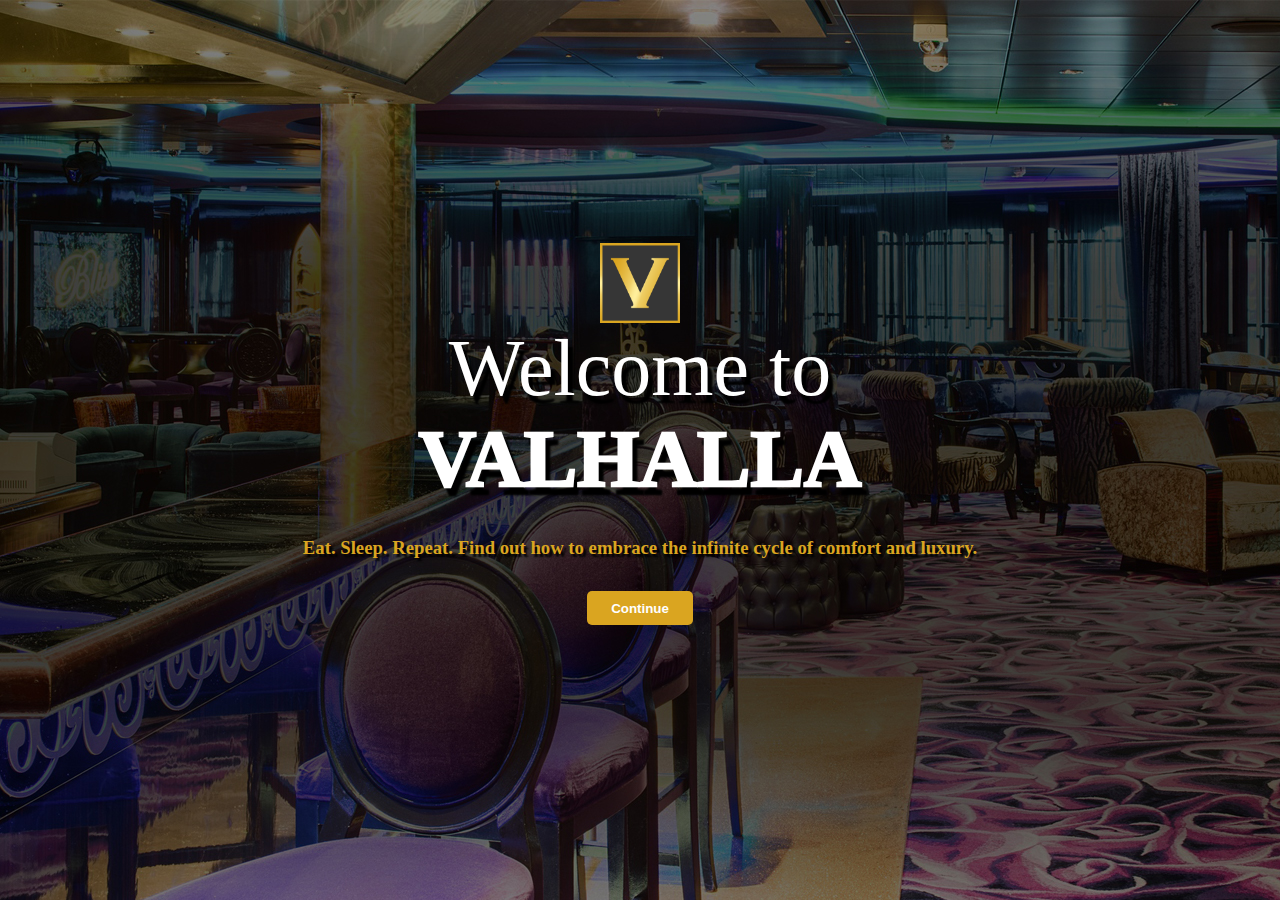
<file: index.html>
<!DOCTYPE html>
<html lang="en">

<head>
  <!-- Google tag (gtag.js) -->
  <script async src="https://www.googletagmanager.com/gtag/js?id=G-WZDR0WW9ZZ"></script>
  <script>
    window.dataLayer = window.dataLayer || []
    function gtag() {
      dataLayer.push(arguments)
    }
    gtag("js", new Date())

    gtag("config", "G-WZDR0WW9ZZ")
  </script>

  <!-- Required meta tags -->
  <meta charset="utf-8" />
  <meta name="viewport" content="width=device-width, initial-scale=1, shrink-to-fit=no" />

  <!-- Bootstrap CSS -->
  <link rel="stylesheet" href="https://stackpath.bootstrapcdn.com/bootstrap/4.1.3/css/bootstrap.min.css"
    integrity="sha384-MCw98/SFnGE8fJT3GXwEOngsV7Zt27NXFoaoApmYm81iuXoPkFOJwJ8ERdknLPMO" crossorigin="anonymous" />

  <!-- Native CSS -->
  <link rel="stylesheet" type="text/css" href="assets/css/style.css" />

  <!-- Font Awesome -->
  <link rel="stylesheet" href="https://use.fontawesome.com/releases/v5.6.0/css/all.css"
    integrity="sha384-aOkxzJ5uQz7WBObEZcHvV5JvRW3TUc2rNPA7pe3AwnsUohiw1Vj2Rgx2KSOkF5+h" crossorigin="anonymous" />

  <!-- Local Font Awesome CSS -->
  <link rel="stylesheet" type="text/css" href="assets/css/all.min.css" />
  <script defer src="assets/js/all.min.js"></script>

  <!-- Site Title -->
  <title>Valhalla | Luxury Fine-Dining Restaurant</title>
</head>

<body>
  <main id="index">
    <section id="hero">
      <div class="jumbotron jumbotron-fluid">
        <img src="assets/img/logo/logo.png" />
        <h1>Welcome to <span>VALHALLA</span></h1>
        <h3>
          Eat. Sleep. Repeat. Find out how to embrace the infinite cycle of
          comfort and luxury.
        </h3>
        <a href="home.html"><button class="btn">Continue</button></a>
      </div>
    </section>
    <!-- end of hero section -->
  </main>
  <!-- end of main -->

  <!-- Do not put anything below -->
  <!-- jQuery first, then Popper.js, then Bootstrap JS, then 2 Local Bootstrap JS -->
  <script src="https://code.jquery.com/jquery-3.3.1.slim.min.js"
    integrity="sha384-q8i/X+965DzO0rT7abK41JStQIAqVgRVzpbzo5smXKp4YfRvH+8abtTE1Pi6jizo"
    crossorigin="anonymous"></script>
  <script src="https://cdnjs.cloudflare.com/ajax/libs/popper.js/1.14.3/umd/popper.min.js"
    integrity="sha384-ZMP7rVo3mIykV+2+9J3UJ46jBk0WLaUAdn689aCwoqbBJiSnjAK/l8WvCWPIPm49"
    crossorigin="anonymous"></script>
  <script src="https://stackpath.bootstrapcdn.com/bootstrap/4.1.3/js/bootstrap.min.js"
    integrity="sha384-ChfqqxuZUCnJSK3+MXmPNIyE6ZbWh2IMqE241rYiqJxyMiZ6OW/JmZQ5stwEULTy"
    crossorigin="anonymous"></script>
</body>

</html>
</file>
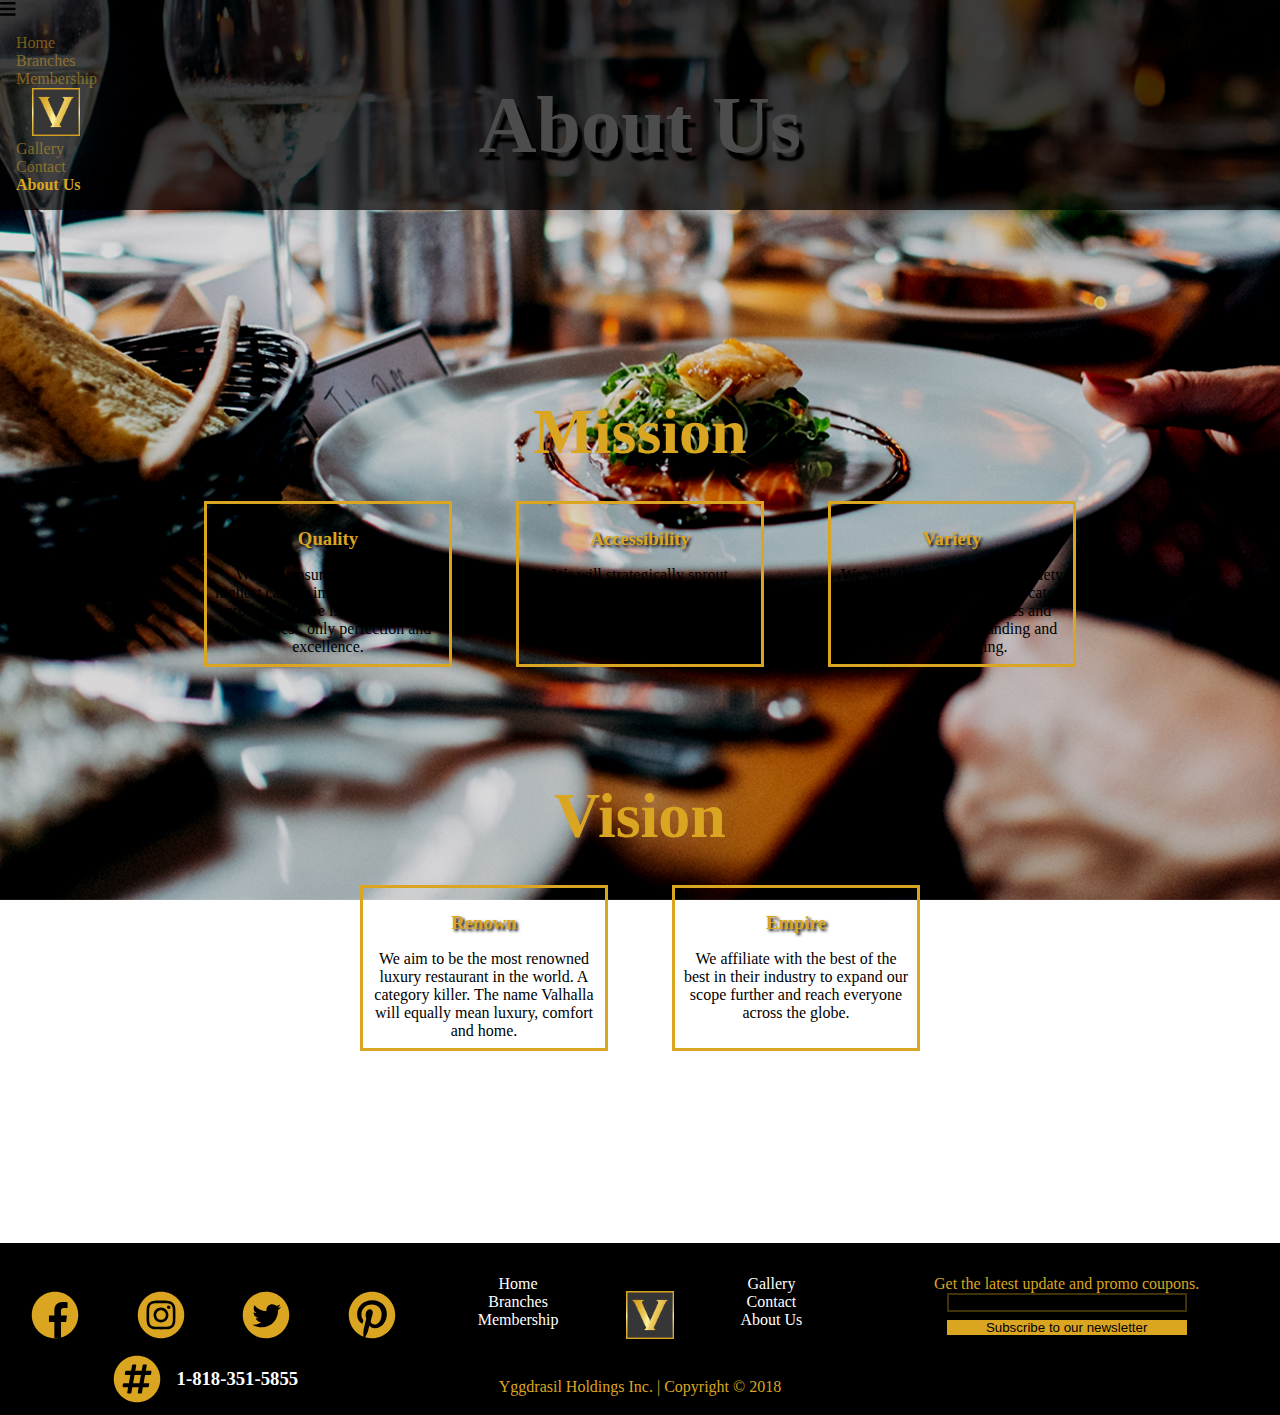
<file: about.html>
<!DOCTYPE html>
<html lang="en">

<head>
  <!-- Google tag (gtag.js) -->
  <script async src="https://www.googletagmanager.com/gtag/js?id=G-WZDR0WW9ZZ"></script>
  <script>
    window.dataLayer = window.dataLayer || []
    function gtag() {
      dataLayer.push(arguments)
    }
    gtag("js", new Date())

    gtag("config", "G-WZDR0WW9ZZ")
  </script>

  <!-- Required meta tags -->
  <meta charset="utf-8" />
  <meta name="viewport" content="width=device-width, initial-scale=1, shrink-to-fit=no" />

  <!-- Bootstrap CSS -->
  <link rel="stylesheet" href="https://stackpath.bootstrapcdn.com/bootstrap/4.1.3/css/bootstrap.min.css"
    integrity="sha384-MCw98/SFnGE8fJT3GXwEOngsV7Zt27NXFoaoApmYm81iuXoPkFOJwJ8ERdknLPMO" crossorigin="anonymous" />

  <!-- Native CSS -->
  <link rel="stylesheet" type="text/css" href="assets/css/style.css" />

  <!-- Font Awesome -->
  <link rel="stylesheet" href="https://use.fontawesome.com/releases/v5.6.0/css/all.css"
    integrity="sha384-aOkxzJ5uQz7WBObEZcHvV5JvRW3TUc2rNPA7pe3AwnsUohiw1Vj2Rgx2KSOkF5+h" crossorigin="anonymous" />

  <!-- Local Font Awesome CSS -->
  <link rel="stylesheet" type="text/css" href="assets/css/all.min.css" />
  <script defer src="assets/js/all.min.js"></script>

  <!-- Site Title -->
  <title>Valhalla | About Page</title>
</head>

<body>
  <nav class="navbar navbar-expand-lg">
    <a href="index.html"><img src="assets/img/logo/logo.png" class="navbar-brand" alt="Valhalla logo" /></a>
    <button class="navbar-toggler" data-toggle="collapse" data-target="#navbar" aria-content="navbar"
      aria-expanded="false" aria-label="Toggle navigation">
      <span>
        <i class="fas fa-bars fa-lg"></i>
      </span>
    </button>
    <ul class="navbar-nav collapse navbar-collapse" id="navbar">
      <li class="nav-item ml-lg-auto">
        <a href="home.html" class="nav-link">Home</a>
      </li>
      <li class="nav-item">
        <a href="branches.html" class="nav-link">Branches</a>
      </li>
      <li class="nav-item">
        <a href="membership.html" class="nav-link">Membership</a>
      </li>
      <a href="index.html"><img src="assets/img/logo/logo.png" class="center-brand" /></a>
      <li class="nav-item">
        <a href="gallery.html" class="nav-link">Gallery</a>
      </li>
      <li class="nav-item">
        <a href="contact.html" class="nav-link">Contact</a>
      </li>
      <li class="nav-item mr-lg-auto active">
        <a href="about.html" class="nav-link">About Us</a>
      </li>
    </ul>
  </nav>
  <!-- end of navbar -->

  <main id="about">
    <section id="hero">
      <div class="jumbotron jumbotron-fluid">
        <h1>About Us</h1>
        <div class="floating card">
          <h2>Mission</h2>
          <div class="about-card">
            <div class="card">
              <h3>Quality</h3>
              <p>
                We will ensure quality of the highest caliber in both services
                and products. There is no room for a second best, only
                perfection and excellence.
              </p>
            </div>
            <div class="card">
              <h3>Accessibility</h3>
              <p>
                We will strategically sprout multiple branches in different
                parts of the world to make our restaurant easily accessible to
                everyone.
              </p>
            </div>
            <div class="card">
              <h3>Variety</h3>
              <p>
                We will always expand our variety of cuisines and delicacies
                to cater to everyone's unique tastes and preferences.
                Ever-expanding and always changing.
              </p>
            </div>
          </div>
          <h2>Vision</h2>
          <div class="about-card">
            <div class="card">
              <h3>Renown</h3>
              <p>
                We aim to be the most renowned luxury restaurant in the world.
                A category killer. The name Valhalla will equally mean luxury,
                comfort and home.
              </p>
            </div>
            <div class="card">
              <h3>Empire</h3>
              <p>
                We affiliate with the best of the best in their industry to
                expand our scope further and reach everyone across the globe.
              </p>
            </div>
          </div>
        </div>
      </div>
    </section>
    <!-- end of hero section -->
  </main>
  <!-- end of main -->

  <footer>
    <div class="contact-footer">
      <ul class="social-footer">
        <li>
          <a href="https://www.facebook.com" target="_blank">
            <span class="fa-layers fa-3x">
              <i class="fa fa-circle"></i>
              <i class="fab fa-facebook-f fa-inverse" data-fa-transform="shrink-4 down-1.7 right-1.25"></i>
            </span>
          </a>
        </li>
        <li>
          <a href="https://www.instagram.com" target="_blank">
            <span class="fa-layers fa-3x">
              <i class="fa fa-circle"></i>
              <i class="fab fa-instagram fa-inverse" data-fa-transform="shrink-5"></i>
            </span>
          </a>
        </li>
        <li>
          <a href="https://www.twitter.com" target="_blank">
            <span class="fa-layers fa-3x">
              <i class="fa fa-circle"></i>
              <i class="fab fa-twitter fa-inverse" data-fa-transform="shrink-6.5 down-.25 right-.25"></i>
            </span>
          </a>
        </li>
        <li>
          <a href="https://www.pinterest.com" target="_blank">
            <i class="fab fa-pinterest fa-3x"></i>
          </a>
        </li>
      </ul>
      <div class="num">
        <span class="fa-layers fa-3x">
          <i class="fa fa-circle"></i>
          <i class="fas fa-hashtag fa-inverse" data-fa-transform="shrink-5"></i>
        </span>
        <h3>1-818-351-5855</h3>
      </div>
    </div>
    <div class="nav-footer">
      <ul>
        <li><a href="home.html">Home</a></li>
        <li><a href="branches.html">Branches</a></li>
        <li><a href="membership.html">Membership</a></li>
      </ul>
      <a href="index.html"><img src="assets/img/logo/logo.png" class="footer-brand" alt="Valhalla logo" /></a>
      <ul>
        <li><a href="gallery.html">Gallery</a></li>
        <li><a href="contact.html">Contact</a></li>
        <li><a href="about.html">About Us</a></li>
      </ul>
    </div>
    <div class="form-footer">
      <p>Get the latest update and promo coupons.</p>
      <form>
        <input type="email" name="email" class="form-control" required />
        <button class="btn">Subscribe to our newsletter</button>
      </form>
    </div>
    <div class="copyright">
      Yggdrasil Holdings Inc. | Copyright &copy; 2018
    </div>
  </footer>
  <!-- end of footer -->

  <!-- Do not put anything below -->
  <!-- jQuery first, then Popper.js, then Bootstrap JS, then 2 Local Bootstrap JS -->
  <script src="https://code.jquery.com/jquery-3.3.1.slim.min.js"
    integrity="sha384-q8i/X+965DzO0rT7abK41JStQIAqVgRVzpbzo5smXKp4YfRvH+8abtTE1Pi6jizo"
    crossorigin="anonymous"></script>
  <script src="https://cdnjs.cloudflare.com/ajax/libs/popper.js/1.14.3/umd/popper.min.js"
    integrity="sha384-ZMP7rVo3mIykV+2+9J3UJ46jBk0WLaUAdn689aCwoqbBJiSnjAK/l8WvCWPIPm49"
    crossorigin="anonymous"></script>
  <script src="https://stackpath.bootstrapcdn.com/bootstrap/4.1.3/js/bootstrap.min.js"
    integrity="sha384-ChfqqxuZUCnJSK3+MXmPNIyE6ZbWh2IMqE241rYiqJxyMiZ6OW/JmZQ5stwEULTy"
    crossorigin="anonymous"></script>
</body>

</html>
</file>
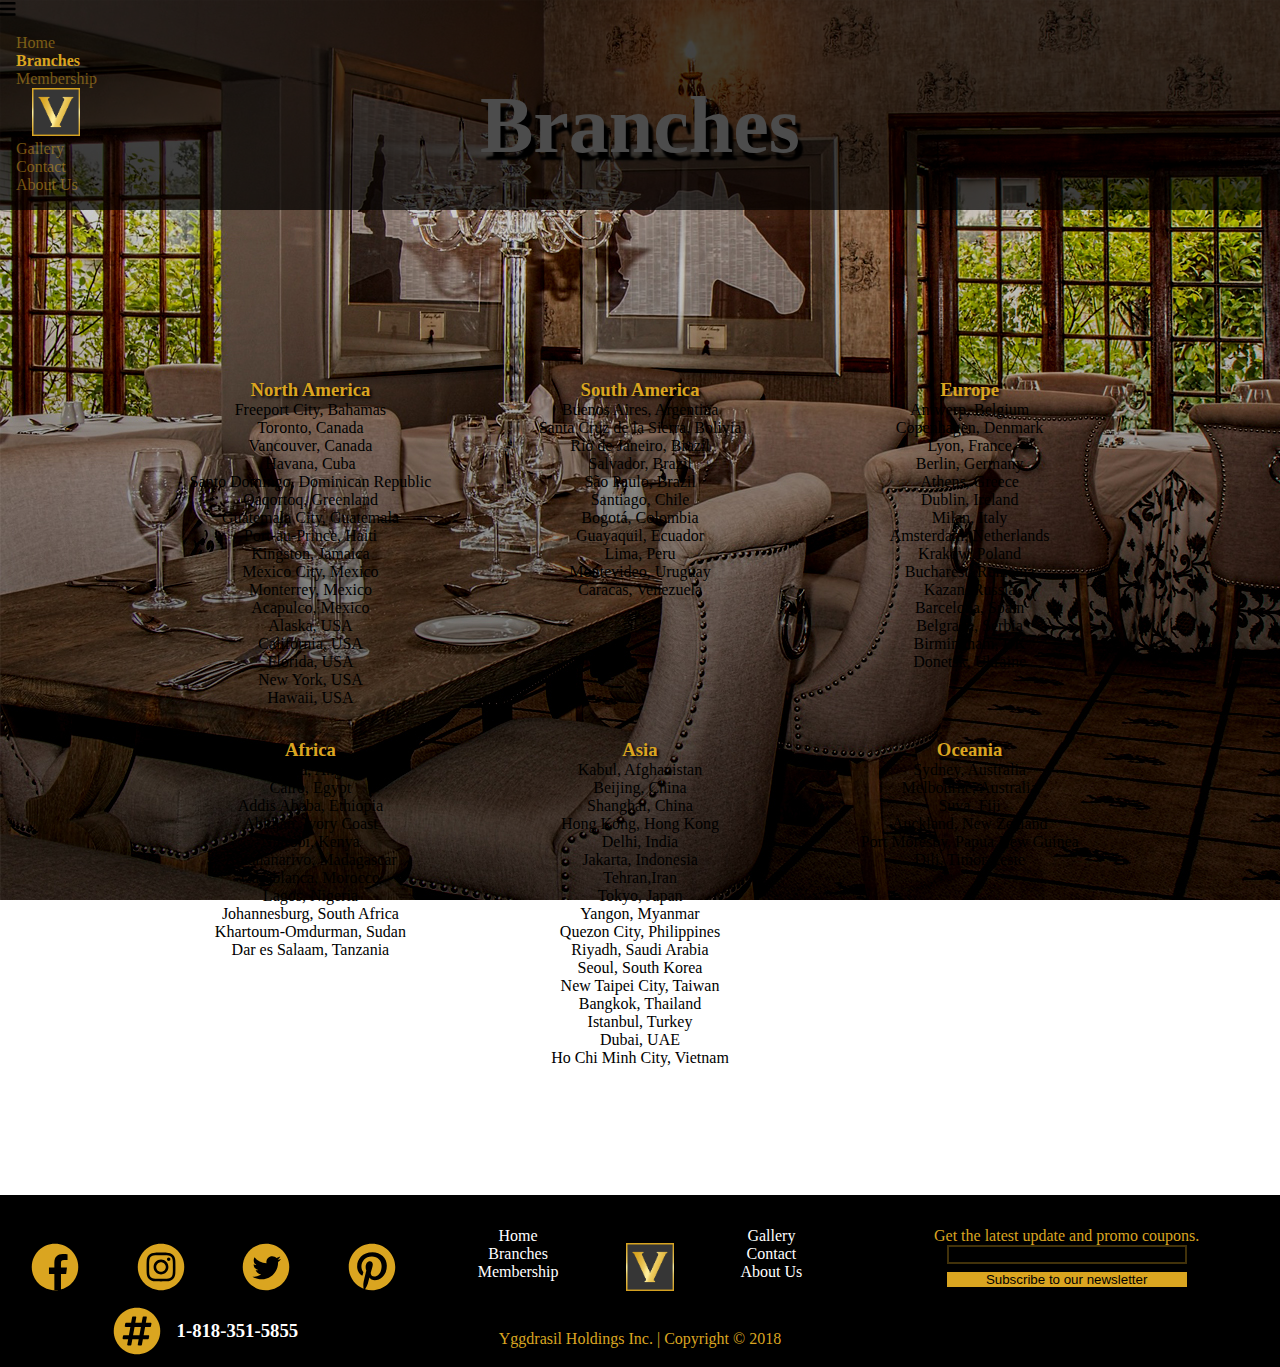
<file: branches.html>
<!DOCTYPE html>
<html lang="en">

<head>
  <!-- Google tag (gtag.js) -->
  <script async src="https://www.googletagmanager.com/gtag/js?id=G-WZDR0WW9ZZ"></script>
  <script>
    window.dataLayer = window.dataLayer || []
    function gtag() {
      dataLayer.push(arguments)
    }
    gtag("js", new Date())

    gtag("config", "G-WZDR0WW9ZZ")
  </script>

  <!-- Required meta tags -->
  <meta charset="utf-8" />
  <meta name="viewport" content="width=device-width, initial-scale=1, shrink-to-fit=no" />

  <!-- Bootstrap CSS -->
  <link rel="stylesheet" href="https://stackpath.bootstrapcdn.com/bootstrap/4.1.3/css/bootstrap.min.css"
    integrity="sha384-MCw98/SFnGE8fJT3GXwEOngsV7Zt27NXFoaoApmYm81iuXoPkFOJwJ8ERdknLPMO" crossorigin="anonymous" />

  <!-- Native CSS -->
  <link rel="stylesheet" type="text/css" href="assets/css/style.css" />

  <!-- Font Awesome -->
  <link rel="stylesheet" href="https://use.fontawesome.com/releases/v5.6.0/css/all.css"
    integrity="sha384-aOkxzJ5uQz7WBObEZcHvV5JvRW3TUc2rNPA7pe3AwnsUohiw1Vj2Rgx2KSOkF5+h" crossorigin="anonymous" />

  <!-- Local Font Awesome CSS -->
  <link rel="stylesheet" type="text/css" href="assets/css/all.min.css" />
  <script defer src="assets/js/all.min.js"></script>

  <!-- Site Title -->
  <title>Valhalla | Branches Page</title>
</head>

<body>
  <nav class="navbar navbar-expand-lg">
    <a href="index.html"><img src="assets/img/logo/logo.png" class="navbar-brand" alt="Valhalla logo" /></a>
    <button class="navbar-toggler" data-toggle="collapse" data-target="#navbar" aria-content="navbar"
      aria-expanded="false" aria-label="Toggle navigation">
      <span>
        <i class="fas fa-bars fa-lg"></i>
      </span>
    </button>
    <ul class="navbar-nav collapse navbar-collapse" id="navbar">
      <li class="nav-item ml-lg-auto">
        <a href="home.html" class="nav-link">Home</a>
      </li>
      <li class="nav-item active">
        <a href="branches.html" class="nav-link">Branches</a>
      </li>
      <li class="nav-item">
        <a href="membership.html" class="nav-link">Membership</a>
      </li>
      <a href="index.html"><img src="assets/img/logo/logo.png" class="center-brand" /></a>
      <li class="nav-item">
        <a href="gallery.html" class="nav-link">Gallery</a>
      </li>
      <li class="nav-item">
        <a href="contact.html" class="nav-link">Contact</a>
      </li>
      <li class="nav-item mr-lg-auto">
        <a href="about.html" class="nav-link">About Us</a>
      </li>
    </ul>
  </nav>
  <!-- end of navbar -->

  <main id="branches">
    <section id="hero">
      <div class="jumbotron jumbotron-fluid">
        <h1>Branches</h1>
        <div class="floating card">
          <div class="north-america">
            <h3>North America</h3>
            <ul>
              <li>Freeport City, Bahamas</li>
              <li>Toronto, Canada</li>
              <li>Vancouver, Canada</li>
              <li>Havana, Cuba</li>
              <li>Santo Domingo, Dominican Republic</li>
              <li>Qaqortoq, Greenland</li>
              <li>Guatemala City, Guatemala</li>
              <li>Port-au-Prince, Haiti</li>
              <li>Kingston, Jamaica</li>
              <li>Mexico City, Mexico</li>
              <li>Monterrey, Mexico</li>
              <li>Acapulco, Mexico</li>
              <li>Alaska, USA</li>
              <li>California, USA</li>
              <li>Florida, USA</li>
              <li>New York, USA</li>
              <li>Hawaii, USA</li>
            </ul>
          </div>
          <div class="south-america">
            <h3>South America</h3>
            <ul>
              <li>Buenos Aires, Argentina</li>
              <li>Santa Cruz de la Sierra, Bolivia</li>
              <li>Rio de Janeiro, Brazil</li>
              <li>Salvador, Brazil</li>
              <li>São Paulo, Brazil</li>
              <li>Santiago, Chile</li>
              <li>Bogotá, Colombia</li>
              <li>Guayaquil, Ecuador</li>
              <li>Lima, Peru</li>
              <li>Montevideo, Uruguay</li>
              <li>Caracas, Venezuela</li>
            </ul>
          </div>
          <div class="europe">
            <h3>Europe</h3>
            <ul>
              <li>Antwerp, Belgium</li>
              <li>Copenhagen, Denmark</li>
              <li>Lyon, France</li>
              <li>Berlin, Germany</li>
              <li>Athens, Greece</li>
              <li>Dublin, Ireland</li>
              <li>Milan, Italy</li>
              <li>Amsterdam, Netherlands</li>
              <li>Kraków, Poland</li>
              <li>Bucharest, Romania</li>
              <li>Kazan, Russia</li>
              <li>Barcelona, Spain</li>
              <li>Belgrade, Serbia</li>
              <li>Birmingham, UK</li>
              <li>Donetsk, Ukraine</li>
            </ul>
          </div>
          <div class="africa">
            <h3>Africa</h3>
            <ul>
              <li>Luanda, Angola</li>
              <li>Cairo, Egypt</li>
              <li>Addis Ababa, Ethiopia</li>
              <li>Abidjan, Ivory Coast</li>
              <li>Nairobi, Kenya</li>
              <li>Antananarivo, Madagascar</li>
              <li>Casablanca, Morocco</li>
              <li>Lagos, Nigeria</li>
              <li>Johannesburg, South Africa</li>
              <li>Khartoum-Omdurman, Sudan</li>
              <li>Dar es Salaam, Tanzania</li>
            </ul>
          </div>
          <div class="asia">
            <h3>Asia</h3>
            <ul>
              <li>Kabul, Afghanistan</li>
              <li>Beijing, China</li>
              <li>Shanghai, China</li>
              <li>Hong Kong, Hong Kong</li>
              <li>Delhi, India</li>
              <li>Jakarta, Indonesia</li>
              <li>Tehran,Iran</li>
              <li>Tokyo, Japan</li>
              <li>Yangon, Myanmar</li>
              <li>Quezon City, Philippines</li>
              <li>Riyadh, Saudi Arabia</li>
              <li>Seoul, South Korea</li>
              <li>New Taipei City, Taiwan</li>
              <li>Bangkok, Thailand</li>
              <li>Istanbul, Turkey</li>
              <li>Dubai, UAE</li>
              <li>Ho Chi Minh City, Vietnam</li>
            </ul>
          </div>
          <div class="oceania">
            <h3>Oceania</h3>
            <ul>
              <li>Sydney, Australia</li>
              <li>Melbourne, Australia</li>
              <li>Suva, Fiji</li>
              <li>Auckland, New Zealand</li>
              <li>Port Moresby, Papua New Guinea</li>
              <li>Dili, Timor Leste</li>
            </ul>
          </div>
        </div>
      </div>
    </section>
    <!-- end of hero section -->
  </main>
  <!-- end of main -->

  <footer>
    <div class="contact-footer">
      <ul class="social-footer">
        <li>
          <a href="https://www.facebook.com" target="_blank">
            <span class="fa-layers fa-3x">
              <i class="fa fa-circle"></i>
              <i class="fab fa-facebook-f fa-inverse" data-fa-transform="shrink-4 down-1.7 right-1.25"></i>
            </span>
          </a>
        </li>
        <li>
          <a href="https://www.instagram.com" target="_blank">
            <span class="fa-layers fa-3x">
              <i class="fa fa-circle"></i>
              <i class="fab fa-instagram fa-inverse" data-fa-transform="shrink-5"></i>
            </span>
          </a>
        </li>
        <li>
          <a href="https://www.twitter.com" target="_blank">
            <span class="fa-layers fa-3x">
              <i class="fa fa-circle"></i>
              <i class="fab fa-twitter fa-inverse" data-fa-transform="shrink-6.5 down-.25 right-.25"></i>
            </span>
          </a>
        </li>
        <li>
          <a href="https://www.pinterest.com" target="_blank">
            <i class="fab fa-pinterest fa-3x"></i>
          </a>
        </li>
      </ul>
      <div class="num">
        <span class="fa-layers fa-3x">
          <i class="fa fa-circle"></i>
          <i class="fas fa-hashtag fa-inverse" data-fa-transform="shrink-5"></i>
        </span>
        <h3>1-818-351-5855</h3>
      </div>
    </div>
    <div class="nav-footer">
      <ul>
        <li><a href="home.html">Home</a></li>
        <li><a href="branches.html">Branches</a></li>
        <li><a href="membership.html">Membership</a></li>
      </ul>
      <a href="index.html"><img src="assets/img/logo/logo.png" class="footer-brand" alt="Valhalla logo" /></a>
      <ul>
        <li><a href="gallery.html">Gallery</a></li>
        <li><a href="contact.html">Contact</a></li>
        <li><a href="about.html">About Us</a></li>
      </ul>
    </div>
    <div class="form-footer">
      <p>Get the latest update and promo coupons.</p>
      <form>
        <input type="email" name="email" class="form-control" required />
        <button class="btn">Subscribe to our newsletter</button>
      </form>
    </div>
    <div class="copyright">
      Yggdrasil Holdings Inc. | Copyright &copy; 2018
    </div>
  </footer>
  <!-- end of footer -->

  <!-- Do not put anything below -->
  <!-- jQuery first, then Popper.js, then Bootstrap JS, then 2 Local Bootstrap JS -->
  <script src="https://code.jquery.com/jquery-3.3.1.slim.min.js"
    integrity="sha384-q8i/X+965DzO0rT7abK41JStQIAqVgRVzpbzo5smXKp4YfRvH+8abtTE1Pi6jizo"
    crossorigin="anonymous"></script>
  <script src="https://cdnjs.cloudflare.com/ajax/libs/popper.js/1.14.3/umd/popper.min.js"
    integrity="sha384-ZMP7rVo3mIykV+2+9J3UJ46jBk0WLaUAdn689aCwoqbBJiSnjAK/l8WvCWPIPm49"
    crossorigin="anonymous"></script>
  <script src="https://stackpath.bootstrapcdn.com/bootstrap/4.1.3/js/bootstrap.min.js"
    integrity="sha384-ChfqqxuZUCnJSK3+MXmPNIyE6ZbWh2IMqE241rYiqJxyMiZ6OW/JmZQ5stwEULTy"
    crossorigin="anonymous"></script>
</body>

</html>

<!-- --breakpoint-xs: 0;
--breakpoint-sm: 576px;
--breakpoint-md: 768px;
--breakpoint-lg: 992px;
--breakpoint-xl: 1200px; -->
</file>
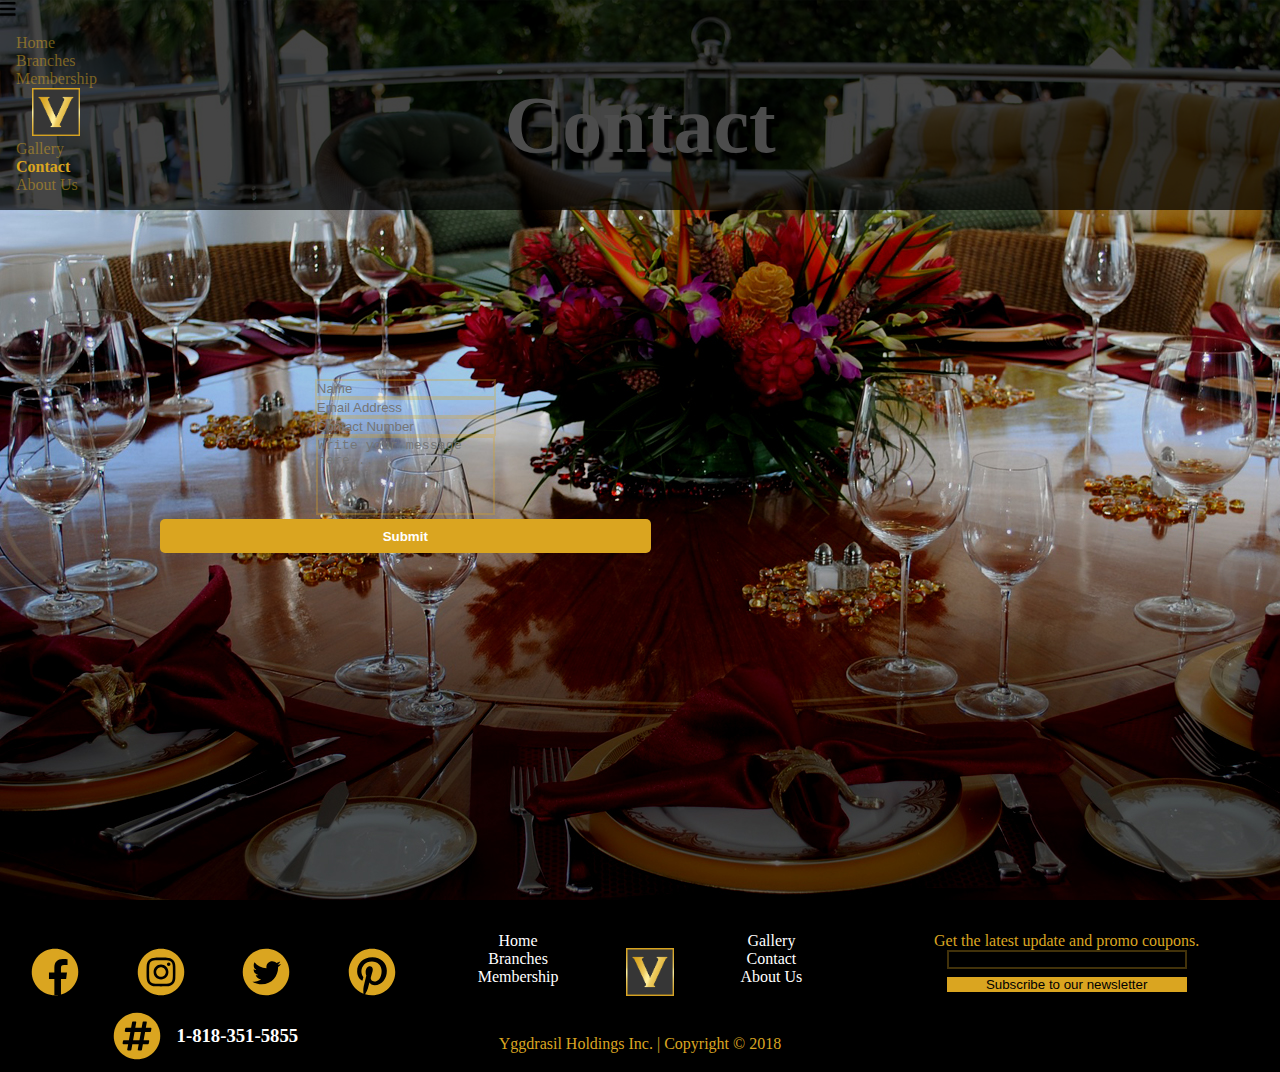
<file: contact.html>
<!DOCTYPE html>
<html lang="en">

<head>
  <!-- Google tag (gtag.js) -->
  <script async src="https://www.googletagmanager.com/gtag/js?id=G-WZDR0WW9ZZ"></script>
  <script>
    window.dataLayer = window.dataLayer || []
    function gtag() {
      dataLayer.push(arguments)
    }
    gtag("js", new Date())

    gtag("config", "G-WZDR0WW9ZZ")
  </script>

  <!-- Required meta tags -->
  <meta charset="utf-8" />
  <meta name="viewport" content="width=device-width, initial-scale=1, shrink-to-fit=no" />

  <!-- Bootstrap CSS -->
  <link rel="stylesheet" href="https://stackpath.bootstrapcdn.com/bootstrap/4.1.3/css/bootstrap.min.css"
    integrity="sha384-MCw98/SFnGE8fJT3GXwEOngsV7Zt27NXFoaoApmYm81iuXoPkFOJwJ8ERdknLPMO" crossorigin="anonymous" />

  <!-- Native CSS -->
  <link rel="stylesheet" type="text/css" href="assets/css/style.css" />

  <!-- Font Awesome -->
  <link rel="stylesheet" href="https://use.fontawesome.com/releases/v5.6.0/css/all.css"
    integrity="sha384-aOkxzJ5uQz7WBObEZcHvV5JvRW3TUc2rNPA7pe3AwnsUohiw1Vj2Rgx2KSOkF5+h" crossorigin="anonymous" />

  <!-- Local Font Awesome CSS -->
  <link rel="stylesheet" type="text/css" href="assets/css/all.min.css" />
  <script defer src="assets/js/all.min.js"></script>

  <!-- Site Title -->
  <title>Valhalla | Contact Page</title>
</head>

<body>
  <nav class="navbar navbar-expand-lg">
    <a href="index.html"><img src="assets/img/logo/logo.png" class="navbar-brand" alt="Valhalla logo" /></a>
    <button class="navbar-toggler" data-toggle="collapse" data-target="#navbar" aria-content="navbar"
      aria-expanded="false" aria-label="Toggle navigation">
      <span>
        <i class="fas fa-bars fa-lg"></i>
      </span>
    </button>
    <ul class="navbar-nav collapse navbar-collapse" id="navbar">
      <li class="nav-item ml-lg-auto">
        <a href="home.html" class="nav-link">Home</a>
      </li>
      <li class="nav-item">
        <a href="branches.html" class="nav-link">Branches</a>
      </li>
      <li class="nav-item">
        <a href="membership.html" class="nav-link">Membership</a>
      </li>
      <a href="index.html"><img src="assets/img/logo/logo.png" class="center-brand" /></a>
      <li class="nav-item">
        <a href="gallery.html" class="nav-link">Gallery</a>
      </li>
      <li class="nav-item active">
        <a href="contact.html" class="nav-link">Contact</a>
      </li>
      <li class="nav-item mr-lg-auto">
        <a href="about.html" class="nav-link">About Us</a>
      </li>
    </ul>
  </nav>
  <!-- end of navbar -->

  <main id="contact">
    <section id="hero">
      <div class="jumbotron jumbotron-fluid">
        <h1>Contact</h1>
        <div class="floating card">
          <div class="contact-wrapper">
            <form>
              <div class="form-group">
                <input class="form-control" type="text" name="name" placeholder="Name" required />
              </div>
              <div class="form-group">
                <input class="form-control" type="email" name="email" placeholder="Email Address" required />
              </div>
              <div class="form-group">
                <input class="form-control" type="number" name="contact" placeholder="Contact Number" />
              </div>
              <div class="form-group">
                <textarea class="form-control" type="text" name="message" rows="5"
                  placeholder="Write your message here..."></textarea>
              </div>
              <button class="btn">Submit</button>
            </form>
            <iframe class="embed-responsive-item"
              src="https://www.google.com/maps/embed?pb=!1m18!1m12!1m3!1d3313.1566446265224!2d-118.0120818852665!3d33.8598536806587!2m3!1f0!2f0!3f0!3m2!1i1024!2i768!4f13.1!3m3!1m2!1s0x80dd2b8cd88fb685%3A0x6a52af62e6ca551c!2sOslo!5e0!3m2!1sen!2sph!4v1544662385220"
              width="800" height="800" style="border: 0" allowfullscreen></iframe>
          </div>
        </div>
      </div>
    </section>
    <!-- end of hero section -->
  </main>
  <!-- end of main -->

  <footer>
    <div class="contact-footer">
      <ul class="social-footer">
        <li>
          <a href="https://www.facebook.com" target="_blank">
            <span class="fa-layers fa-3x">
              <i class="fa fa-circle"></i>
              <i class="fab fa-facebook-f fa-inverse" data-fa-transform="shrink-4 down-1.7 right-1.25"></i>
            </span>
          </a>
        </li>
        <li>
          <a href="https://www.instagram.com" target="_blank">
            <span class="fa-layers fa-3x">
              <i class="fa fa-circle"></i>
              <i class="fab fa-instagram fa-inverse" data-fa-transform="shrink-5"></i>
            </span>
          </a>
        </li>
        <li>
          <a href="https://www.twitter.com" target="_blank">
            <span class="fa-layers fa-3x">
              <i class="fa fa-circle"></i>
              <i class="fab fa-twitter fa-inverse" data-fa-transform="shrink-6.5 down-.25 right-.25"></i>
            </span>
          </a>
        </li>
        <li>
          <a href="https://www.pinterest.com" target="_blank">
            <i class="fab fa-pinterest fa-3x"></i>
          </a>
        </li>
      </ul>
      <div class="num">
        <span class="fa-layers fa-3x">
          <i class="fa fa-circle"></i>
          <i class="fas fa-hashtag fa-inverse" data-fa-transform="shrink-5"></i>
        </span>
        <h3>1-818-351-5855</h3>
      </div>
    </div>
    <div class="nav-footer">
      <ul>
        <li><a href="home.html">Home</a></li>
        <li><a href="branches.html">Branches</a></li>
        <li><a href="membership.html">Membership</a></li>
      </ul>
      <a href="index.html"><img src="assets/img/logo/logo.png" class="footer-brand" alt="Valhalla logo" /></a>
      <ul>
        <li><a href="gallery.html">Gallery</a></li>
        <li><a href="contact.html">Contact</a></li>
        <li><a href="about.html">About Us</a></li>
      </ul>
    </div>
    <div class="form-footer">
      <p>Get the latest update and promo coupons.</p>
      <form>
        <input type="email" name="email" class="form-control" required />
        <button class="btn">Subscribe to our newsletter</button>
      </form>
    </div>
    <div class="copyright">
      Yggdrasil Holdings Inc. | Copyright &copy; 2018
    </div>
  </footer>
  <!-- end of footer -->

  <!-- Do not put anything below -->
  <!-- jQuery first, then Popper.js, then Bootstrap JS, then 2 Local Bootstrap JS -->
  <script src="https://code.jquery.com/jquery-3.3.1.slim.min.js"
    integrity="sha384-q8i/X+965DzO0rT7abK41JStQIAqVgRVzpbzo5smXKp4YfRvH+8abtTE1Pi6jizo"
    crossorigin="anonymous"></script>
  <script src="https://cdnjs.cloudflare.com/ajax/libs/popper.js/1.14.3/umd/popper.min.js"
    integrity="sha384-ZMP7rVo3mIykV+2+9J3UJ46jBk0WLaUAdn689aCwoqbBJiSnjAK/l8WvCWPIPm49"
    crossorigin="anonymous"></script>
  <script src="https://stackpath.bootstrapcdn.com/bootstrap/4.1.3/js/bootstrap.min.js"
    integrity="sha384-ChfqqxuZUCnJSK3+MXmPNIyE6ZbWh2IMqE241rYiqJxyMiZ6OW/JmZQ5stwEULTy"
    crossorigin="anonymous"></script>
</body>

</html>
</file>
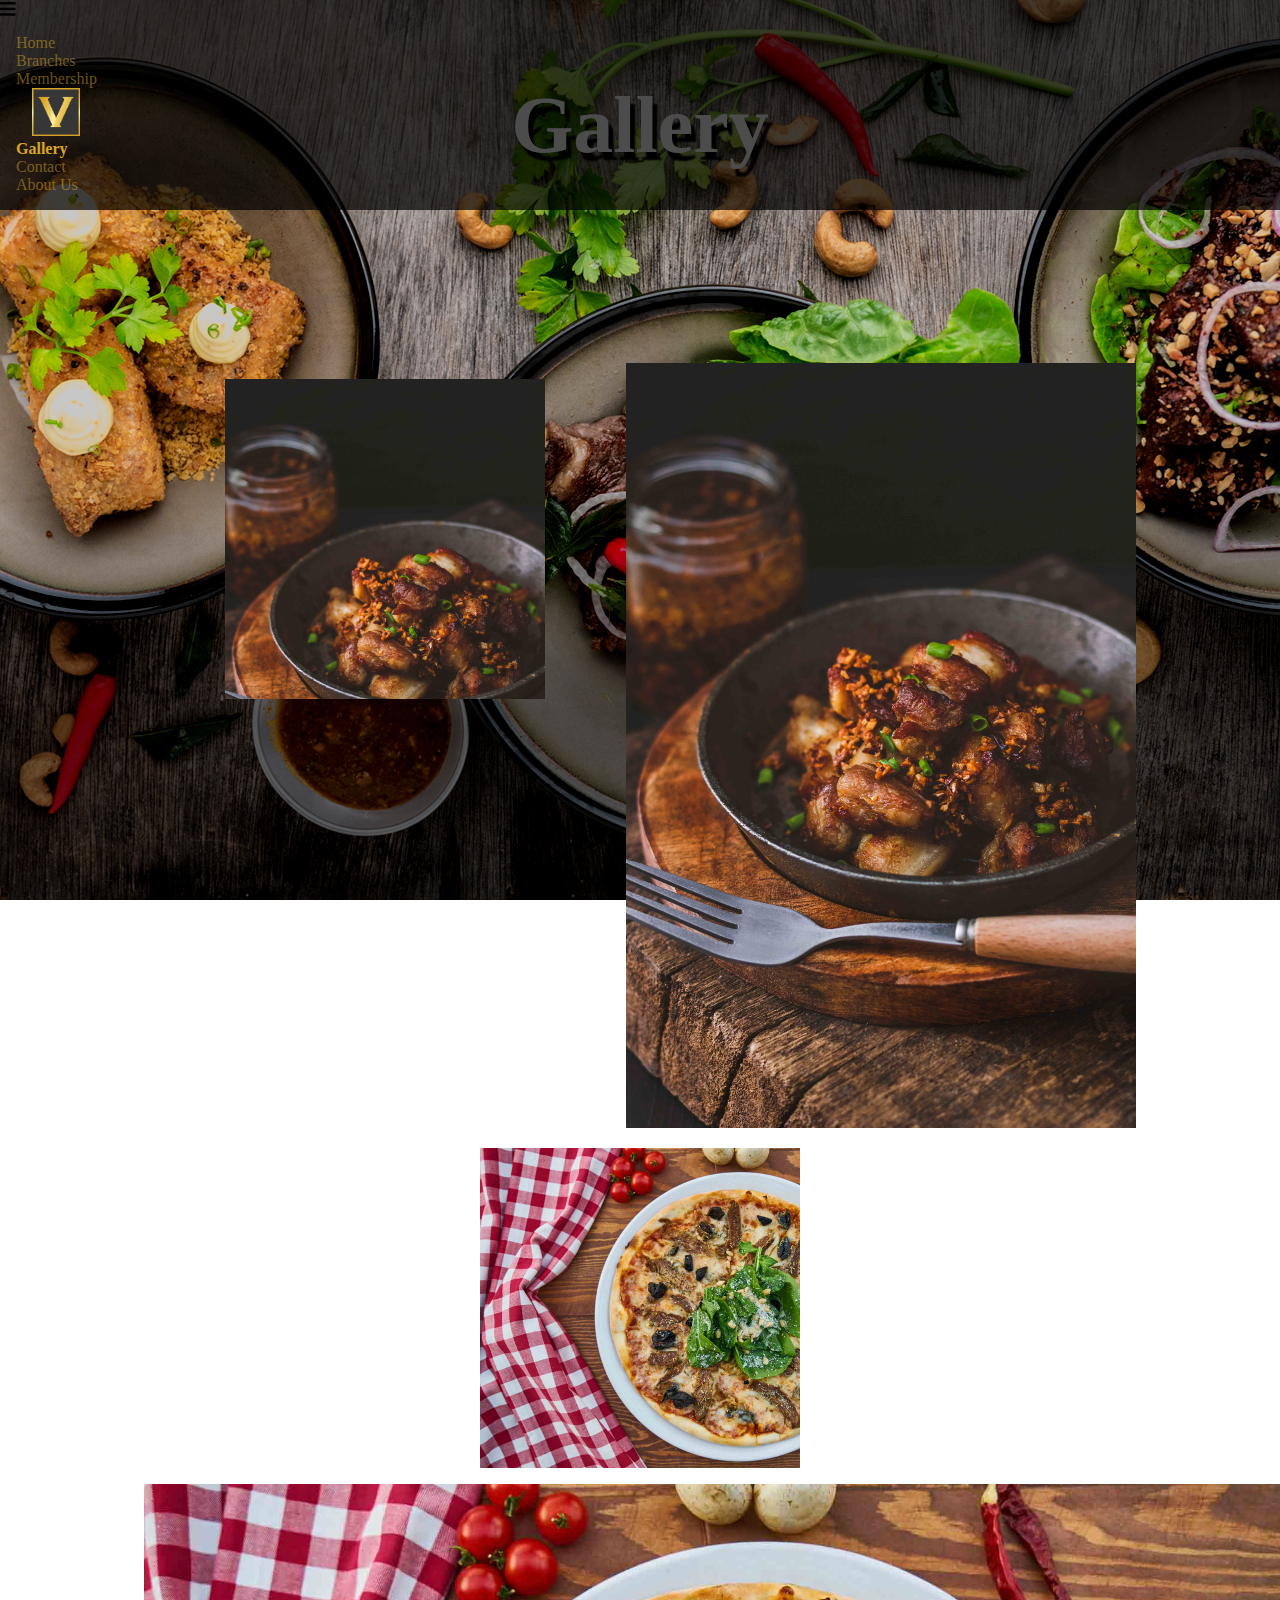
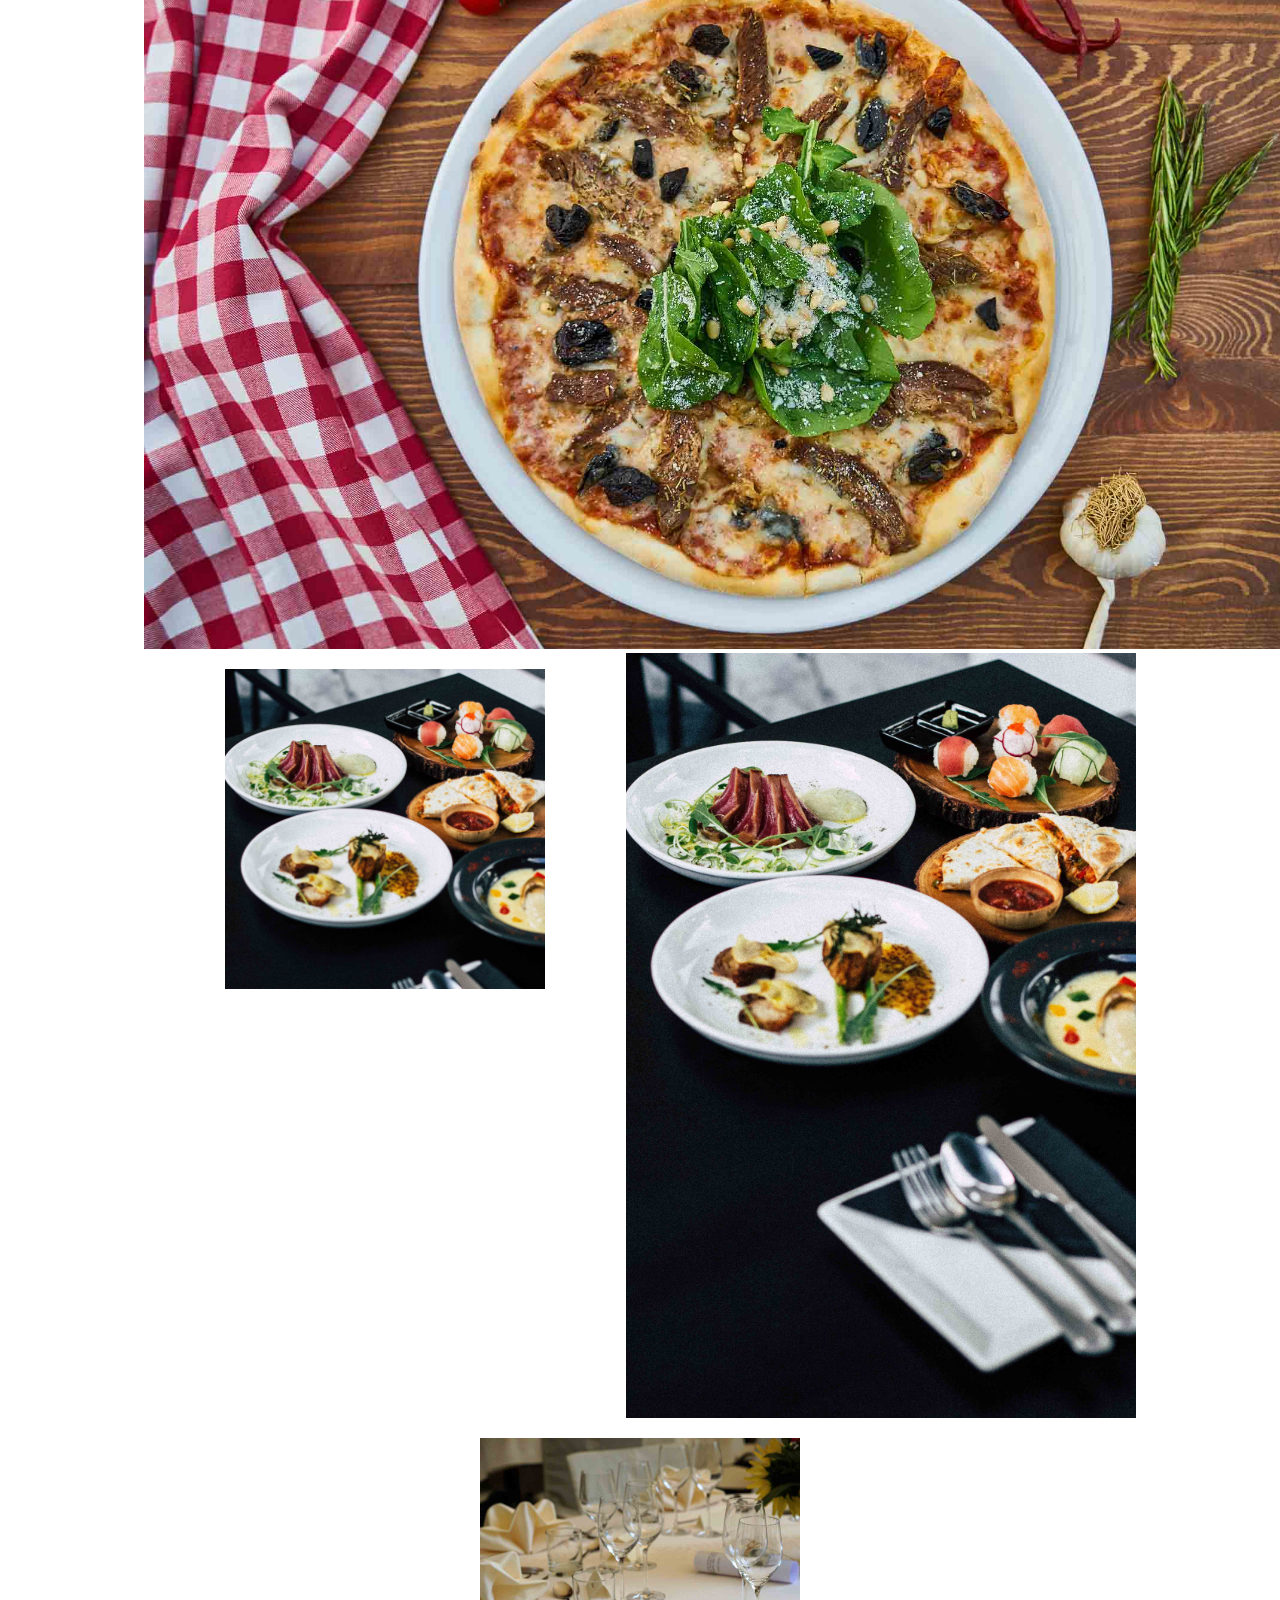
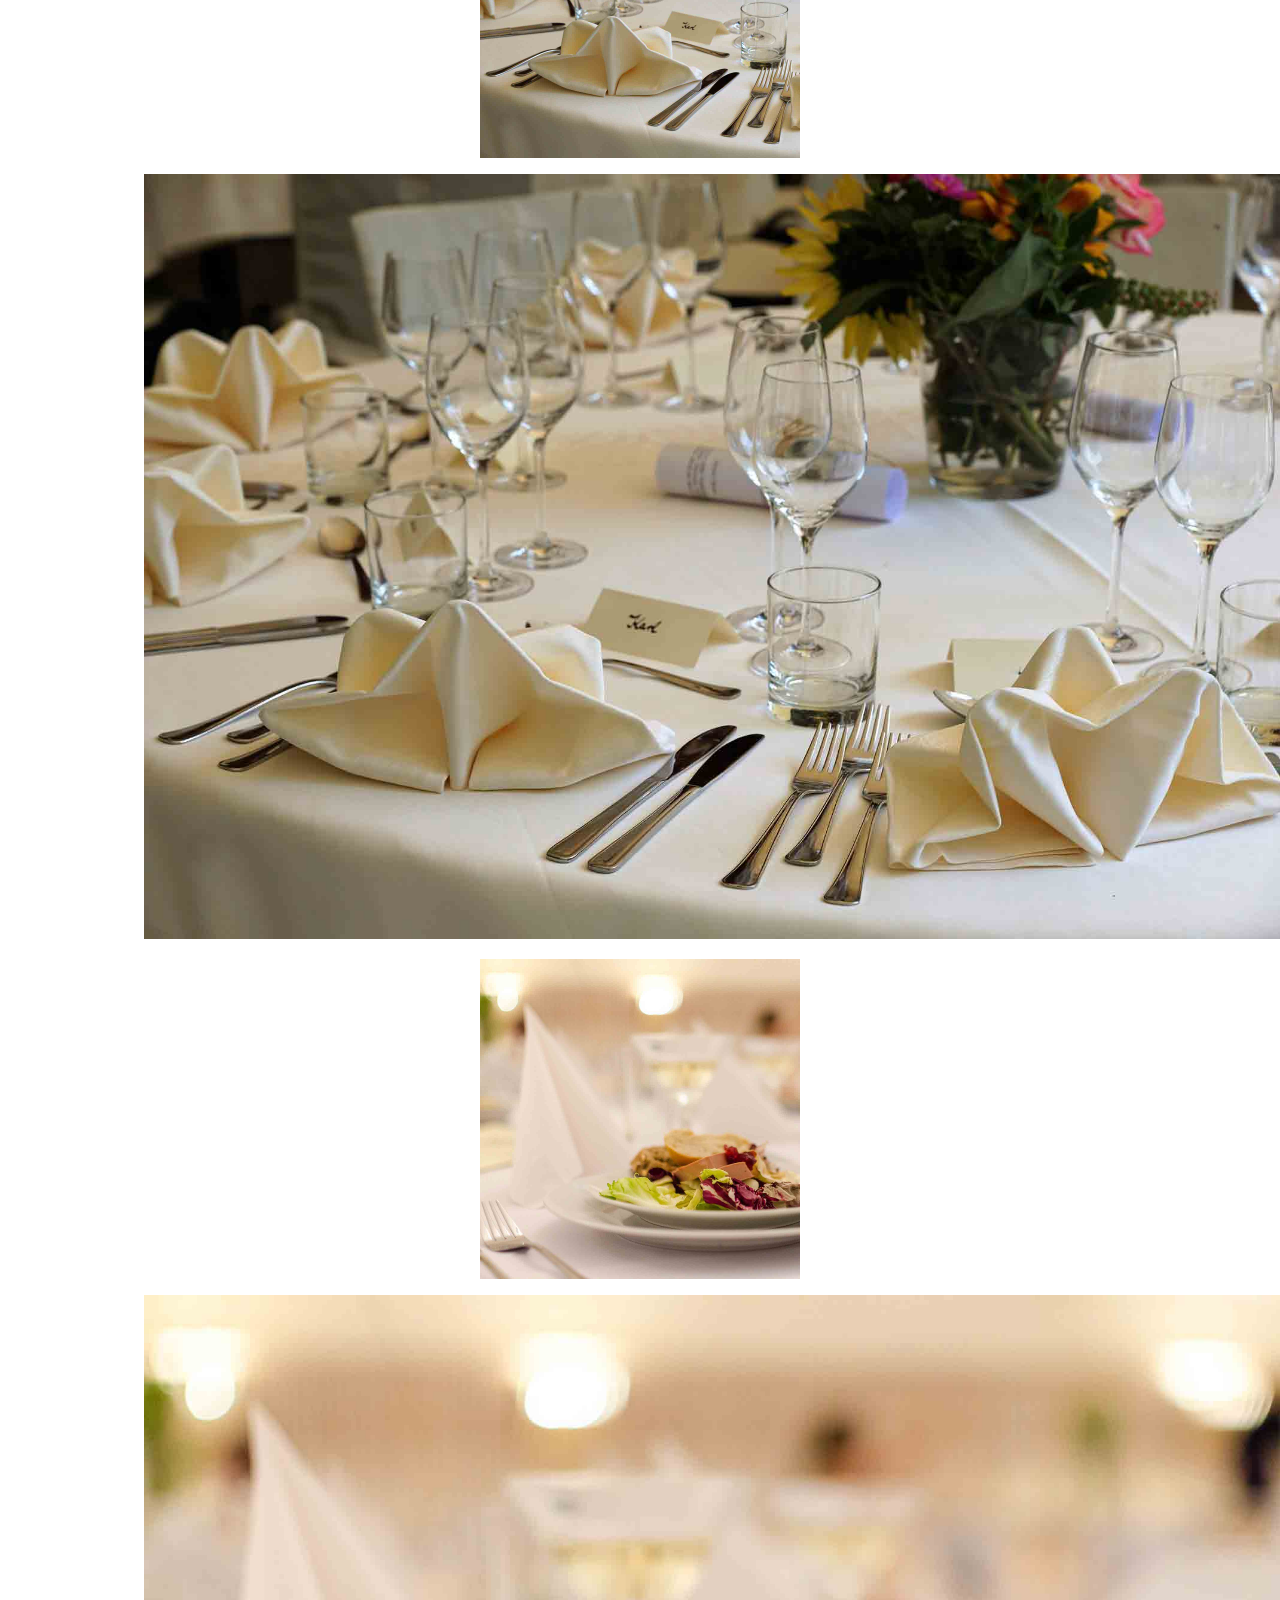
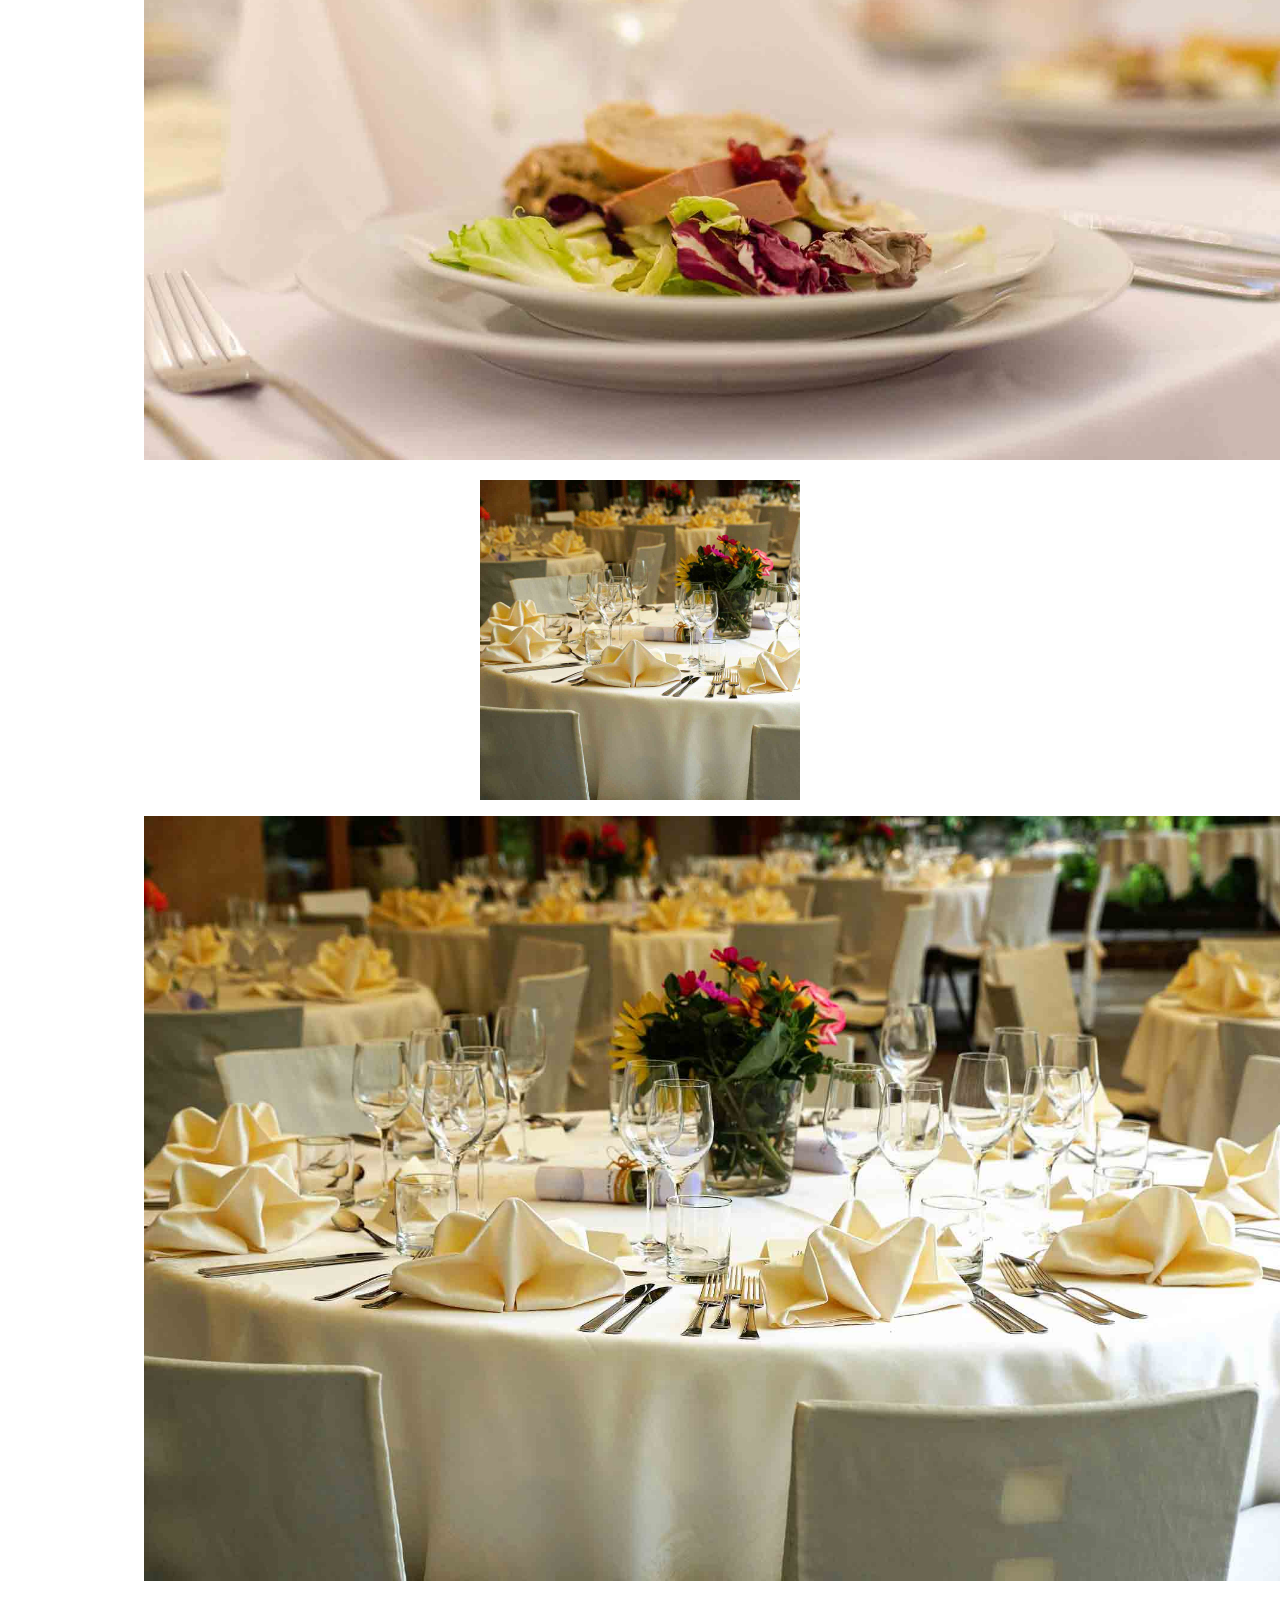
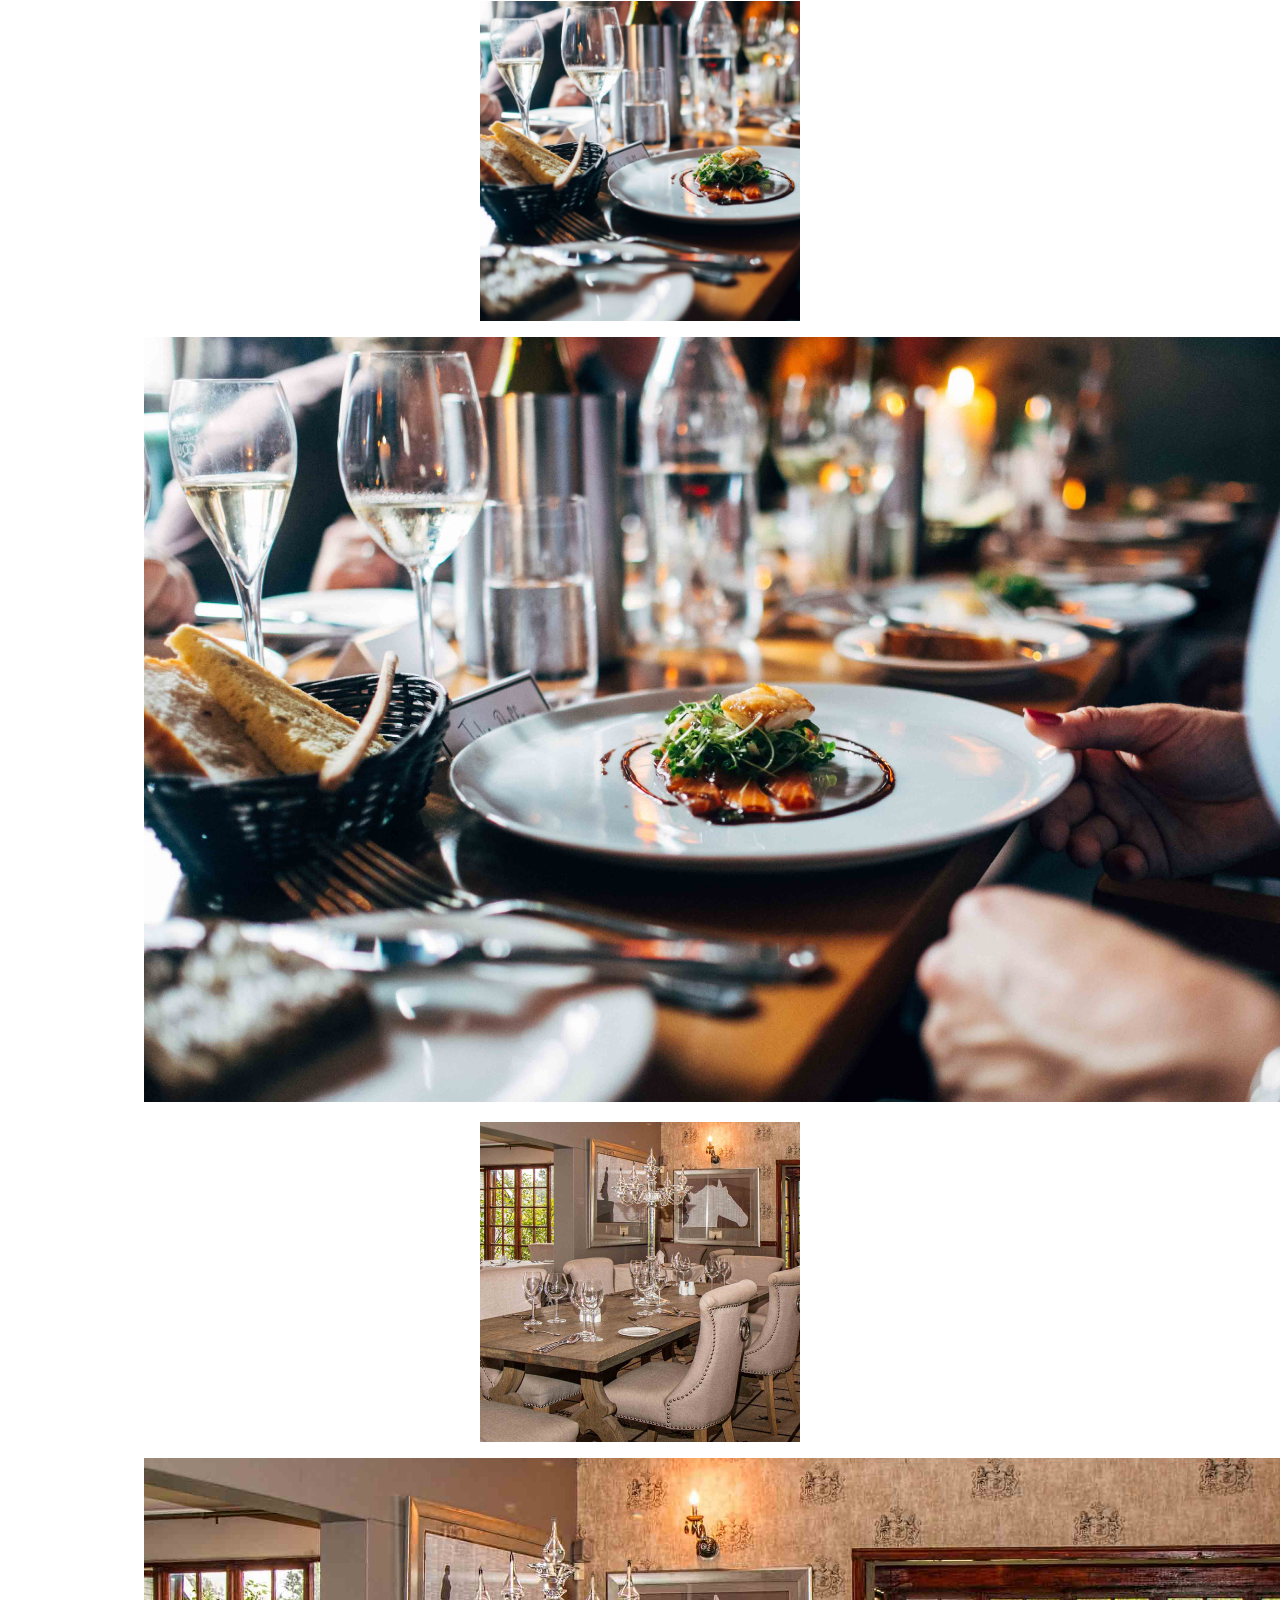
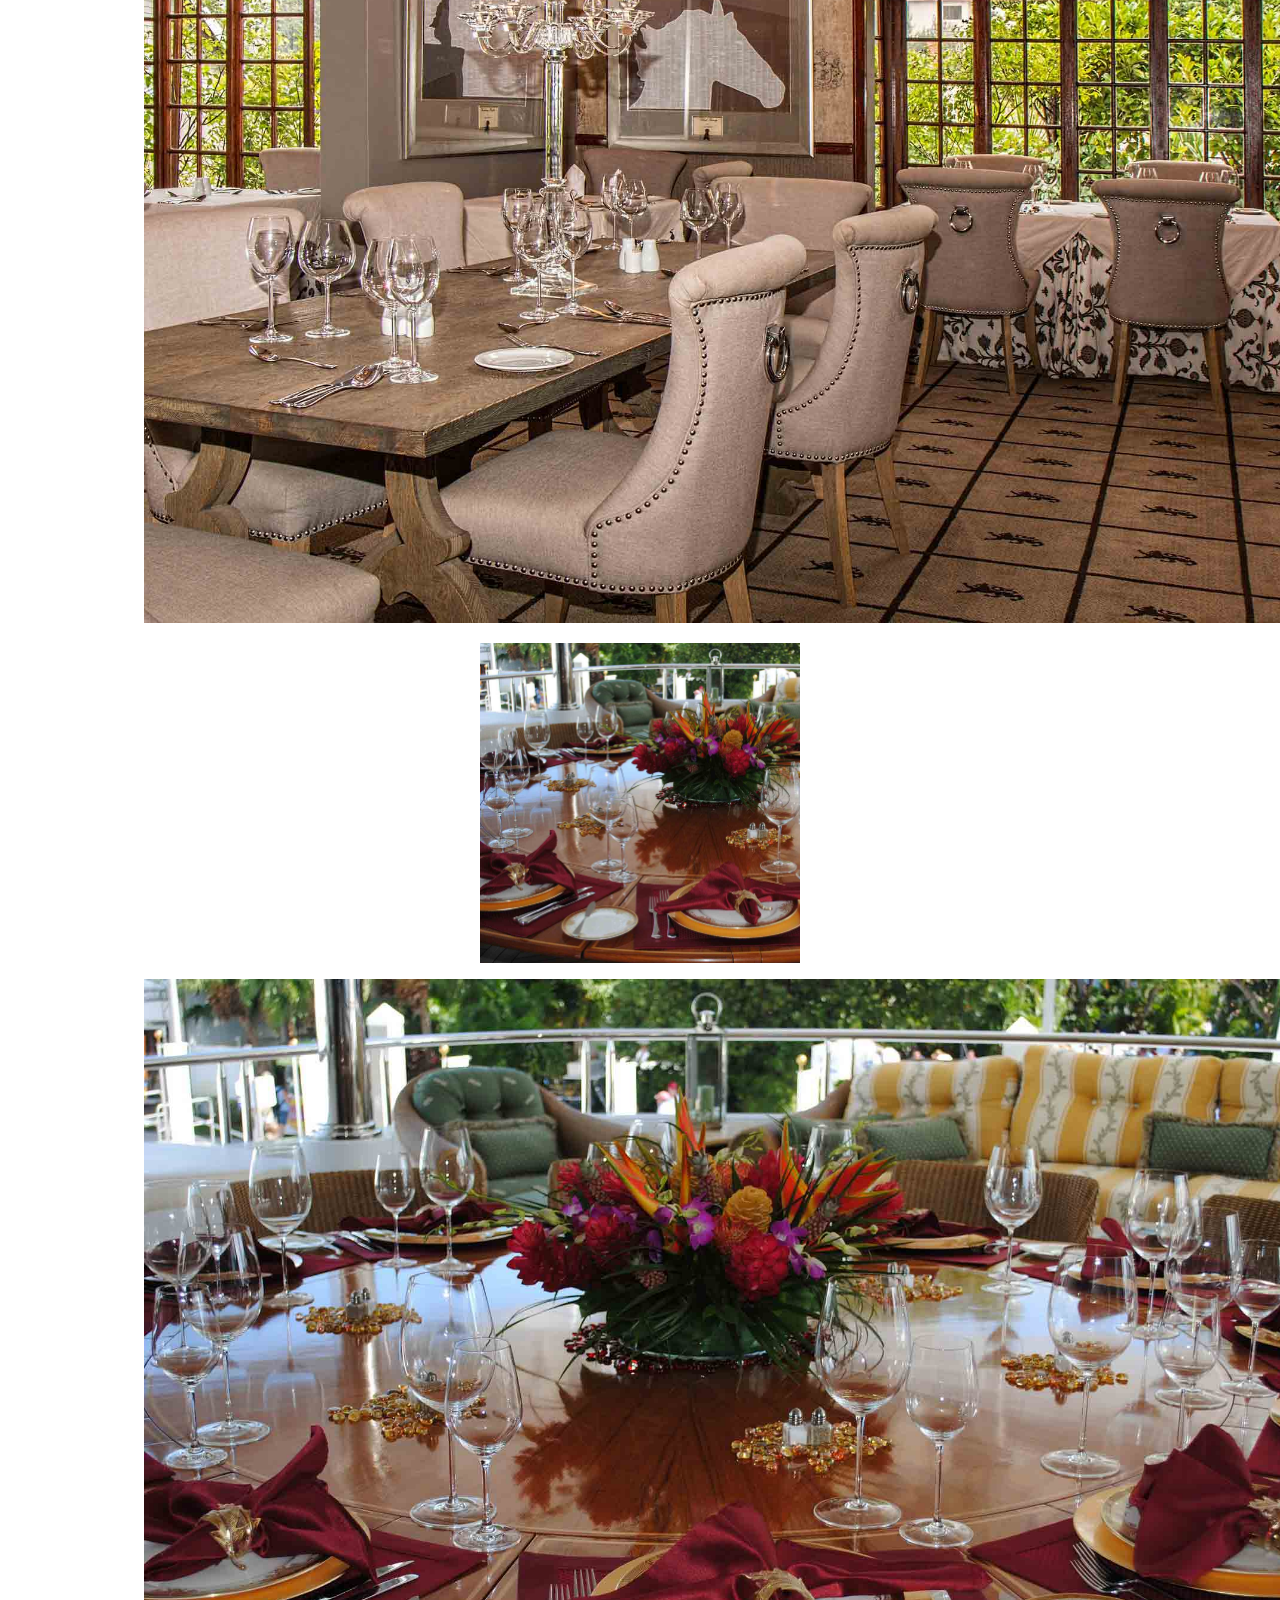
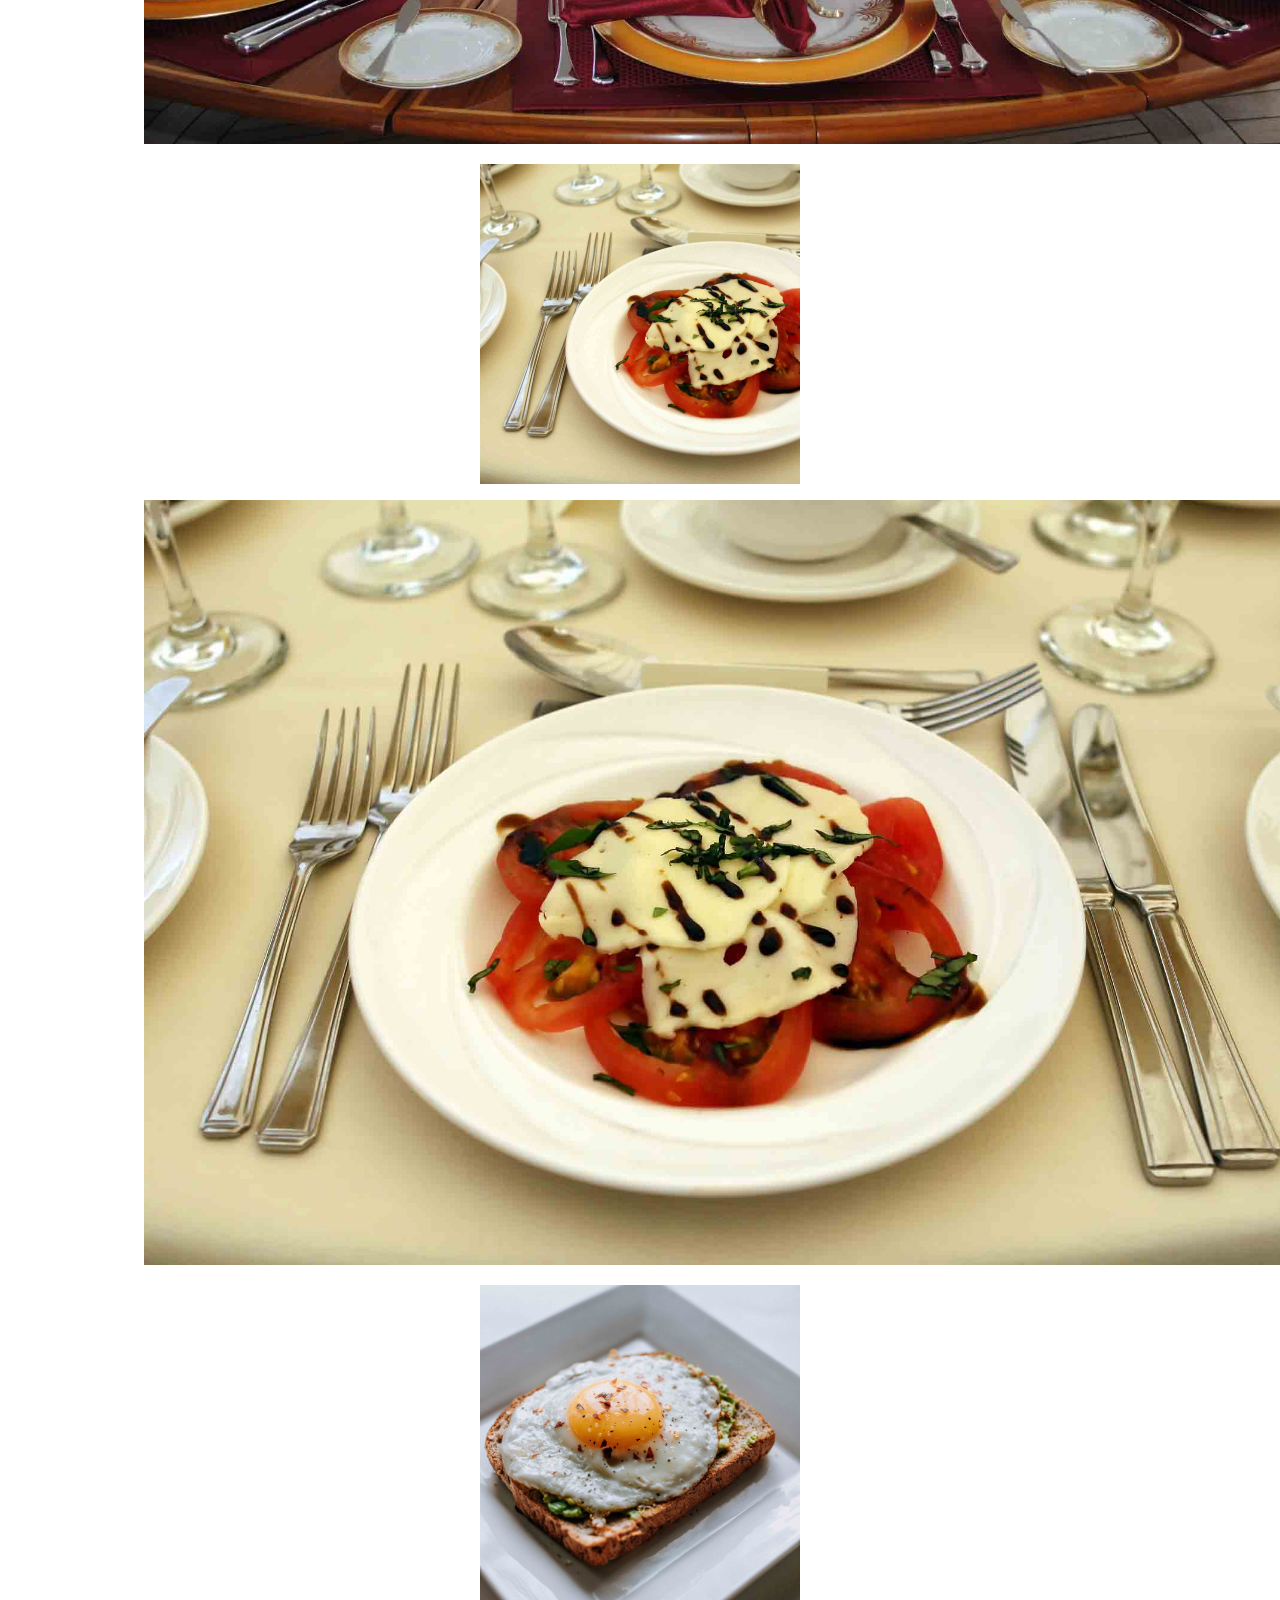
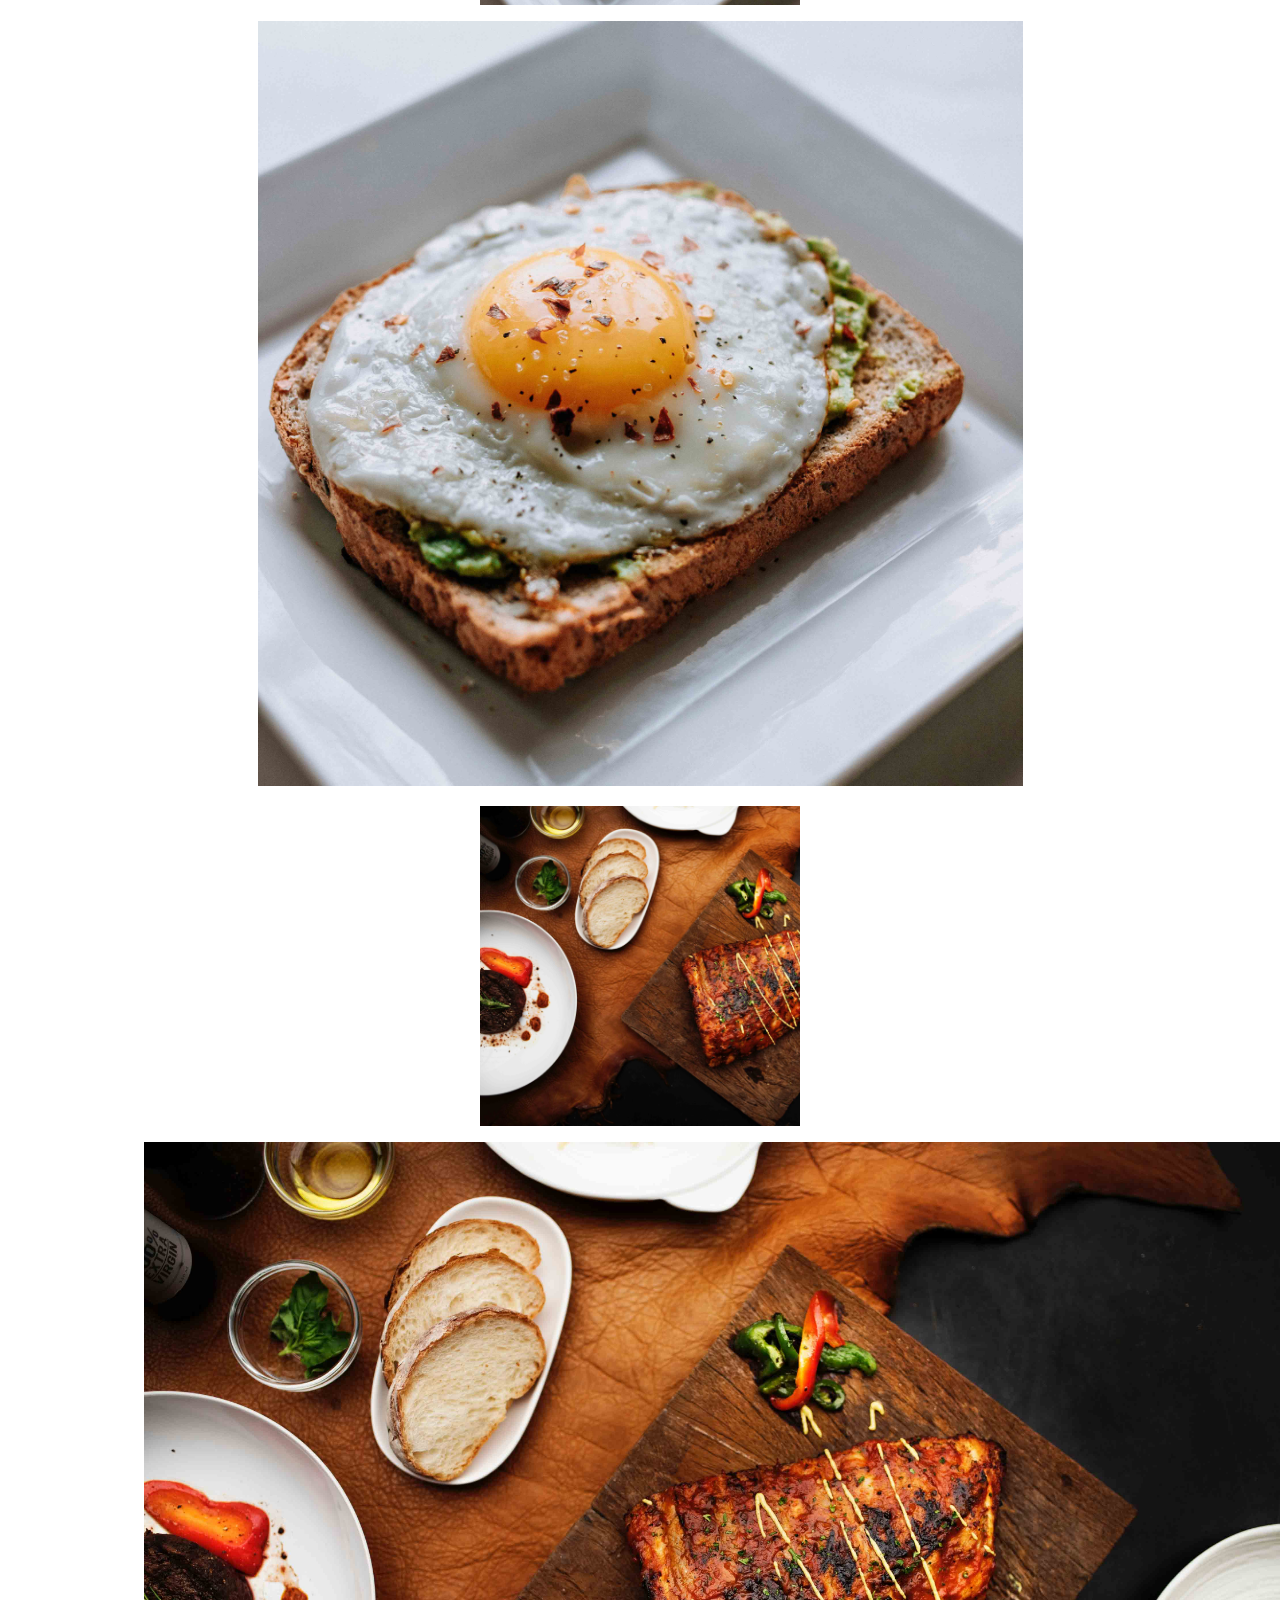
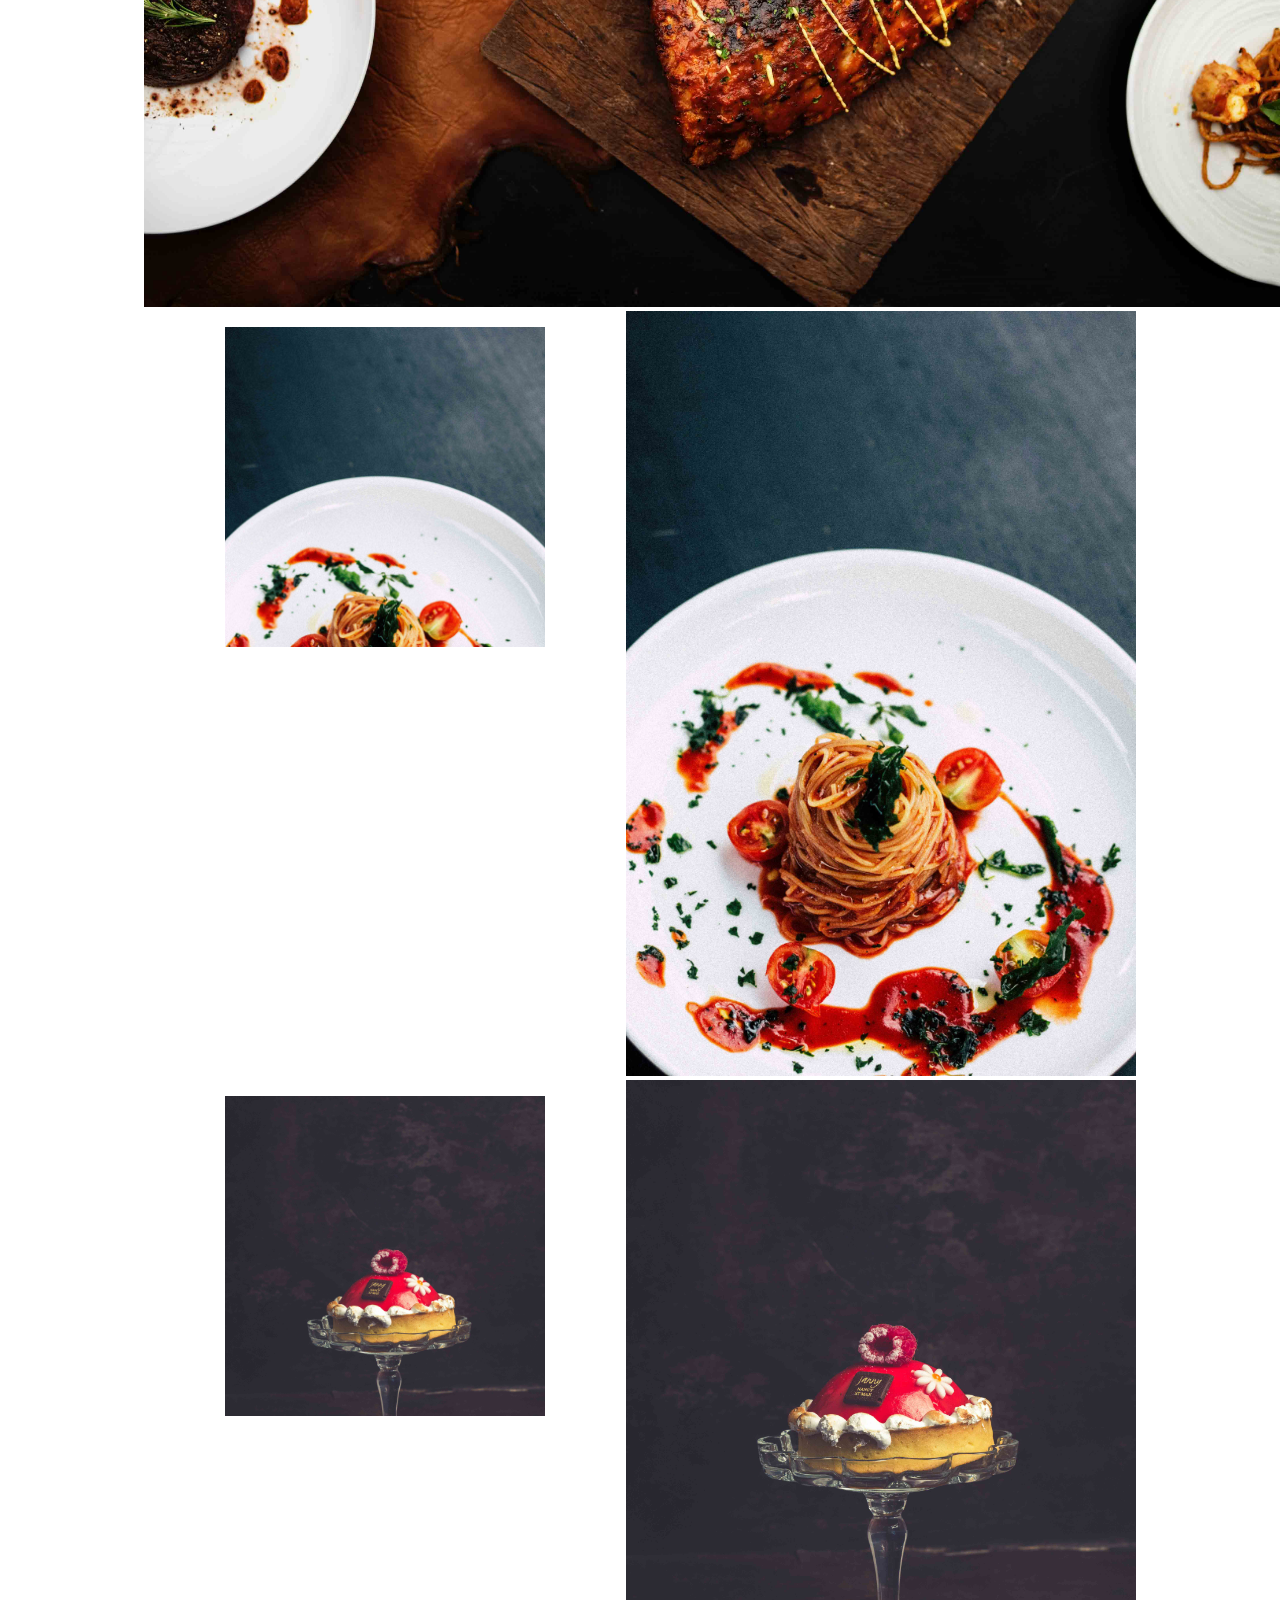
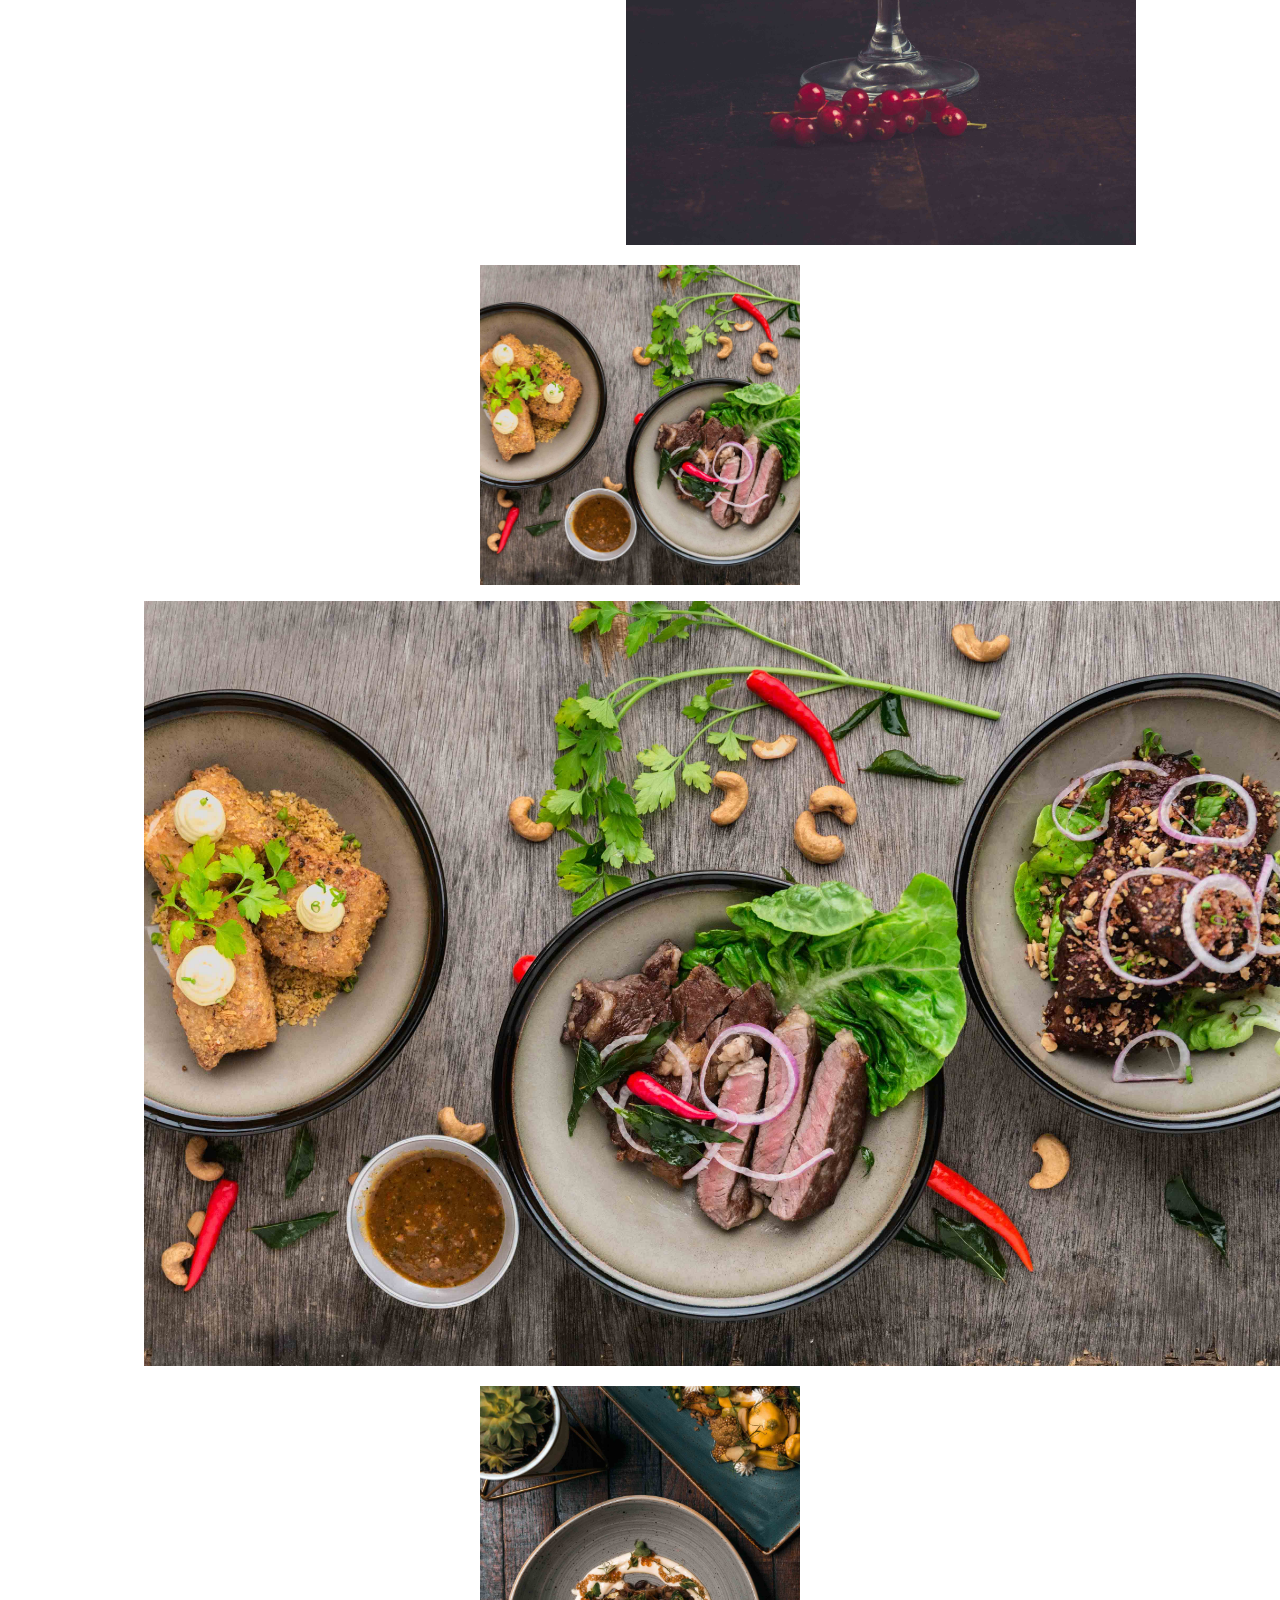
<file: gallery.html>
<!DOCTYPE html>
<html lang="en">

<head>
  <!-- Google tag (gtag.js) -->
  <script async src="https://www.googletagmanager.com/gtag/js?id=G-WZDR0WW9ZZ"></script>
  <script>
    window.dataLayer = window.dataLayer || []
    function gtag() {
      dataLayer.push(arguments)
    }
    gtag("js", new Date())

    gtag("config", "G-WZDR0WW9ZZ")
  </script>

  <!-- Required meta tags -->
  <meta charset="utf-8" />
  <meta name="viewport" content="width=device-width, initial-scale=1, shrink-to-fit=no" />

  <!-- Bootstrap CSS -->
  <link rel="stylesheet" href="https://stackpath.bootstrapcdn.com/bootstrap/4.1.3/css/bootstrap.min.css"
    integrity="sha384-MCw98/SFnGE8fJT3GXwEOngsV7Zt27NXFoaoApmYm81iuXoPkFOJwJ8ERdknLPMO" crossorigin="anonymous" />

  <!-- Native CSS -->
  <link rel="stylesheet" type="text/css" href="assets/css/style.css" />

  <!-- Font Awesome -->
  <link rel="stylesheet" href="https://use.fontawesome.com/releases/v5.6.0/css/all.css"
    integrity="sha384-aOkxzJ5uQz7WBObEZcHvV5JvRW3TUc2rNPA7pe3AwnsUohiw1Vj2Rgx2KSOkF5+h" crossorigin="anonymous" />

  <!-- Local Font Awesome CSS -->
  <link rel="stylesheet" type="text/css" href="assets/css/all.min.css" />
  <script defer src="assets/js/all.min.js"></script>

  <!-- Site Title -->
  <title>Valhalla | Gallery Page</title>
</head>

<body>
  <nav class="navbar navbar-expand-lg">
    <a href="index.html"><img src="assets/img/logo/logo.png" class="navbar-brand" alt="Valhalla logo" /></a>
    <button class="navbar-toggler" data-toggle="collapse" data-target="#navbar" aria-content="navbar"
      aria-expanded="false" aria-label="Toggle navigation">
      <span>
        <i class="fas fa-bars fa-lg"></i>
      </span>
    </button>
    <ul class="navbar-nav collapse navbar-collapse" id="navbar">
      <li class="nav-item ml-lg-auto">
        <a href="home.html" class="nav-link">Home</a>
      </li>
      <li class="nav-item">
        <a href="branches.html" class="nav-link">Branches</a>
      </li>
      <li class="nav-item">
        <a href="membership.html" class="nav-link">Membership</a>
      </li>
      <a href="index.html"><img src="assets/img/logo/logo.png" class="center-brand" /></a>
      <li class="nav-item active">
        <a href="gallery.html" class="nav-link">Gallery</a>
      </li>
      <li class="nav-item">
        <a href="contact.html" class="nav-link">Contact</a>
      </li>
      <li class="nav-item mr-lg-auto">
        <a href="about.html" class="nav-link">About Us</a>
      </li>
    </ul>
  </nav>
  <!-- end of navbar -->

  <main id="gallery">
    <section id="hero">
      <div class="jumbotron jumbotron-fluid">
        <h1>Gallery</h1>
        <div class="floating card">
          <span><img class="portrait" src="assets/img/gallery/thumbnail-1.jpg" alt="Thumbnail image" data-toggle="modal"
              data-target="#img-modal-1" />
            <p>Grilled pork in a sizzling plate</p>
          </span>
          <div class="modal" id="img-modal-1" tabindex="-1" role="dialog" aria-labelledby="exampleModalLabel"
            aria-hidden="true">
            <div class="modal-dialog" role="document">
              <div class="modal-body">
                <img class="img-fluid" src="assets/img/gallery/thumbnail-1.jpg" alt="Thumbnail image" />
              </div>
            </div>
          </div>

          <span><img class="landscape" src="assets/img/gallery/thumbnail-2.jpg" alt="Thumbnail image"
              data-toggle="modal" data-target="#img-modal-2" />
            <p>Vegetable pizza with crunchy crust</p>
          </span>
          <div class="modal" id="img-modal-2" tabindex="-1" role="dialog" aria-labelledby="exampleModalLabel"
            aria-hidden="true">
            <div class="modal-dialog" role="document">
              <div class="modal-body">
                <img class="img-fluid" src="assets/img/gallery/thumbnail-2.jpg" alt="Thumbnail image" />
              </div>
            </div>
          </div>

          <span><img class="portrait" src="assets/img/gallery/thumbnail-3.jpg" alt="Thumbnail image" data-toggle="modal"
              data-target="#img-modal-3" />
            <p>A collection of fresh japanese food</p>
          </span>
          <div class="modal" id="img-modal-3" tabindex="-1" role="dialog" aria-labelledby="exampleModalLabel"
            aria-hidden="true">
            <div class="modal-dialog" role="document">
              <div class="modal-body">
                <img class="img-fluid" src="assets/img/gallery/thumbnail-3.jpg" alt="Thumbnail image" />
              </div>
            </div>
          </div>

          <span><img class="landscape" src="assets/img/gallery/thumbnail-4.jpg" alt="Thumbnail image"
              data-toggle="modal" data-target="#img-modal-4" />
            <p>Table setting for wedding at Toronto, Canada</p>
          </span>
          <div class="modal" id="img-modal-4" tabindex="-1" role="dialog" aria-labelledby="exampleModalLabel"
            aria-hidden="true">
            <div class="modal-dialog" role="document">
              <div class="modal-body">
                <img class="img-fluid" src="assets/img/gallery/thumbnail-4.jpg" alt="Thumbnail image" />
              </div>
            </div>
          </div>

          <span><img class="landscape" src="assets/img/gallery/thumbnail-5.jpg" alt="Thumbnail image"
              data-toggle="modal" data-target="#img-modal-5" />
            <p>Freshly picked salad and bread</p>
          </span>
          <div class="modal" id="img-modal-5" tabindex="-1" role="dialog" aria-labelledby="exampleModalLabel"
            aria-hidden="true">
            <div class="modal-dialog" role="document">
              <div class="modal-body">
                <img class="img-fluid" src="assets/img/gallery/thumbnail-5.jpg" alt="Thumbnail image" />
              </div>
            </div>
          </div>

          <span><img class="landscape" src="assets/img/gallery/thumbnail-6.jpg" alt="Thumbnail image"
              data-toggle="modal" data-target="#img-modal-6" />
            <p>Table setting for wedding at Melbourne, Australia</p>
          </span>
          <div class="modal" id="img-modal-6" tabindex="-1" role="dialog" aria-labelledby="exampleModalLabel"
            aria-hidden="true">
            <div class="modal-dialog" role="document">
              <div class="modal-body">
                <img class="img-fluid" src="assets/img/gallery/thumbnail-6.jpg" alt="Thumbnail image" />
              </div>
            </div>
          </div>

          <span><img class="landscape" src="assets/img/gallery/thumbnail-7.jpg" alt="Thumbnail image"
              data-toggle="modal" data-target="#img-modal-7" />
            <p>Table setting for business meeting at Dublin, Ireland</p>
          </span>
          <div class="modal" id="img-modal-7" tabindex="-1" role="dialog" aria-labelledby="exampleModalLabel"
            aria-hidden="true">
            <div class="modal-dialog" role="document">
              <div class="modal-body">
                <img class="img-fluid" src="assets/img/gallery/thumbnail-7.jpg" alt="Thumbnail image" />
              </div>
            </div>
          </div>

          <span><img class="landscape" src="assets/img/gallery/thumbnail-8.jpg" alt="Thumbnail image"
              data-toggle="modal" data-target="#img-modal-8" />
            <p>Casual table setting at Birmingham, UK</p>
          </span>
          <div class="modal" id="img-modal-8" tabindex="-1" role="dialog" aria-labelledby="exampleModalLabel"
            aria-hidden="true">
            <div class="modal-dialog" role="document">
              <div class="modal-body">
                <img class="img-fluid" src="assets/img/gallery/thumbnail-8.jpg" alt="Thumbnail image" />
              </div>
            </div>
          </div>

          <span><img class="landscape" src="assets/img/gallery/thumbnail-9.jpg" alt="Thumbnail image"
              data-toggle="modal" data-target="#img-modal-9" />
            <p>Table setting for wedding at Quezon City, Philippines</p>
          </span>
          <div class="modal" id="img-modal-9" tabindex="-1" role="dialog" aria-labelledby="exampleModalLabel"
            aria-hidden="true">
            <div class="modal-dialog" role="document">
              <div class="modal-body">
                <img class="img-fluid" src="assets/img/gallery/thumbnail-9.jpg" alt="Thumbnail image" />
              </div>
            </div>
          </div>

          <span><img class="landscape" src="assets/img/gallery/thumbnail-10.jpg" alt="Thumbnail image"
              data-toggle="modal" data-target="#img-modal-10" />
            <p>Cheesy tomato salad</p>
          </span>
          <div class="modal" id="img-modal-10" tabindex="-1" role="dialog" aria-labelledby="exampleModalLabel"
            aria-hidden="true">
            <div class="modal-dialog" role="document">
              <div class="modal-body">
                <img class="img-fluid" src="assets/img/gallery/thumbnail-10.jpg" alt="Thumbnail image" />
              </div>
            </div>
          </div>

          <span><img class="landscape" src="assets/img/gallery/thumbnail-11.jpg" alt="Thumbnail image"
              data-toggle="modal" data-target="#img-modal-11" />
            <p>Sunny side up sandwich with lettuce</p>
          </span>
          <div class="modal" id="img-modal-11" tabindex="-1" role="dialog" aria-labelledby="exampleModalLabel"
            aria-hidden="true">
            <div class="modal-dialog" role="document">
              <div class="modal-body">
                <img class="img-fluid" src="assets/img/gallery/thumbnail-11.jpg" alt="Thumbnail image" />
              </div>
            </div>
          </div>

          <span><img class="landscape" src="assets/img/gallery/thumbnail-12.jpg" alt="Thumbnail image"
              data-toggle="modal" data-target="#img-modal-12" />
            <p>Standard food selection for Hunting Festival</p>
          </span>
          <div class="modal" id="img-modal-12" tabindex="-1" role="dialog" aria-labelledby="exampleModalLabel"
            aria-hidden="true">
            <div class="modal-dialog" role="document">
              <div class="modal-body">
                <img class="img-fluid" src="assets/img/gallery/thumbnail-12.jpg" alt="Thumbnail image" />
              </div>
            </div>
          </div>

          <span><img class="portrait" src="assets/img/gallery/thumbnail-13.jpg" alt="Thumbnail image"
              data-toggle="modal" data-target="#img-modal-13" />
            <p>Italian-style spaghetti</p>
          </span>
          <div class="modal" id="img-modal-13" tabindex="-1" role="dialog" aria-labelledby="exampleModalLabel"
            aria-hidden="true">
            <div class="modal-dialog" role="document">
              <div class="modal-body">
                <img class="img-fluid" src="assets/img/gallery/thumbnail-13.jpg" alt="Thumbnail image" />
              </div>
            </div>
          </div>

          <span><img class="portrait" src="assets/img/gallery/thumbnail-14.jpg" alt="Thumbnail image"
              data-toggle="modal" data-target="#img-modal-14" />
            <p>Personalized shortcake pudding</p>
          </span>
          <div class="modal" id="img-modal-14" tabindex="-1" role="dialog" aria-labelledby="exampleModalLabel"
            aria-hidden="true">
            <div class="modal-dialog" role="document">
              <div class="modal-body">
                <img class="img-fluid" src="assets/img/gallery/thumbnail-14.jpg" alt="Thumbnail image" />
              </div>
            </div>
          </div>

          <span><img class="landscape" src="assets/img/gallery/thumbnail-15.jpg" alt="Thumbnail image"
              data-toggle="modal" data-target="#img-modal-15" />
            <p>Three delicious ways to cook beef</p>
          </span>
          <div class="modal" id="img-modal-15" tabindex="-1" role="dialog" aria-labelledby="exampleModalLabel"
            aria-hidden="true">
            <div class="modal-dialog" role="document">
              <div class="modal-body">
                <img class="img-fluid" src="assets/img/gallery/thumbnail-15.jpg" alt="Thumbnail image" />
              </div>
            </div>
          </div>

          <span><img class="landscape" src="assets/img/gallery/thumbnail-16.jpg" alt="Thumbnail image"
              data-toggle="modal" data-target="#img-modal-16" />
            <p>Yellow christmas delicacies</p>
          </span>
          <div class="modal" id="img-modal-16" tabindex="-1" role="dialog" aria-labelledby="exampleModalLabel"
            aria-hidden="true">
            <div class="modal-dialog" role="document">
              <div class="modal-body">
                <img class="img-fluid" src="assets/img/gallery/thumbnail-16.jpg" alt="Thumbnail image" />
              </div>
            </div>
          </div>

          <span><img class="landscape" src="assets/img/gallery/thumbnail-17.jpg" alt="Thumbnail image"
              data-toggle="modal" data-target="#img-modal-17" />
            <p>Basic table setting</p>
          </span>
          <div class="modal" id="img-modal-17" tabindex="-1" role="dialog" aria-labelledby="exampleModalLabel"
            aria-hidden="true">
            <div class="modal-dialog" role="document">
              <div class="modal-body">
                <img class="img-fluid" src="assets/img/gallery/thumbnail-17.jpg" alt="Thumbnail image" />
              </div>
            </div>
          </div>

          <span><img class="landscape" src="assets/img/gallery/thumbnail-18.jpg" alt="Thumbnail image"
              data-toggle="modal" data-target="#img-modal-18" />
            <p>Dining area at Valhalla UAE, Dubai branch</p>
          </span>
          <div class="modal" id="img-modal-18" tabindex="-1" role="dialog" aria-labelledby="exampleModalLabel"
            aria-hidden="true">
            <div class="modal-dialog" role="document">
              <div class="modal-body">
                <img class="img-fluid" src="assets/img/gallery/thumbnail-18.jpg" alt="Thumbnail image" />
              </div>
            </div>
          </div>
        </div>
      </div>
    </section>
    <!-- end of hero section -->

    <!-- <section class="gallery">
			<div class="card">

			</div>
		</section> -->
  </main>
  <!-- end of main -->

  <footer>
    <div class="contact-footer">
      <ul class="social-footer">
        <li>
          <a href="https://www.facebook.com" target="_blank">
            <span class="fa-layers fa-3x">
              <i class="fa fa-circle"></i>
              <i class="fab fa-facebook-f fa-inverse" data-fa-transform="shrink-4 down-1.7 right-1.25"></i>
            </span>
          </a>
        </li>
        <li>
          <a href="https://www.instagram.com" target="_blank">
            <span class="fa-layers fa-3x">
              <i class="fa fa-circle"></i>
              <i class="fab fa-instagram fa-inverse" data-fa-transform="shrink-5"></i>
            </span>
          </a>
        </li>
        <li>
          <a href="https://www.twitter.com" target="_blank">
            <span class="fa-layers fa-3x">
              <i class="fa fa-circle"></i>
              <i class="fab fa-twitter fa-inverse" data-fa-transform="shrink-6.5 down-.25 right-.25"></i>
            </span>
          </a>
        </li>
        <li>
          <a href="https://www.pinterest.com" target="_blank">
            <i class="fab fa-pinterest fa-3x"></i>
          </a>
        </li>
      </ul>
      <div class="num">
        <span class="fa-layers fa-3x">
          <i class="fa fa-circle"></i>
          <i class="fas fa-hashtag fa-inverse" data-fa-transform="shrink-5"></i>
        </span>
        <h3>1-818-351-5855</h3>
      </div>
    </div>
    <div class="nav-footer">
      <ul>
        <li><a href="home.html">Home</a></li>
        <li><a href="branches.html">Branches</a></li>
        <li><a href="membership.html">Membership</a></li>
      </ul>
      <a href="index.html"><img src="assets/img/logo/logo.png" class="footer-brand" alt="Valhalla logo" /></a>
      <ul>
        <li><a href="gallery.html">Gallery</a></li>
        <li><a href="contact.html">Contact</a></li>
        <li><a href="about.html">About Us</a></li>
      </ul>
    </div>
    <div class="form-footer">
      <p>Get the latest update and promo coupons.</p>
      <form>
        <input type="email" name="email" class="form-control" required />
        <button class="btn">Subscribe to our newsletter</button>
      </form>
    </div>
    <div class="copyright">
      Yggdrasil Holdings Inc. | Copyright &copy; 2018
    </div>
  </footer>
  <!-- end of footer -->

  <!-- Do not put anything below -->
  <!-- jQuery first, then Popper.js, then Bootstrap JS, then 2 Local Bootstrap JS -->
  <script src="https://code.jquery.com/jquery-3.3.1.slim.min.js"
    integrity="sha384-q8i/X+965DzO0rT7abK41JStQIAqVgRVzpbzo5smXKp4YfRvH+8abtTE1Pi6jizo"
    crossorigin="anonymous"></script>
  <script src="https://cdnjs.cloudflare.com/ajax/libs/popper.js/1.14.3/umd/popper.min.js"
    integrity="sha384-ZMP7rVo3mIykV+2+9J3UJ46jBk0WLaUAdn689aCwoqbBJiSnjAK/l8WvCWPIPm49"
    crossorigin="anonymous"></script>
  <script src="https://stackpath.bootstrapcdn.com/bootstrap/4.1.3/js/bootstrap.min.js"
    integrity="sha384-ChfqqxuZUCnJSK3+MXmPNIyE6ZbWh2IMqE241rYiqJxyMiZ6OW/JmZQ5stwEULTy"
    crossorigin="anonymous"></script>
</body>

</html>
</file>
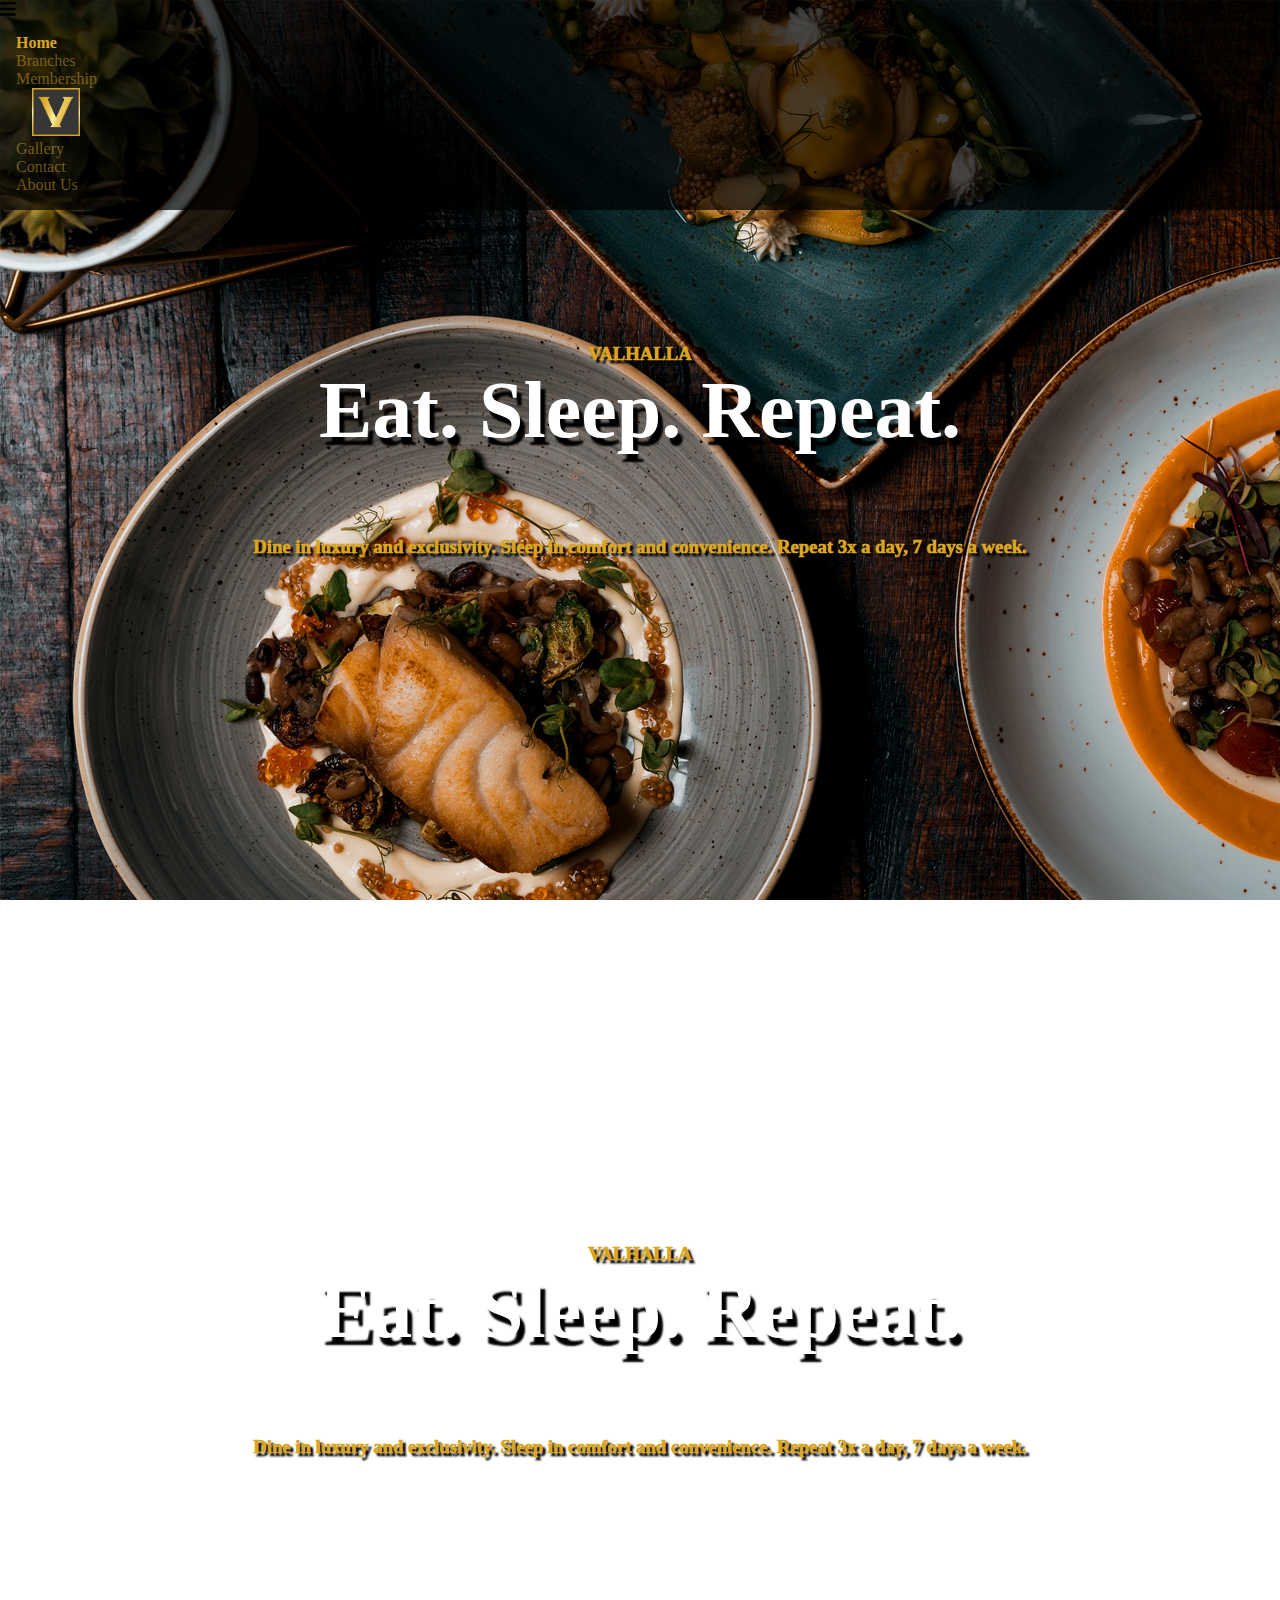
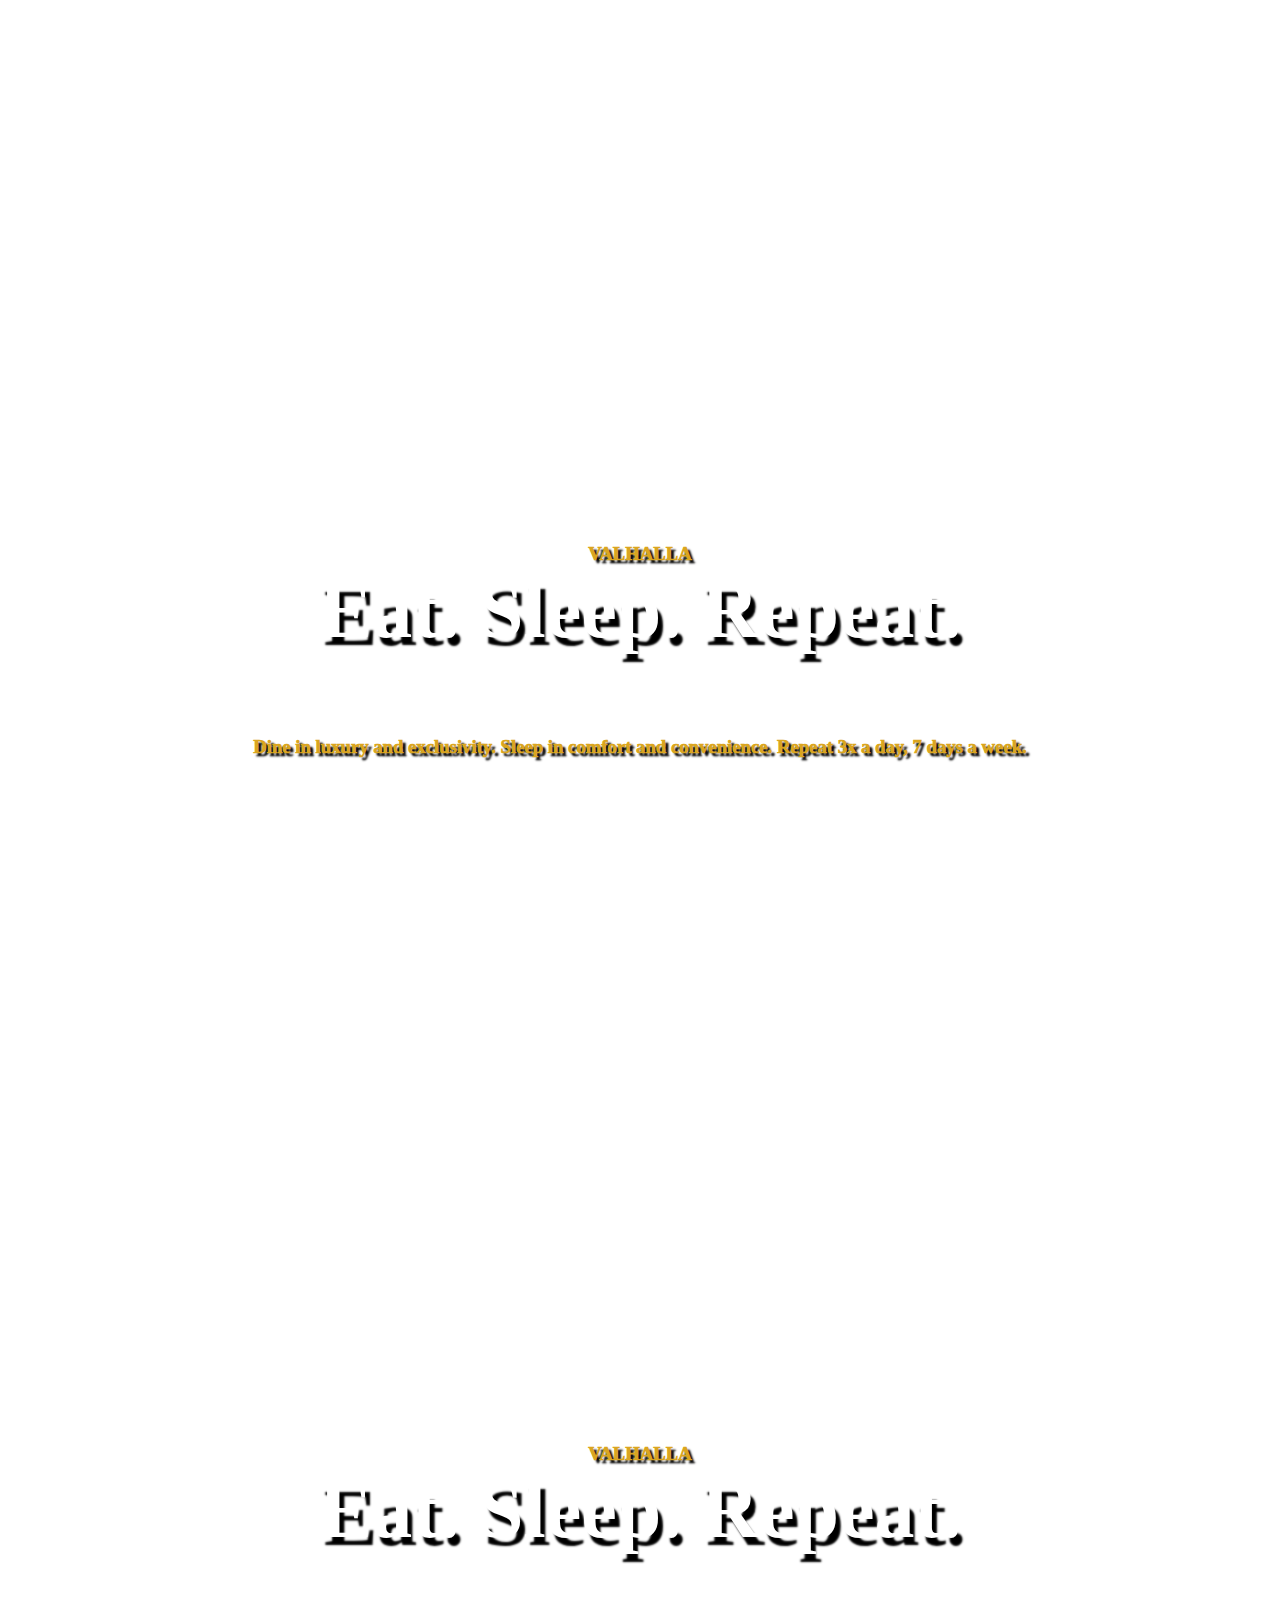
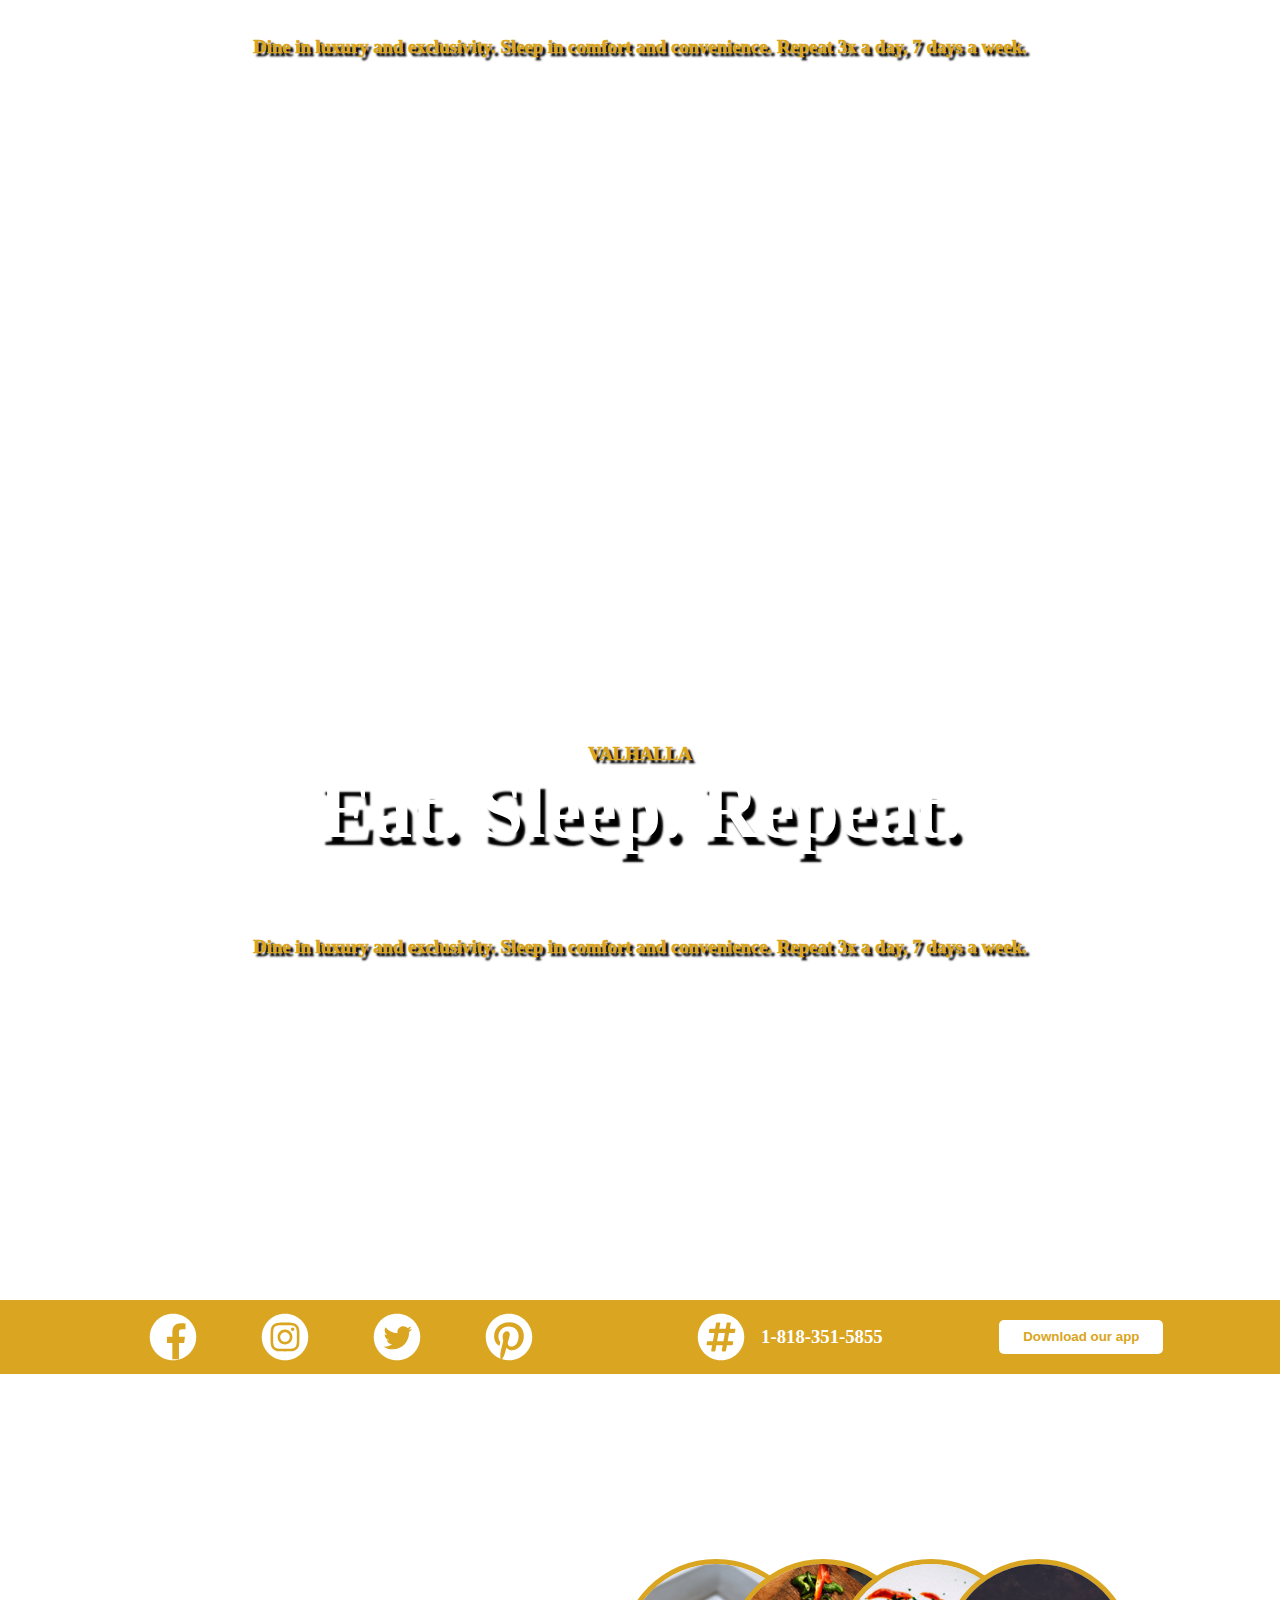
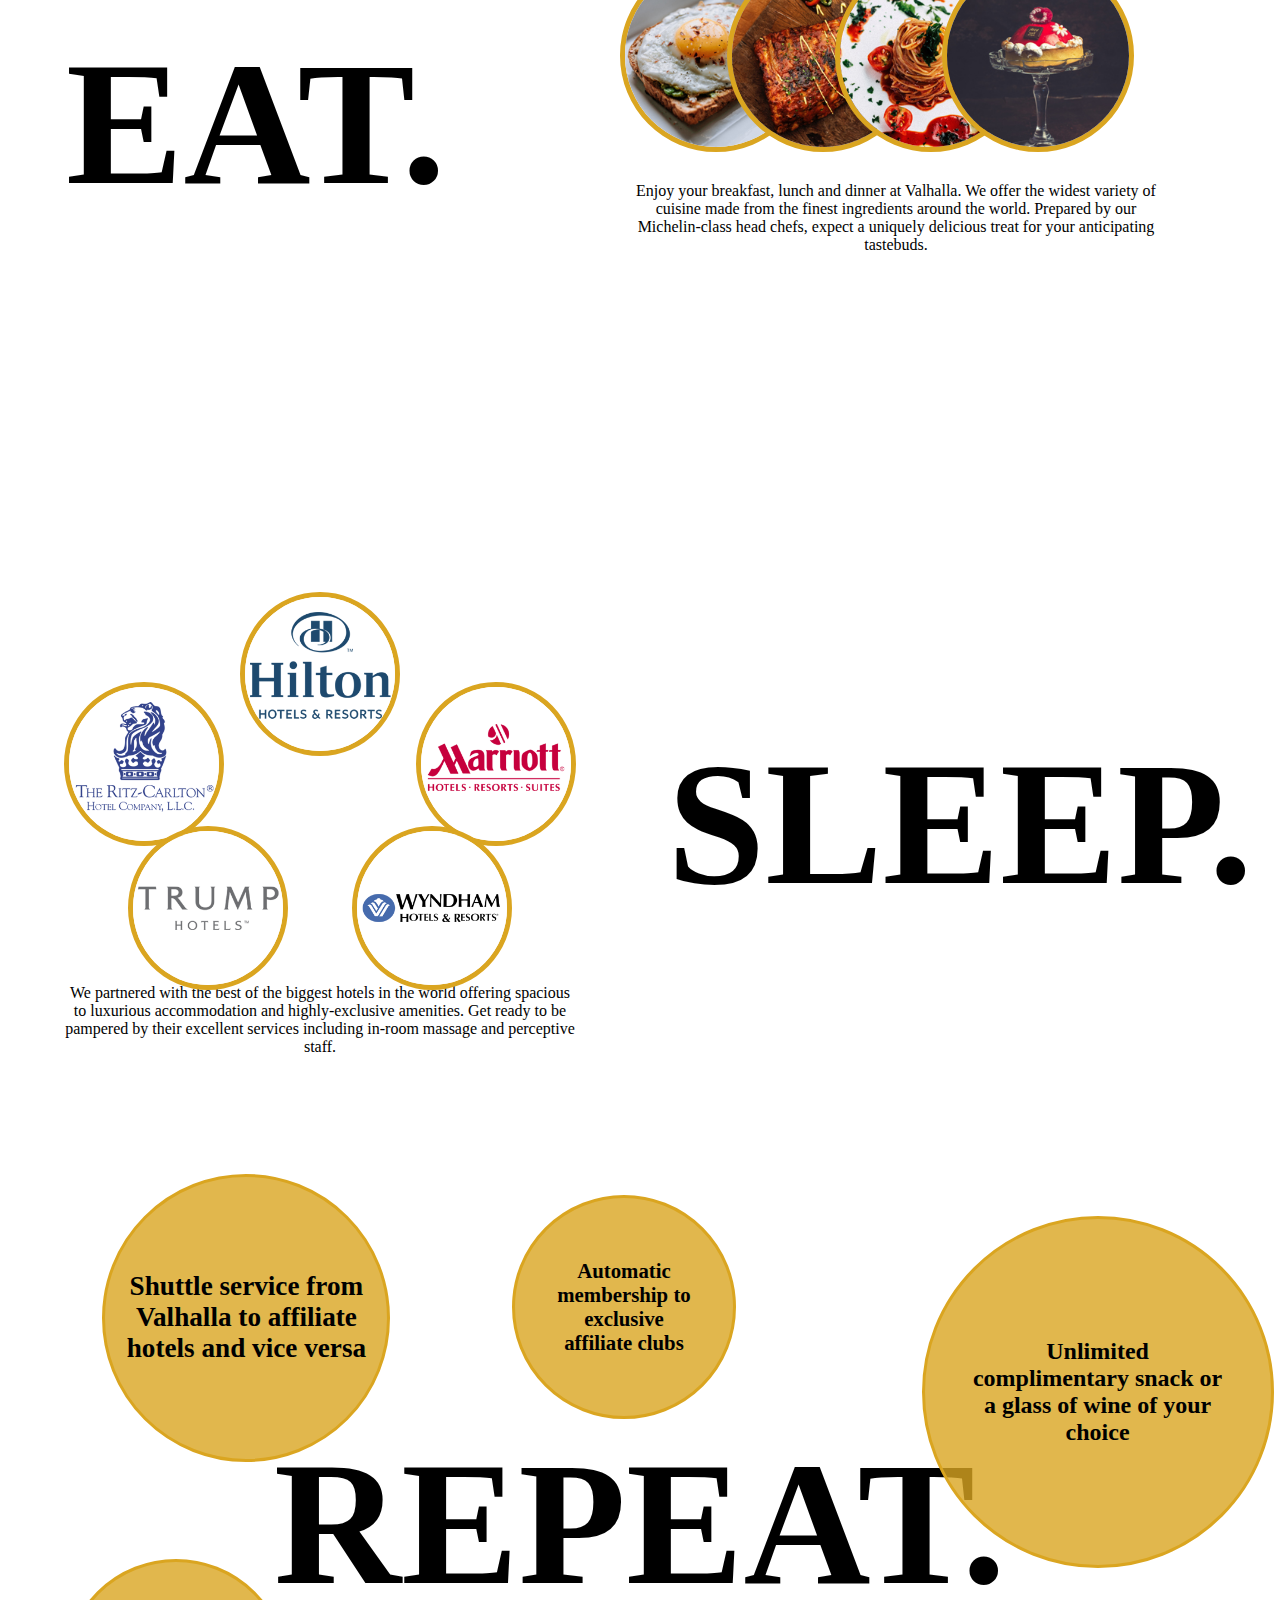
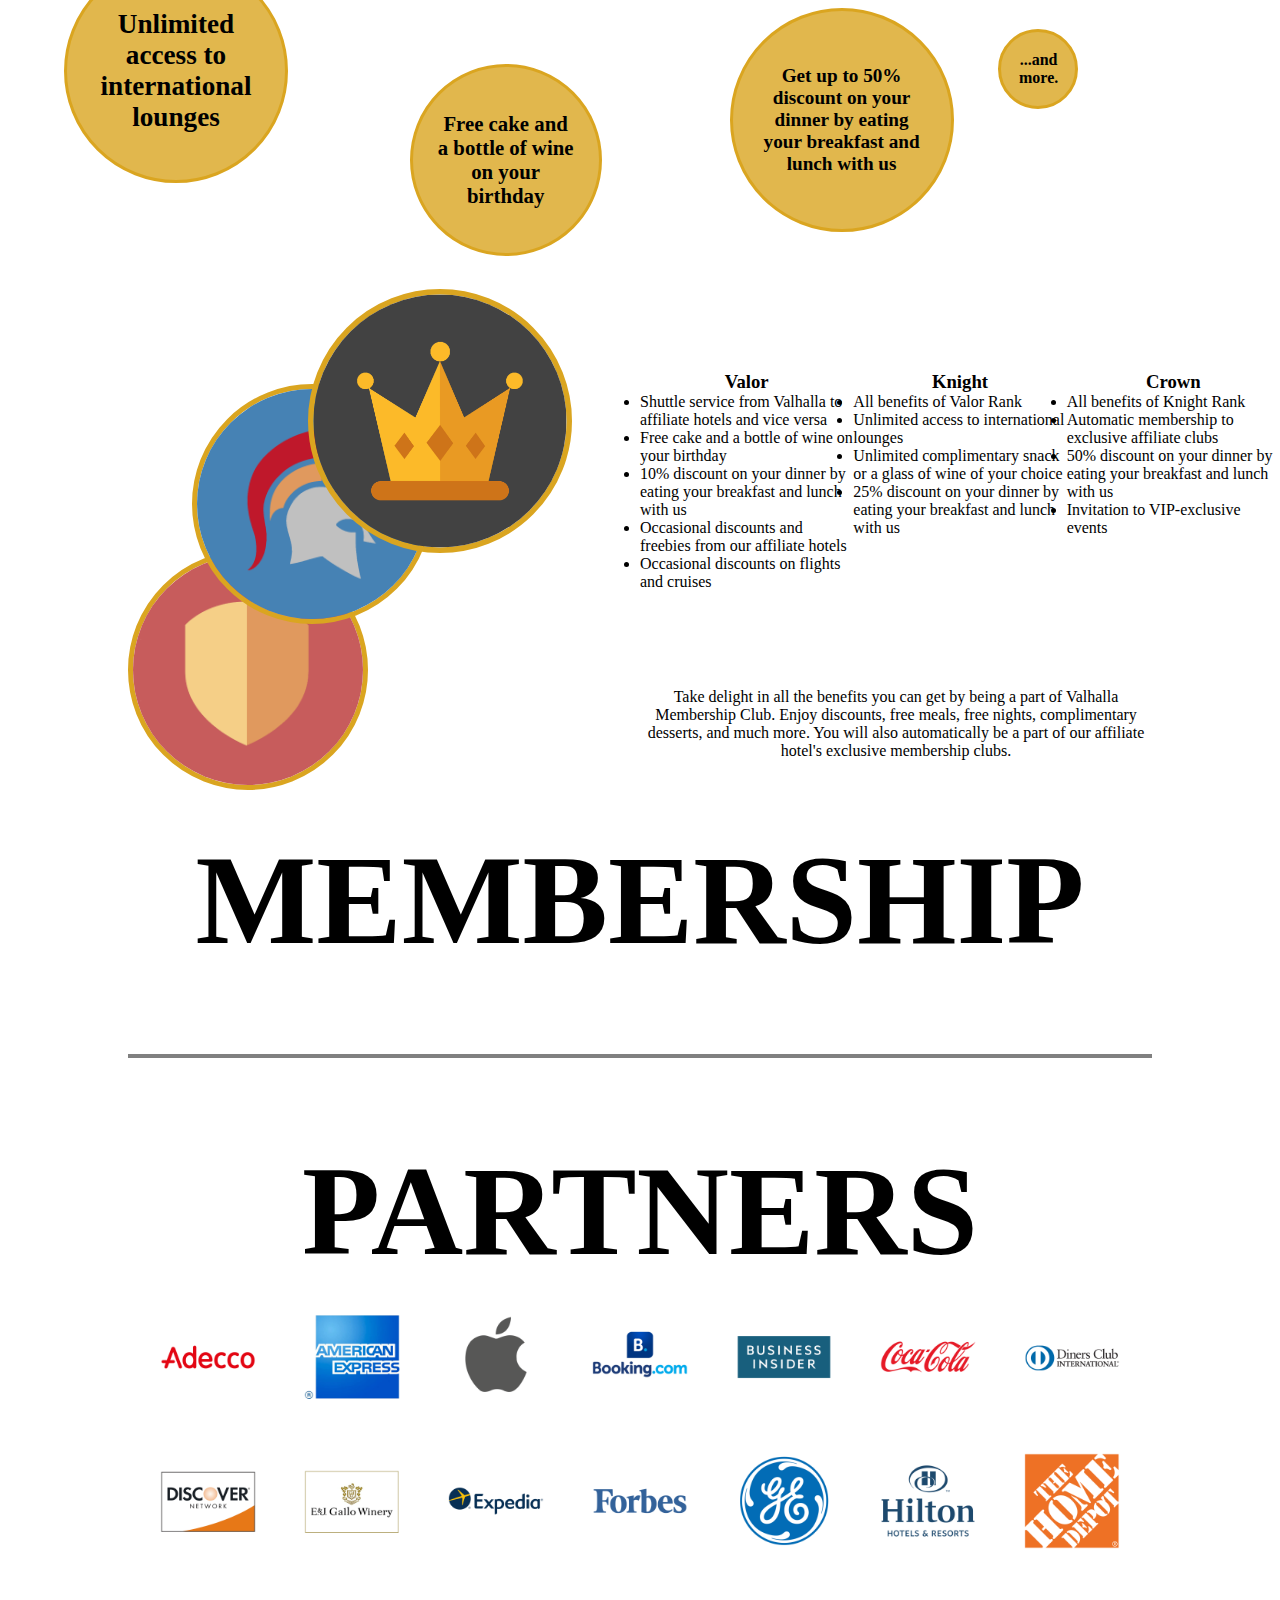
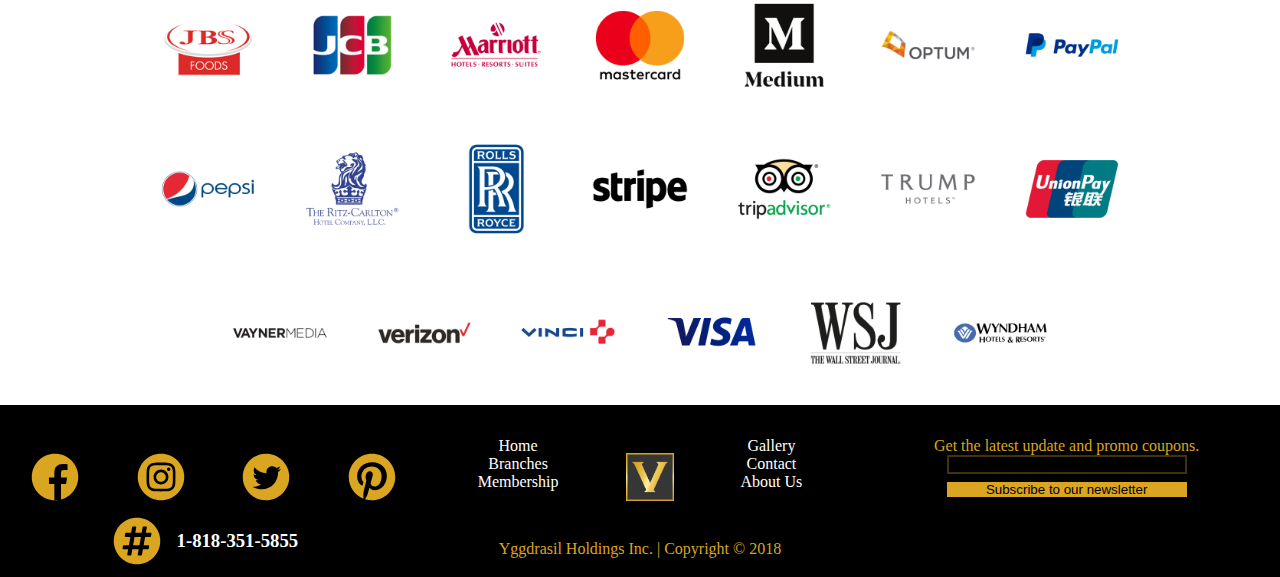
<file: home.html>
<!DOCTYPE html>
<html lang="en">

<head>
  <!-- Google tag (gtag.js) -->
  <script async src="https://www.googletagmanager.com/gtag/js?id=G-WZDR0WW9ZZ"></script>
  <script>
    window.dataLayer = window.dataLayer || []
    function gtag() {
      dataLayer.push(arguments)
    }
    gtag("js", new Date())

    gtag("config", "G-WZDR0WW9ZZ")
  </script>

  <!-- Required meta tags -->
  <meta charset="utf-8" />
  <meta name="viewport" content="width=device-width, initial-scale=1, shrink-to-fit=no" />

  <!-- Bootstrap CSS -->
  <link rel="stylesheet" href="https://stackpath.bootstrapcdn.com/bootstrap/4.1.3/css/bootstrap.min.css"
    integrity="sha384-MCw98/SFnGE8fJT3GXwEOngsV7Zt27NXFoaoApmYm81iuXoPkFOJwJ8ERdknLPMO" crossorigin="anonymous" />

  <!-- Native CSS -->
  <link rel="stylesheet" type="text/css" href="assets/css/style.css" />

  <!-- Font Awesome -->
  <link rel="stylesheet" href="https://use.fontawesome.com/releases/v5.6.0/css/all.css"
    integrity="sha384-aOkxzJ5uQz7WBObEZcHvV5JvRW3TUc2rNPA7pe3AwnsUohiw1Vj2Rgx2KSOkF5+h" crossorigin="anonymous" />

  <!-- Local Font Awesome CSS -->
  <link rel="stylesheet" type="text/css" href="assets/css/all.min.css" />
  <script defer src="assets/js/all.min.js"></script>

  <!-- Site Title -->
  <title>Valhalla | Luxury Fine-Dining Restaurant</title>
</head>

<body>
  <nav class="navbar navbar-expand-lg">
    <a href="index.html"><img src="assets/img/logo/logo.png" class="navbar-brand" alt="Valhalla logo" /></a>
    <h1>VALHALLA</h1>
    <button class="navbar-toggler" data-toggle="collapse" data-target="#navbar" aria-content="navbar"
      aria-expanded="false" aria-label="Toggle navigation">
      <span>
        <i class="fas fa-bars fa-lg"></i>
      </span>
    </button>
    <ul class="navbar-nav collapse navbar-collapse" id="navbar">
      <li class="nav-item ml-lg-auto active">
        <a href="home.html" class="nav-link">Home</a>
      </li>
      <li class="nav-item">
        <a href="branches.html" class="nav-link">Branches</a>
      </li>
      <li class="nav-item">
        <a href="membership.html" class="nav-link">Membership</a>
      </li>
      <a href="index.html"><img src="assets/img/logo/logo.png" class="center-brand" alt="Valhalla logo" /></a>
      <li class="nav-item">
        <a href="gallery.html" class="nav-link">Gallery</a>
      </li>
      <li class="nav-item">
        <a href="contact.html" class="nav-link">Contact</a>
      </li>
      <li class="nav-item mr-lg-auto">
        <a href="about.html" class="nav-link">About Us</a>
      </li>
    </ul>
  </nav>
  <!-- end of navbar -->

  <main id="home">
    <section id="hero">
      <div class="carousel slide carousel-fade" data-ride="carousel" data-interval="10000">
        <div class="carousel-inner">
          <div class="carousel-item active">
            <div class="jumbotron jumbotron-fluid first-slide">
              <h3>VALHALLA</h3>
              <h1>Eat. Sleep. Repeat.</h1>
              <h3>
                Dine in luxury and exclusivity. Sleep in comfort and
                convenience. Repeat 3x a day, 7 days a week.
              </h3>
            </div>
          </div>
          <div class="carousel-item">
            <div class="jumbotron jumbotron-fluid second-slide">
              <h3>VALHALLA</h3>
              <h1>Eat. Sleep. Repeat.</h1>
              <h3>
                Dine in luxury and exclusivity. Sleep in comfort and
                convenience. Repeat 3x a day, 7 days a week.
              </h3>
            </div>
          </div>
          <div class="carousel-item">
            <div class="jumbotron jumbotron-fluid third-slide">
              <h3>VALHALLA</h3>
              <h1>Eat. Sleep. Repeat.</h1>
              <h3>
                Dine in luxury and exclusivity. Sleep in comfort and
                convenience. Repeat 3x a day, 7 days a week.
              </h3>
            </div>
          </div>
          <div class="carousel-item">
            <div class="jumbotron jumbotron-fluid fourth-slide">
              <h3>VALHALLA</h3>
              <h1>Eat. Sleep. Repeat.</h1>
              <h3>
                Dine in luxury and exclusivity. Sleep in comfort and
                convenience. Repeat 3x a day, 7 days a week.
              </h3>
            </div>
          </div>
          <div class="carousel-item">
            <div class="jumbotron jumbotron-fluid fifth-slide">
              <h3>VALHALLA</h3>
              <h1>Eat. Sleep. Repeat.</h1>
              <h3>
                Dine in luxury and exclusivity. Sleep in comfort and
                convenience. Repeat 3x a day, 7 days a week.
              </h3>
            </div>
          </div>
        </div>
      </div>
    </section>
    <!-- end of hero section -->

    <section id="ribbon">
      <ul>
        <li>
          <a href="https://www.facebook.com" target="_blank">
            <span class="fa-layers fa-3x">
              <i class="fa fa-circle"></i>
              <i class="fab fa-facebook-f fa-inverse" data-fa-transform="shrink-4 down-1.4 right-1.25"></i>
            </span>
          </a>
        </li>
        <li>
          <a href="https://www.instagram.com" target="_blank">
            <span class="fa-layers fa-3x">
              <i class="fa fa-circle"></i>
              <i class="fab fa-instagram fa-inverse" data-fa-transform="shrink-5"></i>
            </span>
          </a>
        </li>
        <li>
          <a href="https://www.twitter.com" target="_blank">
            <span class="fa-layers fa-3x">
              <i class="fa fa-circle"></i>
              <i class="fab fa-twitter fa-inverse" data-fa-transform="shrink-6.5 down-.25 right-.25"></i>
            </span>
          </a>
        </li>
        <li>
          <a href="https://www.pinterest.com" target="_blank">
            <i class="fab fa-pinterest fa-3x"></i>
          </a>
        </li>
      </ul>
      <div>
        <span class="fa-layers fa-3x">
          <i class="fa fa-circle"></i>
          <i class="fas fa-hashtag fa-inverse" data-fa-transform="shrink-5"></i>
        </span>
        <h3>1-818-351-5855</h3>
      </div>
      <a href="https://www.google.com" target="_blank"><button class="btn">Download our app</button></a>
    </section>
    <!-- end of ribbon section -->

    <section id="eat">
      <div>
        <h1>EAT.</h1>
      </div>
      <div>
        <div class="image">
          <img src="assets/img/home/eat-1.jpg" alt="breakfast" />
          <img src="assets/img/home/eat-2.jpg" alt="lunch" />
          <img src="assets/img/home/eat-3.jpg" alt="dinner" />
          <img src="assets/img/home/eat-4.jpg" alt="desserts" />
        </div>
        <p>
          Enjoy your breakfast, lunch and dinner at Valhalla. We offer the
          widest variety of cuisine made from the finest ingredients around
          the world. Prepared by our Michelin-class head chefs, expect a
          uniquely delicious treat for your anticipating tastebuds.
        </p>
      </div>
    </section>
    <!-- end of eat section -->

    <section id="sleep">
      <div>
        <h1>SLEEP.</h1>
      </div>
      <div>
        <div class="image">
          <a href="https://www.ritzcarlton.com"><img src="assets/img/home/sleep-1.png"
              alt="ritz carlton hotels website" /></a>
          <a href="https://www.hilton.com"><img src="assets/img/home/sleep-2.png" alt="hilton hotels website" /></a>
          <a href="https://www.marriot.com/search"><img src="assets/img/home/sleep-3.png"
              alt="marriott hotels website" /></a>
          <a href="https://www.wyndhamhotels.com/wyndham"><img src="assets/img/home/sleep-4.png"
              alt="wyndham hotels website" /></a>
          <a href="https://www.trumphotels.com"><img src="assets/img/home/sleep-5.png" alt="trump hotels website" /></a>
        </div>
        <p>
          We partnered with the best of the biggest hotels in the world
          offering spacious to luxurious accommodation and highly-exclusive
          amenities. Get ready to be pampered by their excellent services
          including in-room massage and perceptive staff.
        </p>
      </div>
    </section>
    <!-- end of sleep section -->

    <section id="repeat">
      <div>
        <h1>REPEAT.</h1>
      </div>
      <ul>
        <li>
          <a>Shuttle service from Valhalla to affiliate hotels and vice
            versa</a>
        </li>
        <li><a>Unlimited access to international lounges</a></li>
        <li><a>Automatic membership to exclusive affiliate clubs</a></li>
        <li>
          <a>Unlimited complimentary snack or a glass of wine of your
            choice</a>
        </li>
        <li><a>Free cake and a bottle of wine on your birthday</a></li>
        <li>
          <a>Get up to 50% discount on your dinner by eating your breakfast
            and lunch with us</a>
        </li>
        <li><a>...and more.</a></li>
      </ul>
    </section>
    <!-- end of repeat section -->

    <section id="member-rank">
      <div>
        <h1>MEMBERSHIP</h1>
      </div>
      <div class="image nav" role="tablist">
        <a class="nav-link" id="valor-tab" alt="valor rank" data-toggle="tab" href="#valor" role="tab"
          aria-controls="valor" aria-selected="false">
          <img src="assets/img/rank/valor.png" /></a>
        <a class="nav-link" id="knight-tab" alt="knight rank" data-toggle="tab" href="#knight" role="tab"
          aria-controls="knight" aria-selected="false">
          <img src="assets/img/rank/knight.png" /></a>
        <a class="nav-link active" id="crown-tab" alt="crown rank" data-toggle="tab" href="#crown" role="tab"
          aria-controls="crown" aria-selected="true">
          <img src="assets/img/rank/crown.png" /></a>
      </div>
      <div class="tab-content">
        <ul id="valor" class="tab-pane fade" role="tabpanel" aria-labelledby="valor-tab">
          <h3>Valor</h3>
          <li>
            Shuttle service from Valhalla to affiliate hotels and vice versa
          </li>
          <li>Free cake and a bottle of wine on your birthday</li>
          <li>
            10% discount on your dinner by eating your breakfast and lunch
            with us
          </li>
          <li>Occasional discounts and freebies from our affiliate hotels</li>
          <li>Occasional discounts on flights and cruises</li>
        </ul>
        <ul id="knight" class="tab-pane fade" role="tabpanel" aria-labelledby="knight-tab">
          <h3>Knight</h3>
          <li>All benefits of Valor Rank</li>
          <li>Unlimited access to international lounges</li>
          <li>
            Unlimited complimentary snack or a glass of wine of your choice
          </li>
          <li>
            25% discount on your dinner by eating your breakfast and lunch
            with us
          </li>
        </ul>
        <ul id="crown" class="tab-pane fade show active" role="tabpanel" aria-labelledby="crown-tab">
          <h3>Crown</h3>
          <li>All benefits of Knight Rank</li>
          <li>Automatic membership to exclusive affiliate clubs</li>
          <li>
            50% discount on your dinner by eating your breakfast and lunch
            with us
          </li>
          <li>Invitation to VIP-exclusive events</li>
        </ul>
      </div>
      <p>
        Take delight in all the benefits you can get by being a part of
        Valhalla Membership Club. Enjoy discounts, free meals, free nights,
        complimentary desserts, and much more. You will also automatically be
        a part of our affiliate hotel's exclusive membership clubs.
      </p>
    </section>
    <!-- end of membership section -->

    <hr />

    <section id="partners">
      <div>
        <h1>PARTNERS</h1>
      </div>
      <div>
        <img src="assets/img/partners/adecco.png" alt="adecco" />
        <img src="assets/img/partners/amex.png" alt="american express" />
        <img src="assets/img/partners/apple.png" alt="apple" />
        <img src="assets/img/partners/booking.png" alt="booking.com" />
        <img src="assets/img/partners/business-insider.png" alt="business-insider" />
        <img src="assets/img/partners/coca-cola.png" alt="coca-cola" />
        <img src="assets/img/partners/diners-club.png" alt="diners club" />
        <img src="assets/img/partners/discover.png" alt="discover" />
        <img src="assets/img/partners/ej-gallo.png" alt="e&j gallo" />
        <img src="assets/img/partners/expedia.png" alt="expedia" />
        <img src="assets/img/partners/forbes.png" alt="forbes" />
        <img src="assets/img/partners/ge.png" alt="general electric" />
        <img src="assets/img/partners/hilton.png" alt="hilton" />
        <img src="assets/img/partners/home-depot.png" alt="home depot" />
        <img src="assets/img/partners/jbs.png" alt="jbs" />
        <img src="assets/img/partners/jcb.png" alt="jcb" />
        <img src="assets/img/partners/marriott.png" alt="marriott" />
        <img src="assets/img/partners/mastercard.png" alt="mastercard" />
        <img src="assets/img/partners/medium.png" alt="medium" />
        <img src="assets/img/partners/optum.png" alt="optum" />
        <img src="assets/img/partners/paypal.png" alt="paypal" />
        <img src="assets/img/partners/pepsi.png" alt="pepsi" />
        <img src="assets/img/partners/ritz-carlton.png" alt="ritz carlton" />
        <img src="assets/img/partners/rolls-royce.png" alt="rolls royce" />
        <img src="assets/img/partners/stripe.png" alt="stripe" />
        <img src="assets/img/partners/tripadvisor.png" alt="tripadvisor" />
        <img src="assets/img/partners/trump.png" alt="trump" />
        <img src="assets/img/partners/unionpay.png" alt="unionpay" />
        <img src="assets/img/partners/vaynermedia.png" alt="vaynermedia" />
        <img src="assets/img/partners/verizon.png" alt="verizon" />
        <img src="assets/img/partners/vinci.png" alt="vinci" />
        <img src="assets/img/partners/visa.png" alt="visa" />
        <img src="assets/img/partners/wsj.png" alt="wall street journal" />
        <img src="assets/img/partners/wyndham.png" alt="wyndham" />
      </div>
    </section>
    <!-- end of partners section -->
  </main>
  <!-- end of main -->

  <footer>
    <div class="contact-footer">
      <ul class="social-footer">
        <li>
          <a href="https://www.facebook.com" target="_blank">
            <span class="fa-layers fa-3x">
              <i class="fa fa-circle"></i>
              <i class="fab fa-facebook-f fa-inverse" data-fa-transform="shrink-4 down-1.7 right-1.25"></i>
            </span>
          </a>
        </li>
        <li>
          <a href="https://www.instagram.com" target="_blank">
            <span class="fa-layers fa-3x">
              <i class="fa fa-circle"></i>
              <i class="fab fa-instagram fa-inverse" data-fa-transform="shrink-5"></i>
            </span>
          </a>
        </li>
        <li>
          <a href="https://www.twitter.com" target="_blank">
            <span class="fa-layers fa-3x">
              <i class="fa fa-circle"></i>
              <i class="fab fa-twitter fa-inverse" data-fa-transform="shrink-6.5 down-.25 right-.25"></i>
            </span>
          </a>
        </li>
        <li>
          <a href="https://www.pinterest.com" target="_blank">
            <i class="fab fa-pinterest fa-3x"></i>
          </a>
        </li>
      </ul>
      <div class="num">
        <span class="fa-layers fa-3x">
          <i class="fa fa-circle"></i>
          <i class="fas fa-hashtag fa-inverse" data-fa-transform="shrink-5"></i>
        </span>
        <h3>1-818-351-5855</h3>
      </div>
    </div>
    <div class="nav-footer">
      <ul>
        <li><a href="home.html">Home</a></li>
        <li><a href="branches.html">Branches</a></li>
        <li><a href="membership.html">Membership</a></li>
      </ul>
      <a href="index.html"><img src="assets/img/logo/logo.png" class="footer-brand" alt="Valhalla logo" /></a>
      <ul>
        <li><a href="gallery.html">Gallery</a></li>
        <li><a href="contact.html">Contact</a></li>
        <li><a href="about.html">About Us</a></li>
      </ul>
    </div>
    <div class="form-footer">
      <p>Get the latest update and promo coupons.</p>
      <form>
        <input type="email" name="email" class="form-control" required />
        <button class="btn">Subscribe to our newsletter</button>
      </form>
    </div>
    <div class="copyright">
      Yggdrasil Holdings Inc. | Copyright &copy; 2018
    </div>
  </footer>
  <!-- end of footer -->

  <!-- Do not put anything below -->
  <!-- jQuery first, then Popper.js, then Bootstrap JS, then 2 Local Bootstrap JS -->
  <script src="https://code.jquery.com/jquery-3.3.1.slim.min.js"
    integrity="sha384-q8i/X+965DzO0rT7abK41JStQIAqVgRVzpbzo5smXKp4YfRvH+8abtTE1Pi6jizo"
    crossorigin="anonymous"></script>
  <script src="https://cdnjs.cloudflare.com/ajax/libs/popper.js/1.14.3/umd/popper.min.js"
    integrity="sha384-ZMP7rVo3mIykV+2+9J3UJ46jBk0WLaUAdn689aCwoqbBJiSnjAK/l8WvCWPIPm49"
    crossorigin="anonymous"></script>
  <script src="https://stackpath.bootstrapcdn.com/bootstrap/4.1.3/js/bootstrap.min.js"
    integrity="sha384-ChfqqxuZUCnJSK3+MXmPNIyE6ZbWh2IMqE241rYiqJxyMiZ6OW/JmZQ5stwEULTy"
    crossorigin="anonymous"></script>
</body>

</html>
</file>
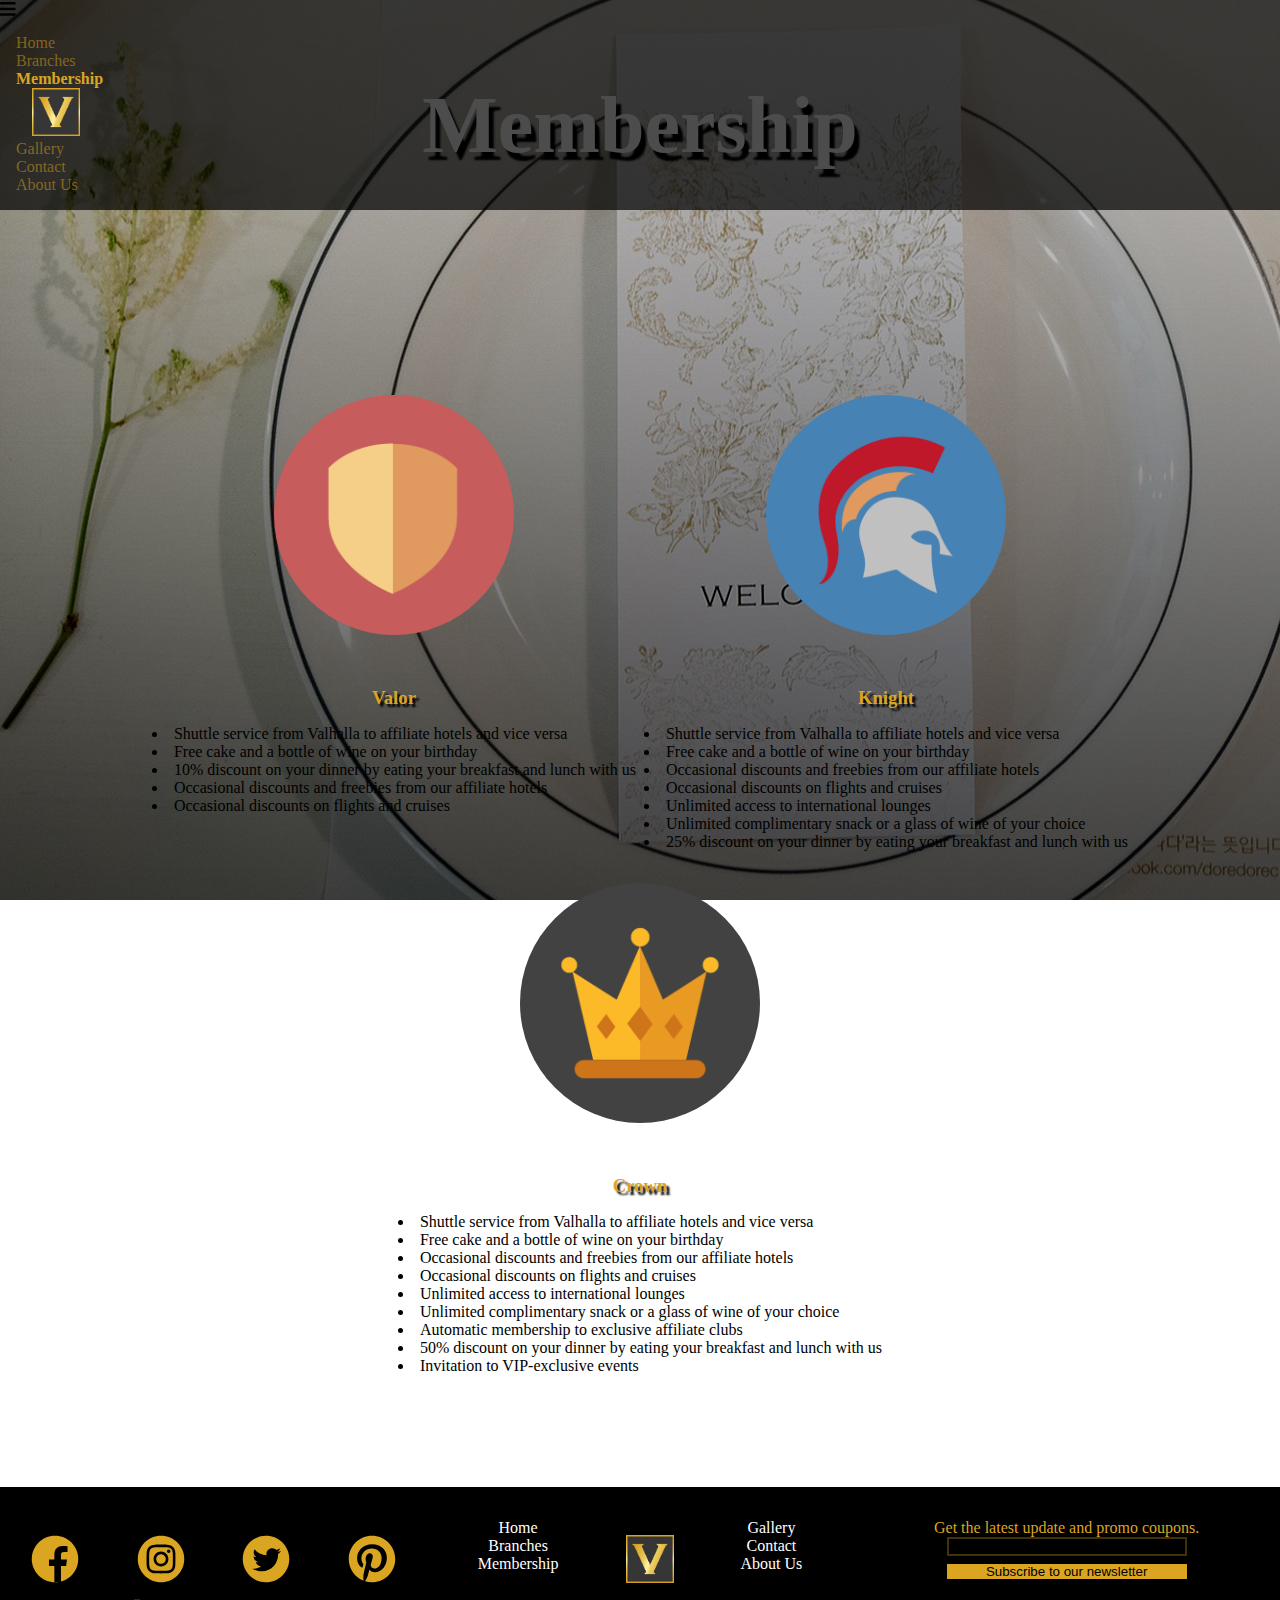
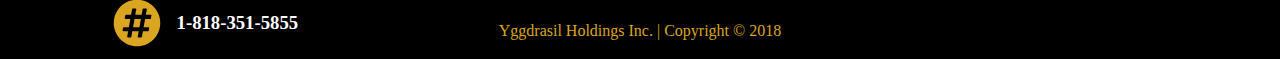
<file: membership.html>
<!DOCTYPE html>
<html lang="en">

<head>
  <!-- Google tag (gtag.js) -->
  <script async src="https://www.googletagmanager.com/gtag/js?id=G-WZDR0WW9ZZ"></script>
  <script>
    window.dataLayer = window.dataLayer || []
    function gtag() {
      dataLayer.push(arguments)
    }
    gtag("js", new Date())

    gtag("config", "G-WZDR0WW9ZZ")
  </script>

  <!-- Required meta tags -->
  <meta charset="utf-8" />
  <meta name="viewport" content="width=device-width, initial-scale=1, shrink-to-fit=no" />

  <!-- Bootstrap CSS -->
  <link rel="stylesheet" href="https://stackpath.bootstrapcdn.com/bootstrap/4.1.3/css/bootstrap.min.css"
    integrity="sha384-MCw98/SFnGE8fJT3GXwEOngsV7Zt27NXFoaoApmYm81iuXoPkFOJwJ8ERdknLPMO" crossorigin="anonymous" />

  <!-- Native CSS -->
  <link rel="stylesheet" type="text/css" href="assets/css/style.css" />

  <!-- Font Awesome -->
  <link rel="stylesheet" href="https://use.fontawesome.com/releases/v5.6.0/css/all.css"
    integrity="sha384-aOkxzJ5uQz7WBObEZcHvV5JvRW3TUc2rNPA7pe3AwnsUohiw1Vj2Rgx2KSOkF5+h" crossorigin="anonymous" />

  <!-- Local Font Awesome CSS -->
  <link rel="stylesheet" type="text/css" href="assets/css/all.min.css" />
  <script defer src="assets/js/all.min.js"></script>

  <!-- Site Title -->
  <title>Valhalla | Membership Page</title>
</head>

<body>
  <nav class="navbar navbar-expand-lg">
    <a href="index.html"><img src="assets/img/logo/logo.png" class="navbar-brand" alt="Valhalla logo" /></a>
    <button class="navbar-toggler" data-toggle="collapse" data-target="#navbar" aria-content="navbar"
      aria-expanded="false" aria-label="Toggle navigation">
      <span>
        <i class="fas fa-bars fa-lg"></i>
      </span>
    </button>
    <ul class="navbar-nav collapse navbar-collapse" id="navbar">
      <li class="nav-item ml-lg-auto">
        <a href="home.html" class="nav-link">Home</a>
      </li>
      <li class="nav-item">
        <a href="branches.html" class="nav-link">Branches</a>
      </li>
      <li class="nav-item active">
        <a href="membership.html" class="nav-link">Membership</a>
      </li>
      <a href="index.html"><img src="assets/img/logo/logo.png" class="center-brand" /></a>
      <li class="nav-item">
        <a href="gallery.html" class="nav-link">Gallery</a>
      </li>
      <li class="nav-item">
        <a href="contact.html" class="nav-link">Contact</a>
      </li>
      <li class="nav-item mr-lg-auto">
        <a href="about.html" class="nav-link">About Us</a>
      </li>
    </ul>
  </nav>
  <!-- end of navbar -->

  <main id="membership">
    <section id="hero">
      <div class="jumbotron jumbotron-fluid">
        <h1>Membership</h1>
        <div class="floating card">
          <div class="media">
            <img src="assets/img/rank/valor.png" alt="valor" />
            <div class="media-body">
              <h3>Valor</h3>
              <ul>
                <li>
                  Shuttle service from Valhalla to affiliate hotels and vice
                  versa
                </li>
                <li>Free cake and a bottle of wine on your birthday</li>
                <li>
                  10% discount on your dinner by eating your breakfast and
                  lunch with us
                </li>
                <li>
                  Occasional discounts and freebies from our affiliate hotels
                </li>
                <li>Occasional discounts on flights and cruises</li>
              </ul>
            </div>
          </div>
          <div class="media">
            <img src="assets/img/rank/knight.png" alt="knight" />
            <div class="media-body">
              <h3>Knight</h3>
              <ul>
                <li>
                  Shuttle service from Valhalla to affiliate hotels and vice
                  versa
                </li>
                <li>Free cake and a bottle of wine on your birthday</li>
                <li>
                  Occasional discounts and freebies from our affiliate hotels
                </li>
                <li>Occasional discounts on flights and cruises</li>
                <li>Unlimited access to international lounges</li>
                <li>
                  Unlimited complimentary snack or a glass of wine of your
                  choice
                </li>
                <li>
                  25% discount on your dinner by eating your breakfast and
                  lunch with us
                </li>
              </ul>
            </div>
          </div>
          <div class="media">
            <img src="assets/img/rank/crown.png" alt="crown" />
            <div class="media-body">
              <h3>Crown</h3>
              <ul>
                <li>
                  Shuttle service from Valhalla to affiliate hotels and vice
                  versa
                </li>
                <li>Free cake and a bottle of wine on your birthday</li>
                <li>
                  Occasional discounts and freebies from our affiliate hotels
                </li>
                <li>Occasional discounts on flights and cruises</li>
                <li>Unlimited access to international lounges</li>
                <li>
                  Unlimited complimentary snack or a glass of wine of your
                  choice
                </li>
                <li>Automatic membership to exclusive affiliate clubs</li>
                <li>
                  50% discount on your dinner by eating your breakfast and
                  lunch with us
                </li>
                <li>Invitation to VIP-exclusive events</li>
              </ul>
            </div>
          </div>
        </div>
      </div>
    </section>
    <!-- end of hero section -->
  </main>
  <!-- end of main -->

  <footer>
    <div class="contact-footer">
      <ul class="social-footer">
        <li>
          <a href="https://www.facebook.com" target="_blank">
            <span class="fa-layers fa-3x">
              <i class="fa fa-circle"></i>
              <i class="fab fa-facebook-f fa-inverse" data-fa-transform="shrink-4 down-1.7 right-1.25"></i>
            </span>
          </a>
        </li>
        <li>
          <a href="https://www.instagram.com" target="_blank">
            <span class="fa-layers fa-3x">
              <i class="fa fa-circle"></i>
              <i class="fab fa-instagram fa-inverse" data-fa-transform="shrink-5"></i>
            </span>
          </a>
        </li>
        <li>
          <a href="https://www.twitter.com" target="_blank">
            <span class="fa-layers fa-3x">
              <i class="fa fa-circle"></i>
              <i class="fab fa-twitter fa-inverse" data-fa-transform="shrink-6.5 down-.25 right-.25"></i>
            </span>
          </a>
        </li>
        <li>
          <a href="https://www.pinterest.com" target="_blank">
            <i class="fab fa-pinterest fa-3x"></i>
          </a>
        </li>
      </ul>
      <div class="num">
        <span class="fa-layers fa-3x">
          <i class="fa fa-circle"></i>
          <i class="fas fa-hashtag fa-inverse" data-fa-transform="shrink-5"></i>
        </span>
        <h3>1-818-351-5855</h3>
      </div>
    </div>
    <div class="nav-footer">
      <ul>
        <li><a href="home.html">Home</a></li>
        <li><a href="branches.html">Branches</a></li>
        <li><a href="membership.html">Membership</a></li>
      </ul>
      <a href="index.html"><img src="assets/img/logo/logo.png" class="footer-brand" alt="Valhalla logo" /></a>
      <ul>
        <li><a href="gallery.html">Gallery</a></li>
        <li><a href="contact.html">Contact</a></li>
        <li><a href="about.html">About Us</a></li>
      </ul>
    </div>
    <div class="form-footer">
      <p>Get the latest update and promo coupons.</p>
      <form>
        <input type="email" name="email" class="form-control" required />
        <button class="btn">Subscribe to our newsletter</button>
      </form>
    </div>
    <div class="copyright">
      Yggdrasil Holdings Inc. | Copyright &copy; 2018
    </div>
  </footer>
  <!-- end of footer -->

  <!-- Do not put anything below -->
  <!-- jQuery first, then Popper.js, then Bootstrap JS, then 2 Local Bootstrap JS -->
  <script src="https://code.jquery.com/jquery-3.3.1.slim.min.js"
    integrity="sha384-q8i/X+965DzO0rT7abK41JStQIAqVgRVzpbzo5smXKp4YfRvH+8abtTE1Pi6jizo"
    crossorigin="anonymous"></script>
  <script src="https://cdnjs.cloudflare.com/ajax/libs/popper.js/1.14.3/umd/popper.min.js"
    integrity="sha384-ZMP7rVo3mIykV+2+9J3UJ46jBk0WLaUAdn689aCwoqbBJiSnjAK/l8WvCWPIPm49"
    crossorigin="anonymous"></script>
  <script src="https://stackpath.bootstrapcdn.com/bootstrap/4.1.3/js/bootstrap.min.js"
    integrity="sha384-ChfqqxuZUCnJSK3+MXmPNIyE6ZbWh2IMqE241rYiqJxyMiZ6OW/JmZQ5stwEULTy"
    crossorigin="anonymous"></script>
</body>

</html>
</file>
<file: assets/css/style.css>
/********** GLOBAL RESET **********/
* {
	margin: 0;
	padding: 0;
	border: 0;
	list-style: none;
	border-style: none;
	text-decoration: none;
	box-sizing: border-box;
	background-color: transparent;
}

/********** NAVBAR **********/
.navbar {
	position: absolute;
	width: 100%;
	padding: 0;
	background-color: rgba(0,0,0,.7);
}
	#navbar {
		padding: 1rem;
	}
	.navbar-brand {
		display: none;
	}
	nav h1 {
		color: goldenrod;
		display: none;
	}
	.center-brand {
		margin: 0 1rem;
		width: 3rem;
		height: auto;
	}
	.nav-link {
		color: rgba(218, 165, 32, .5);
	}
	.nav-link:hover {
		color: grey;
	}
	.active .nav-link{
		color: goldenrod;
		font-weight: bold;
	}
/********** MAIN **********/
.floating.card {
	width: 80%;
	color: #000;
	margin: 5rem auto;
	padding: 2rem 1rem;
	display: flex;
	flex-wrap: wrap;
	justify-content: space-evenly;
}
#eat,
#sleep,
#repeat,
#member-rank {
	max-height: 700px;
}
#eat img,
#sleep img,
#member-rank img {
	border: 5px solid goldenrod;
	border-radius: 50%;
}

/********** HERO **********/
.carousel {
	z-index: -1;
}
	.carousel-inner > .carousel-item {
		transition: 2s ease-in-out;
	}
	.carousel .jumbotron {
		justify-content: center;
		background-size: cover;
	}
		.carousel .jumbotron h1 {
			margin: 0 auto 5rem;
		}
		.carousel .jumbotron h3 {
			width: 65%;
			font-weight: 1000;
		}
	.first-slide {
		background: url(../img/hero/home-1.jpg) no-repeat fixed;
	}
	.second-slide {
		background: url(../img/hero/home-2.jpg) no-repeat fixed;
	}
	.third-slide {
		background: url(../img/hero/home-3.jpg) no-repeat fixed;
	}
	.fourth-slide {
		background: url(../img/hero/home-4.jpg) no-repeat fixed;
	}
	.fifth-slide {
		background: url(../img/hero/home-5.jpg) no-repeat fixed;
	}
.jumbotron {
	text-align: center;
	min-height: 100vh;
	color: #fff;
	display: flex;
	flex-direction: column;
	align-items: center;
}
	.jumbotron-fluid {
		margin-bottom: 0;
	}
	.jumbotron h1 {
			margin: 5rem auto;
			font-size: 5rem;
			text-shadow: 5px 8px 2px #000;
		}
	.jumbotron h2 {
		color: goldenrod;
		font-size: 4rem;
	}
	.jumbotron h3 {
		color: goldenrod;
		text-shadow: 3px 3px 2px #000;
	}
	#index .jumbotron {
		background: url(../img/hero/index.jpg) no-repeat fixed;
		justify-content: center;
		background-size: cover;
	}
	#branches .jumbotron {
		background: url(../img/hero/branches.jpg) no-repeat fixed;
		background-size: cover;
	}
	#membership .jumbotron {
		background: url(../img/hero/membership.jpg) no-repeat fixed;
		background-size: cover;
	}
	#gallery .jumbotron {
		background: url(../img/hero/gallery.jpg) no-repeat fixed;
		background-size: cover;
	}
	#contact .jumbotron {
		background: url(../img/hero/contact.jpg) no-repeat fixed;
		background-size: cover;
	}
	#about .jumbotron {
		background: url(../img/hero/about.jpg) no-repeat fixed;
		background-size: cover;
	}
/********** LANDING PAGE **********/
#index img {
	width: 5rem;
	height: auto;
}
#index h1 {
	font-weight: 100;
	width: 50%;
	margin: 0 auto 2rem;
}
	#index h1 span {
		font-weight: 1000;
	}
#index h3 {
	width: 65%;
}
#index button {
	padding: .6rem 1.5rem;
	color: white;
	font-weight: bold;
	border-radius: 5px;
	background-color: goldenrod;
	margin: 2rem;
}
#index button:hover {
	color: black;
	box-shadow: 2px 3px 3px black;
}


/********** HOME RIBBON **********/
#ribbon,
#ribbon ul,
#ribbon div {
	display: flex;
	justify-content: space-evenly;
	align-items: center;
	background-color: goldenrod;
}
	#ribbon ul,
	#ribbon div {
		margin: .8rem 0;
	}
	#ribbon li {
		margin: 0 2rem;
	}
	#ribbon li:hover {
		box-shadow: 1px 2px 3px #000;
		border-radius: 50%;
	}
	#ribbon div span {
		margin: 0 1rem;
	}
	#ribbon .fa-circle,
	#ribbon .fa-pinterest {
		color: white;
	}
	#ribbon .fa-facebook-f,
	#ribbon .fa-instagram,
	#ribbon .fa-twitter,
	#ribbon .fa-hashtag {
		color: goldenrod;
	}
	#ribbon h3 {
		margin-bottom: 0;
		color: white;
	}
	#ribbon button {
		padding: .6rem 1.5rem;
		color: goldenrod;
		font-weight: bold;
		border-radius: 5px;
		background-color: white;
	}
	#ribbon button:hover {
		color: black;
		box-shadow: 2px 3px 3px grey;
	}

/********** HOME EAT **********/
#eat {
	display: flex;
	height: 100vh;
	align-items: center;
	text-align: center;
}
	#eat > div {
		padding: 0 auto;
	}
	#eat > div:nth-child(1) {
		flex: 2;
	}
		#eat h1 {
			font-size: 11rem;
		}
	#eat > div:nth-child(2) {
		flex: 3;
		display: grid;
		grid-template-rows: 3fr 2fr;
		grid-row-gap: 2rem;
	}
		#eat .image {
			position: relative;
			display: flex;
			align-items: center;
		}
			#eat img {
				height: auto;
				width: 12rem;
				position: absolute;
			}
			#eat img:hover {
				z-index: 1;
				transform: scale(1.1);
				transition: .2s;
			}
			#eat img:nth-child(1) {
				left: 14%;
			}
			#eat img:nth-child(2) {
				left: 28%;
			}
			#eat img:nth-child(3) {
				left: 42%;
			}
			#eat img:nth-child(4) {
				left: 56%;
			}
		#eat p {
			width: 70%;
			margin: 1rem auto;
		}
/********** HOME SLEEP **********/
#sleep {
	height: 100vh;
	display: flex;
	flex-direction: row-reverse;
	align-items: center;
	text-align: center;
}
	#sleep div:nth-child(1) {
		flex: 1;
	}
		#sleep h1 {
			font-size: 11rem;
		}
	#sleep div:nth-child(2) {
		flex: 1;
		display: grid;
		grid-template-rows: 5fr 1fr;
		grid-row-gap: 2rem;
	}
		#sleep .image {
			display: flex;
			align-items: center;
			justify-content: center;
			position: relative;
		}
			#sleep a {
				position: absolute;
			}
			#sleep img {
				width: 10rem;
				height: auto;
			}
			#sleep img:hover {
				z-index: 1;
				transform: scale(1.1);
				transition: .2s;
			}
			#sleep a:nth-child(1) {
				left: 10%;
				top: 25%;
			}
			#sleep a:nth-child(2) {
				top: 0%;
			}
			#sleep a:nth-child(3) {
				left: 65%;
				top: 25%
			}
			#sleep a:nth-child(4) {
				top: 65%;
				left: 55%;
			}
			#sleep a:nth-child(5) {
				top: 65%;
				left: 20%;
			}
		#sleep p {
			width: 80%;
			margin: 0 auto;
		}
/********** HOME REPEAT **********/
#repeat {
	height: 100vh;
	position: relative;
	display: flex;
	align-items: center;
	justify-content: center;
}
	#repeat h1 {
		font-size: 11rem;
	}
		#repeat li {
			background-color: rgba(218, 165, 32, .8);
			border-radius: 50%;
			border: 3px solid goldenrod;
			text-align: center;
			position: absolute;
			display: flex;
			align-items: center;
		}
			#repeat a {
				color: #000;
				font-weight: bold;
			}
		#repeat li:nth-child(1) {
			height: 18rem;
			width: 18rem;
			top: 0%;
			left: 8%;
		}
			#repeat li:nth-child(1) a {
				font-size: 1.7rem;
				margin: 0 1.1rem;
			}
		#repeat li:nth-child(2) {
			height: 14rem;
			width: 14rem;
			top: 55%;
			left: 5%;
		}
			#repeat li:nth-child(2) a {
				font-size: 1.7rem;
				margin: 0 1.1rem;
			}
		#repeat li:nth-child(3) {
			height: 14rem;
			width: 14rem;
			top: 3%;
			left: 40%;
		}
			#repeat li:nth-child(3) a {
				font-size: 1.3rem;
				margin: 0 2.5rem;
			}
		#repeat li:nth-child(4) {
			height: 22rem;
			width: 22rem;
			top: 6%;
			left: 72%;
		}
			#repeat li:nth-child(4) a {
				font-size: 1.5rem;
				margin: 0 3rem;
			}
		#repeat li:nth-child(5) {
			height: 12rem;
			width: 12rem;
			top: 70%;
			left: 32%;
		}
			#repeat li:nth-child(5) a {
				font-size: 1.3rem;
				margin: 0 1.5rem;
			}
		#repeat li:nth-child(6) {
			height: 14rem;
			width: 14rem;
			top: 62%;
			left: 57%;
		}
			#repeat li:nth-child(6) a {
				font-size: 1.2rem;
				margin: 0 1.5rem;
			}
		#repeat li:nth-child(7) {
			height: 5rem;
			width: 5rem;
			top: 65%;
			left: 78%;
		}
			#repeat li:nth-child(7) a {
				font-size: 1rem;
				margin: 0 1.1rem;
			}
/********** HOME MEMBERSHIP **********/
#member-rank {
	height: 100vh;
	display: grid;
	grid-template-columns: 1fr 1fr;
	grid-template-rows: 3fr 1fr 1fr;
	text-align: center;
}
	#member-rank div:nth-child(1) {
		grid-area: 3 / 1 / 4 / span 2;
	}
		#member-rank h1 {
			font-size: 8rem;
		}
	#member-rank .image {
		grid-area: 1 / 1 / span 2 / span 1;
		position: relative;
	}
		#member-rank img {
			position: absolute;
			width: 15rem;
			height: auto;
		}
		#member-rank .active img {
			z-index: 1;
			transform: scale(1.1);
		}
		#member-rank a:nth-child(1) img {
			top: 50%;
			left: 20%;
		}
		#member-rank a:nth-child(n+1):hover img {
			z-index: 1;
			transform: scale(1.1);
			transition: .2s;
		}
		#member-rank a:nth-child(2) img {
			top: 20%;
			left: 30%;
		}
		#member-rank a:nth-child(3) img {
			top: 5%;
			left: 50%;
		}
	#member-rank div:nth-child(3) {
		grid-area: 1 / 2 / span 1 / span 1;
		display: flex;
		justify-content: center;
		align-content: center;
		margin: auto;
	}
		#member-rank ul li {
			text-align: left;
			list-style-type: disc;
		}
	#member-rank p {
		grid-area: 2 / 2 / span 1 / span 1;
		width: 80%;
	}
	main hr {
		border: 2px solid grey;
		width: 80%;
		margin: 5rem auto;
		text-align: center;
	}
/********** HOME PARTNERS **********/
#partners h1 {
	font-size: 8rem;
	text-align: center;
}
#partners div:nth-child(2) {
	margin: auto;
	width: 80%;
	display: flex;
	justify-content: center;
	align-items: center;
	flex-wrap: wrap;
}
	#partners div:nth-child(2) img {
		margin: 1.5rem;
		width: 6rem;
	}

/********** BRANCHES **********/
#branches .card {
	display: flex;
	flex-direction: row;
	justify-content: center;
}
	#branches .card div {
		flex-basis: 30%;
		margin: 1rem;
	}
	#branches h3 {
		text-shadow: 2px 2px 3px #000;
	}
/********** MEMBERSHIP **********/
#membership img {
	width: 15rem;
	height: auto;
	align-self: center;
	border-radius: 50%;
	margin: 2rem;
	flex: 1;
}
#membership .media-body {
	align-self: center;
	display: flex;
	flex-direction: column;
	align-content: center;
	justify-content: center;
	flex: 3;
}
	#membership h3 {
		margin: 1rem;
	}
	#membership ul {
		margin: auto;
	}
	#membership li {
		text-align: left;
		list-style-type: disc;
		list-style-position: inside;
	}
/********** GALLERY **********/
#gallery .floating {
	flex-direction: row;
}
#gallery span {
	width: 20rem;
	height: 20rem;
	overflow: hidden;
	margin: 1rem auto;
	position: relative;
}
#gallery span:hover > p {
	display: block;
}
#gallery p {
	text-align: center;
	font-style: italic;
	color: lightgray;
	padding: 1rem 0;
	width: 100%;
	background: rgba(0,0,0,.7);
	position: absolute;
	top: 0;
	display: none;
}
	#gallery .portrait {
		width: 100%;
		height: auto;
	}
	#gallery .landscape {
		width: auto;
		height: 100%;
	}
.modal-dialog {
	max-width: 100vw;
	height: auto;
}
	.modal-dialog img {
		height: 85vmin;
		width: auto;
	}

/********** CONTACT **********/
.contact-wrapper {
	display: flex;
	align-content: center;
	justify-content: space-evenly;
}
	form, iframe {
		flex: 1;
		margin: 1rem;
		height: auto;
	}
.form-control {
	border: 2px solid rgba(218, 165, 32, .3);
}
textarea {
	resize: none;
	overflow: auto;
}
#contact button {
	width: 100%;
	padding: .6rem 1.5rem;
	color: white;
	font-weight: bold;
	border-radius: 5px;
	background-color: goldenrod;
}
#contact button:hover {
	color: black;
	box-shadow: 2px 3px 3px grey;
}

/********** ABOUT **********/
#about h2 {
	margin: 2rem auto;
}
#about h3 {
	margin: 1rem auto;
	text-shadow: 2px 2px 3px #000;
}
.about-card {
	display: flex;
	flex-direction: row;
	justify-content: center;
	align-content: center;
	margin-bottom: 5rem;
}
	.about-card .card {
		width: 25%;
		padding: .5rem;
		border: 3px solid goldenrod;
		margin: 0 2rem;
	}

/********** FOOTER **********/
footer {
	padding-top: 2rem;
	height: 100%;
	background: black;
	text-align: center;
	display: grid;
	grid-template-columns: 1fr 1fr 1fr;
	grid-template-rows: 3fr 2fr;
}
	.contact-footer {
		grid-area: 1 / 1 / 3 / 2;
	}
	.social-footer,
	.num {
		display: flex;
		justify-content: center;
		align-content: center;
		margin: auto;
	}
	.social-footer .fa-circle,
	.social-footer .fa-pinterest,
	.num .fa-circle,
	.copyright,
	.form-footer p {
		color: goldenrod;
	}
	.social-footer .fa-facebook-f,
	.social-footer .fa-instagram,
	.social-footer .fa-twitter,
	.num .fa-hashtag {
		color: black;
	}
	.num h3,
	.nav-footer a {
		color: white;
	}
		.social-footer li {
			margin: 1rem 1.8rem;
		}
		.social-footer li:hover {
			box-shadow: 0 0 10px #fff;
			border-radius: 50%;
		}
		.num h3 {
			margin: auto 1rem;
		}
	.nav-footer {
		grid-area: 1 / 2 / 2 / 3;
		display: flex;
		justify-content: space-evenly;
		align-content: center;
	}
		.footer-brand {
			width: 3rem;
			margin: 1rem;
		}
	.form-footer {
		grid-area: 1 / 3 / 3 / 4;
	}
		footer form {
			display: flex;
			flex-direction: column;
			margin: auto;
			width: 100%;
			max-width: 15rem;
		}
			footer input {
				margin-bottom: .5rem;
			}
			footer button {
				background-color: goldenrod;
			}
			footer button:hover {
				box-shadow: 0 0 10px grey;
				transition: .1s;
			}
	.copyright {
		grid-area: 2 / 2 / 3 / 3;
		margin: auto;
	}



/*////////// LARGE (992px-1199px) //////////*/
@media only screen and (max-width: 1199px) {
	body, html {
		font-size: 12px;
	}
	#eat,
	#sleep,
	#repeat,
	#member-rank {
		max-height: 600px;
	}
}
/*///// BETWEEN M/L (950px-991px) /////*/
@media only screen and (max-width: 991px) {
	.navbar-brand {
		display: block;
		margin: 1rem;
		width: 3rem;
		height: auto;
	}
	nav h1 {
		display: block;
	}
	.center-brand {
		display: none;
	}
	.fa-bars {
		color: goldenrod;
	}
	.carousel h3:nth-child(1) {
		display: none;
	}
	#eat h1,
	#sleep h1,
	#repeat h1 {
		font-size: 8rem;
	}
	#eat .image {
		position: static;
		flex-wrap: wrap;
		width: 80%;
		margin: auto;
	}
	#eat img {
		position: static;
		margin: auto;
	}
	#sleep .image {
		position: static;
		width: 90%;
		margin: auto;
		flex-wrap: wrap;
	}
	#sleep a {
		position: static;
	}
	#sleep div:nth-child(1) {
		flex: 1;
	}
	#sleep div:nth-child(2) {
		flex: 1;
	}
	#repeat li:nth-child(1) {
		height: 16rem;
		width: 16rem;
		top: 0%;
		left: 8%;
	}
		#repeat li:nth-child(1) a {
			font-size: 1.5rem;
			margin: 0 1.1rem;
		}
	#repeat li:nth-child(2) {
		height: 12rem;
		width: 12rem;
		top: 55%;
		left: 5%;
	}
		#repeat li:nth-child(2) a {
			font-size: 1.5rem;
			margin: 0 1.1rem;
		}
	#repeat li:nth-child(3) {
		height: 12rem;
		width: 12rem;
		top: 3%;
		left: 40%;
	}
		#repeat li:nth-child(3) a {
			font-size: 1.2rem;
			margin: 0 2rem;
		}
	#repeat li:nth-child(4) {
		height: 17rem;
		width: 17rem;
		top: 6%;
		left: 72%;
	}
		#repeat li:nth-child(4) a {
			font-size: 1.5rem;
			margin: 0 3rem;
		}
	#repeat li:nth-child(5) {
		height: 10rem;
		width: 10rem;
		top: 70%;
		left: 32%;
	}
		#repeat li:nth-child(5) a {
			font-size: 1.1rem;
			margin: 0 1.5rem;
		}
	#repeat li:nth-child(6) {
		height: 12rem;
		width: 12rem;
		top: 62%;
		left: 57%;
	}
		#repeat li:nth-child(6) a {
			font-size: 1rem;
			margin: 0 1.5rem;
		}
	#repeat li:nth-child(7) {
		height: 5rem;
		width: 5rem;
		top: 65%;
		left: 78%;
	}
		#repeat li:nth-child(7) a {
			font-size: 1rem;
			margin: 0 1.1rem;
		}
}
/*////////// MEDIUM (768px-949px) //////////*/
@media only screen and (max-width: 949px) {
	#sleep div:nth-child(1) {
		flex: 2;
	}
	#sleep div:nth-child(2) {
		flex: 3;
	}
	#membership img {
		width: 12rem;
	}
	#gallery span {
		width: 15rem;
		height: 15rem;
	}
}
/*////////// SMALL (576px-767px) //////////*/
@media only screen and (max-width: 767px) {
	#index h1 {
		width: 70%;
	}
	#ribbon {
		flex-wrap: wrap;
	}
	#ribbon ul {
		flex-basis: 100%;
	}
	#eat,
	#sleep,
	#repeat,
	#member-rank,
	footer {
		display: flex;
		flex-direction: column;
		justify-content: center;
	}
	#eat > div:nth-child(1) {
		flex: 1;
		margin-top: 1rem;
	}
	#eat h1 {
		margin: 5rem;
	}
	#eat .image {
		width: 55%;
	}
	#eat > div:nth-child(2) {
		flex: 2;
		grid-template-rows: 1fr 1fr;
	}
	#sleep .image {
		width: 80%;
	}
	#sleep > div:nth-child(1) {
		flex: 1;
		margin-top: 1rem;
	}
	#sleep > div:nth-child(2) {
		flex: 5;
		grid-template-rows: 3fr 1fr;
	}
	#repeat {
		display: none;
	}
	#member-rank {
		display: flex;
	}
	#member-rank h1 {
		font-size: 6rem;
	}
	#member-rank .image {
		position: static;
		margin: 1rem;
	}
	#member-rank a {
		display: inline-block;
		margin: auto;
	}
	#member-rank img {
		position: static;
		width: 12rem;
	}
	#member-rank .active img {
		transform: scale(1.2);
	}
	#member-rank a:nth-child(n+1):hover img {
		z-index: 1;
		transform: scale(1.2);
		transition: .2s;
	}
	#member-rank div:nth-child(3) {
		margin: 2rem;
	}
	#member-rank p {
		margin: 0 auto;
	}
	#branches .card div{
		flex-basis: 40%;
	}
	#membership .media {
		display: flex;
		margin: 1rem auto;
		flex-direction: column;
	}
	#gallery span {
		width: 10rem;
		height: 10rem;
	}
	#contact .contact-wrapper {
		flex-direction: column;
	}
	#contact iframe {
		width: auto;
	}
	.about-card {
		flex-direction: column;
	}
	.about-card .card {
		width: 80%;
		margin: 1rem auto;
	}
	.contact-footer {
		display: flex;
	}
	.nav-footer ul {
		display: flex;
	}
	.nav-footer ul li {
		margin: 1rem;
	}
	.footer-brand {
		margin: 0;
	}
	.form-footer {
		margin: 1rem;
	}
}
/*////////// MOBILE (376px-575px) //////////*/
@media only screen and (max-width: 575px) {
	#index h1 {
		font-size: 4rem;
	}
	#eat h1,
	#sleep h1,
	#repeat h1, 
	#member-rank h1,
	#partners h1 {
		font-size: 4rem;
	}
	#eat .image {
		width: 80%;
	}
	#eat img {
		width: 10rem;
	}
	#sleep .image {
		width: 90%;
		margin: 0 auto;
	}
	#member-rank .image {
		display: block;
	}
	#member-rank img {
		width: 8rem;
	}
	#member-rank div:nth-child(3) {
		margin: 3rem;
	}
	#partners div:nth-child(2) img {
		width: 3rem;
	}
	#branches .card div {
		flex-basis: 80%;
	}
	.contact-footer {
		flex-direction: column;
	}
	.nav-footer {
		margin: 1rem .2rem 0;
	}
	.nav-footer ul li {
		margin: .2rem;
	}
	.footer-brand {
		width: 2rem;
	}
	.copyright {
		margin: 1rem;
	}
}
/*////////// IPHONE (0px-375px) //////////*/
@media only screen and (max-width: 407px) {
	#ribbon ul {
		width: 100%;
	}
	#eat h1,
	#sleep h1,
	#repeat h1,
	#member-rank h1 {
		font-size: 3rem;
	}
	#eat img,
	#sleep img {
		width: 8rem;
	}
	#sleep div:nth-child(2) {
		grid-template-rows: 1fr 1fr;
	}
	#member-rank img {
		width: 5rem;
	}
	#partners div:nth-child(2) img {
		width: 2rem;
	}
	.footer-brand {
		display: none;
	}
}
</file>
